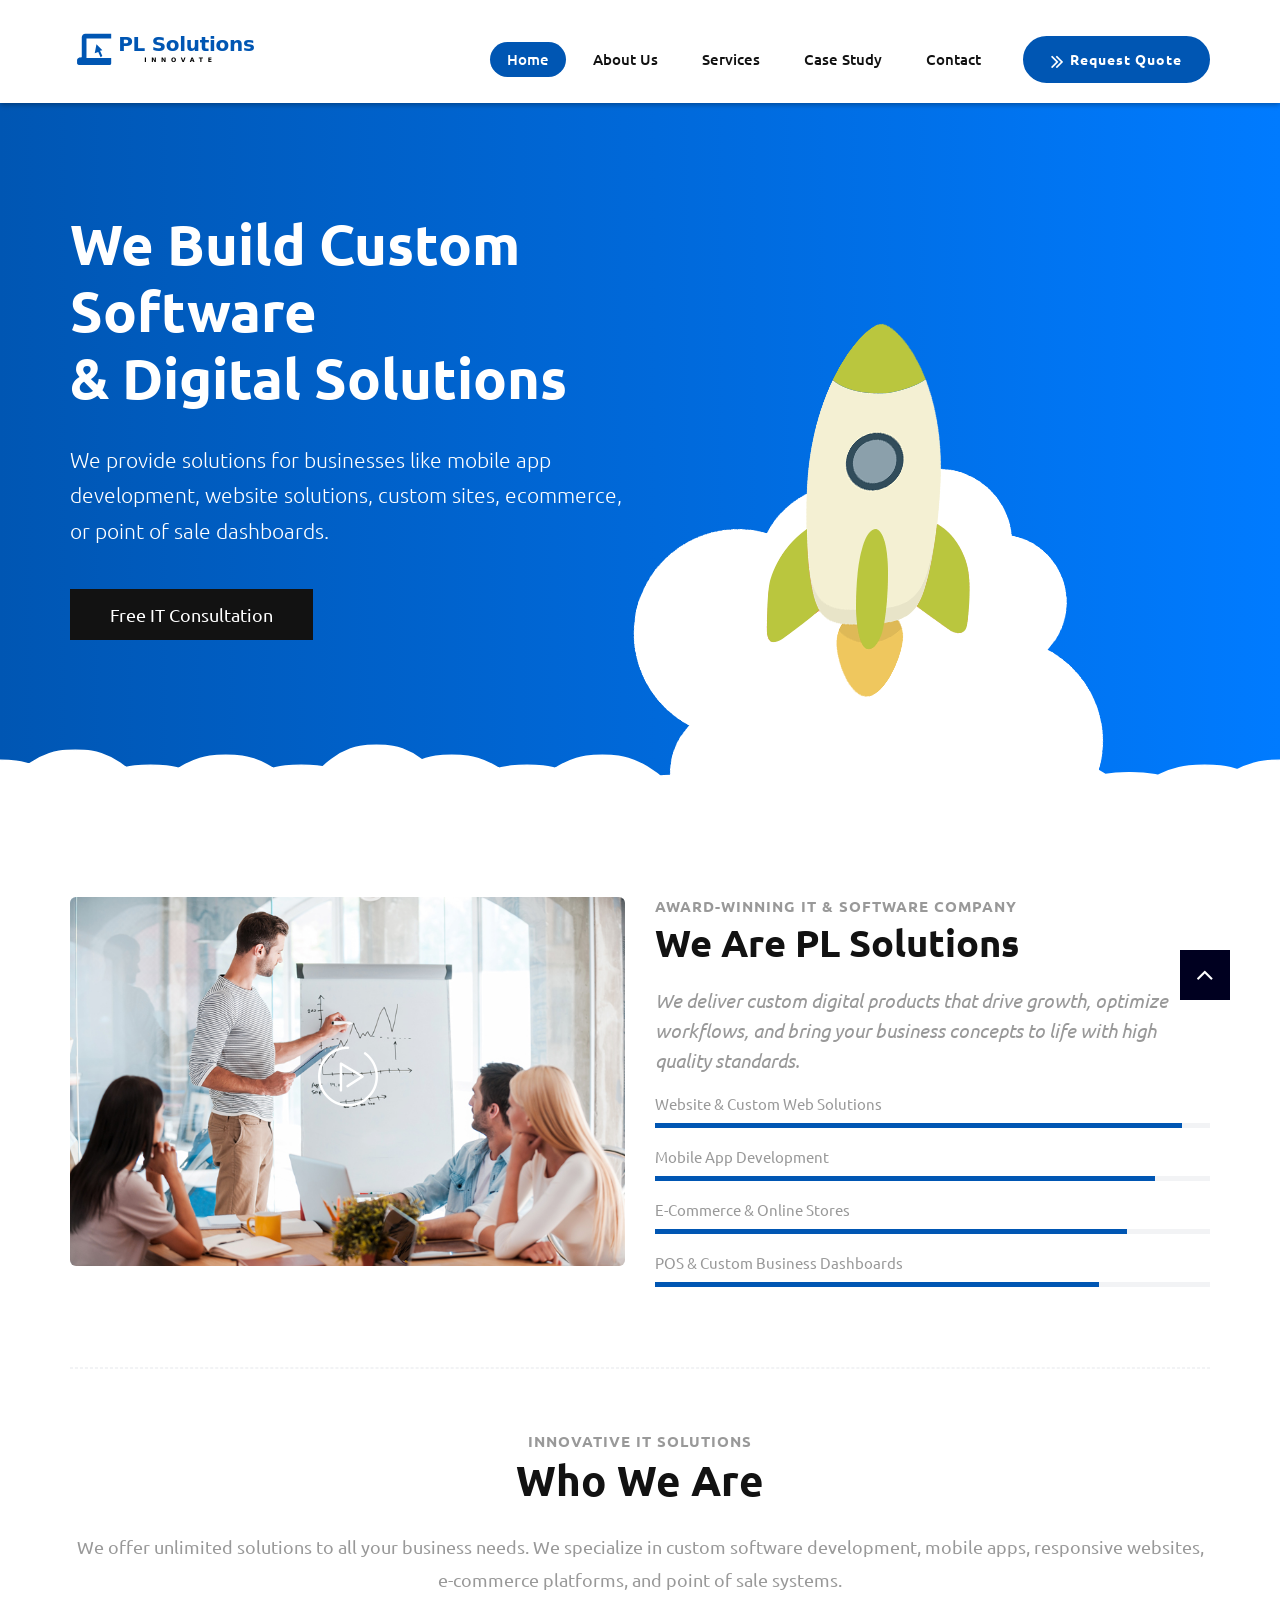
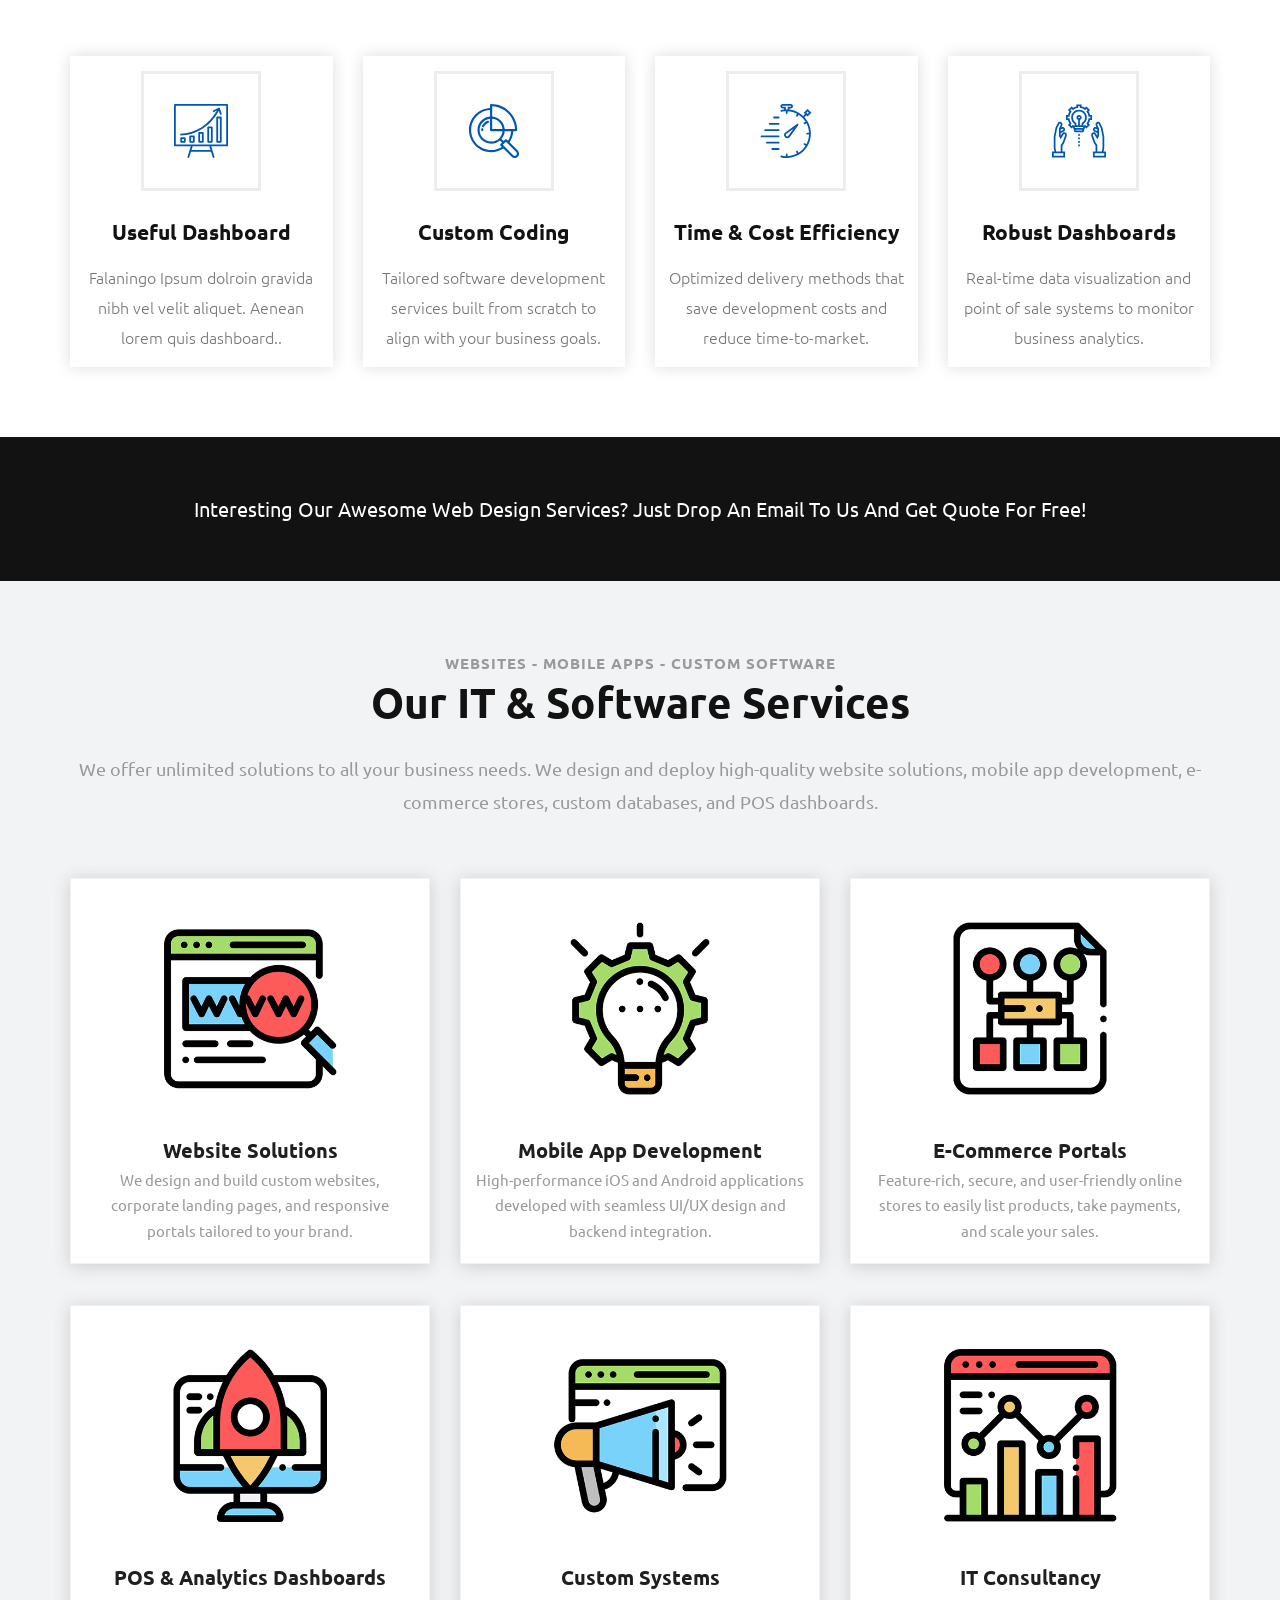
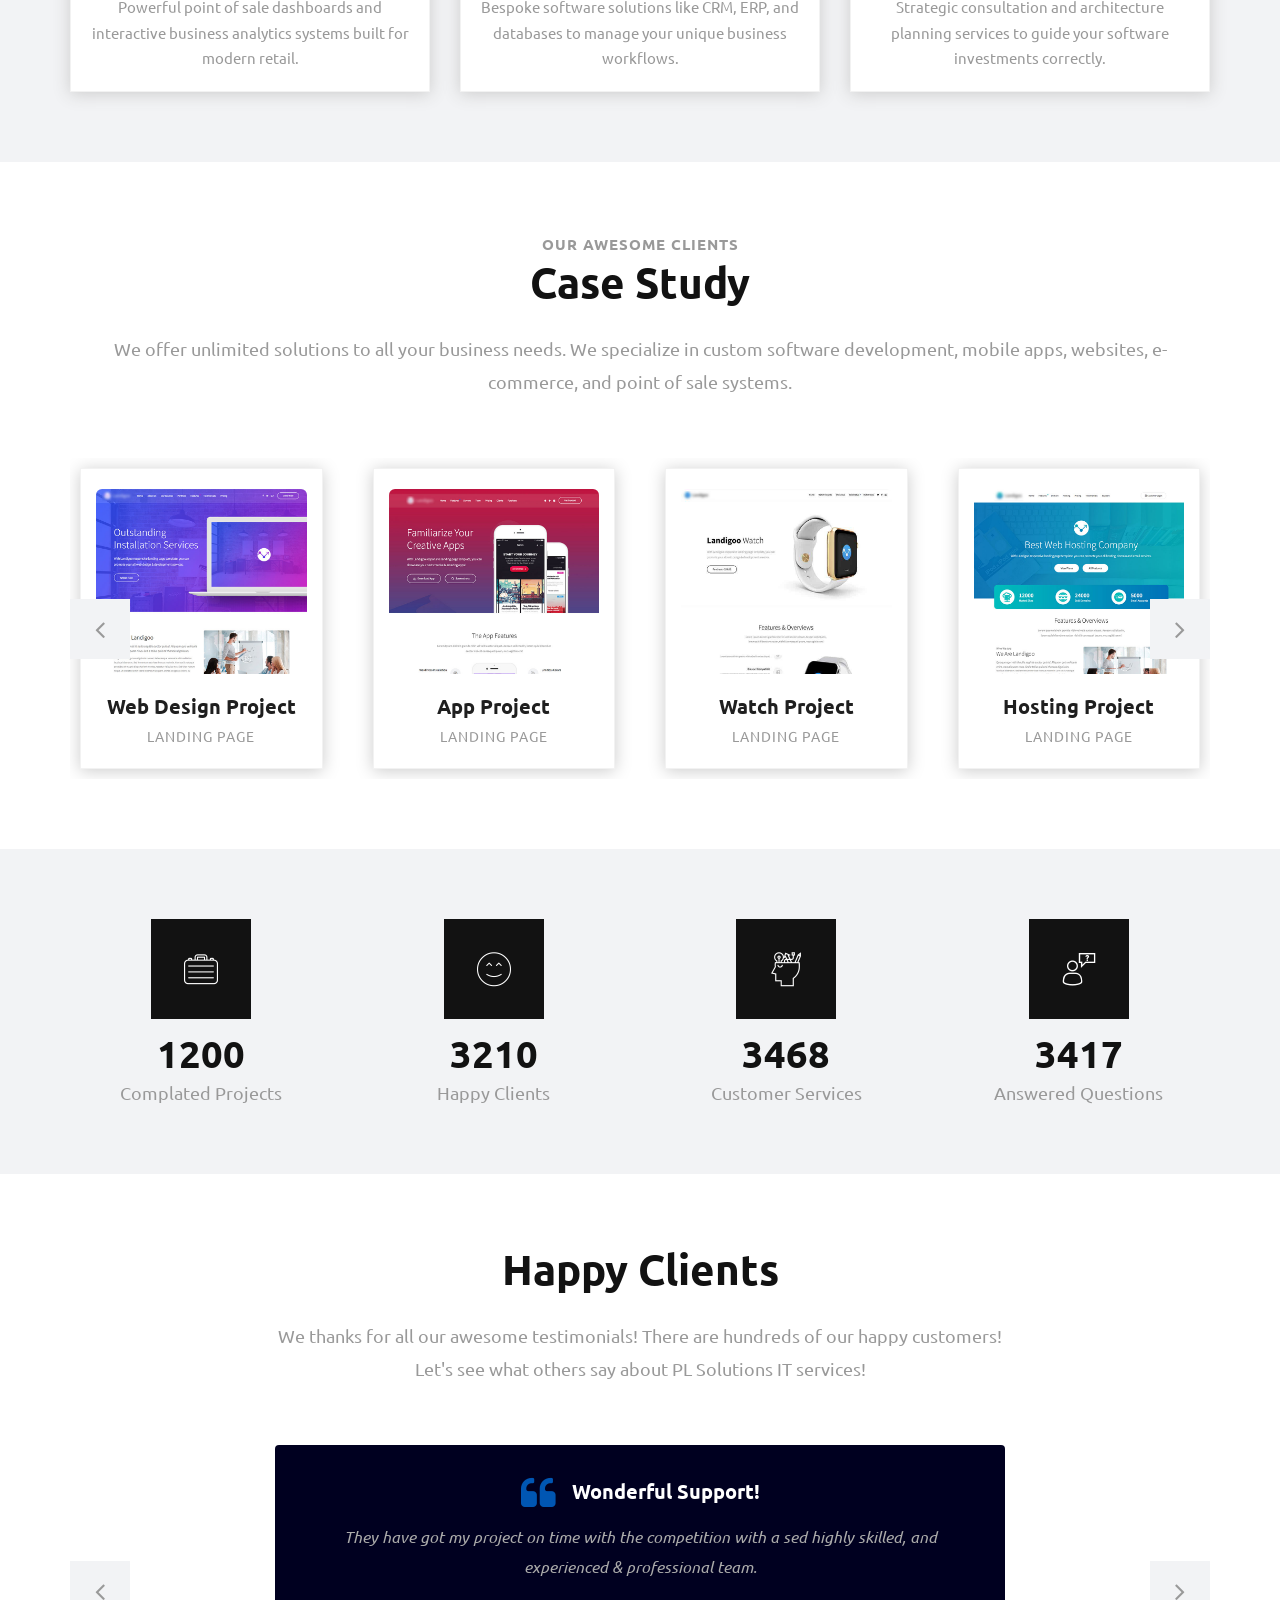
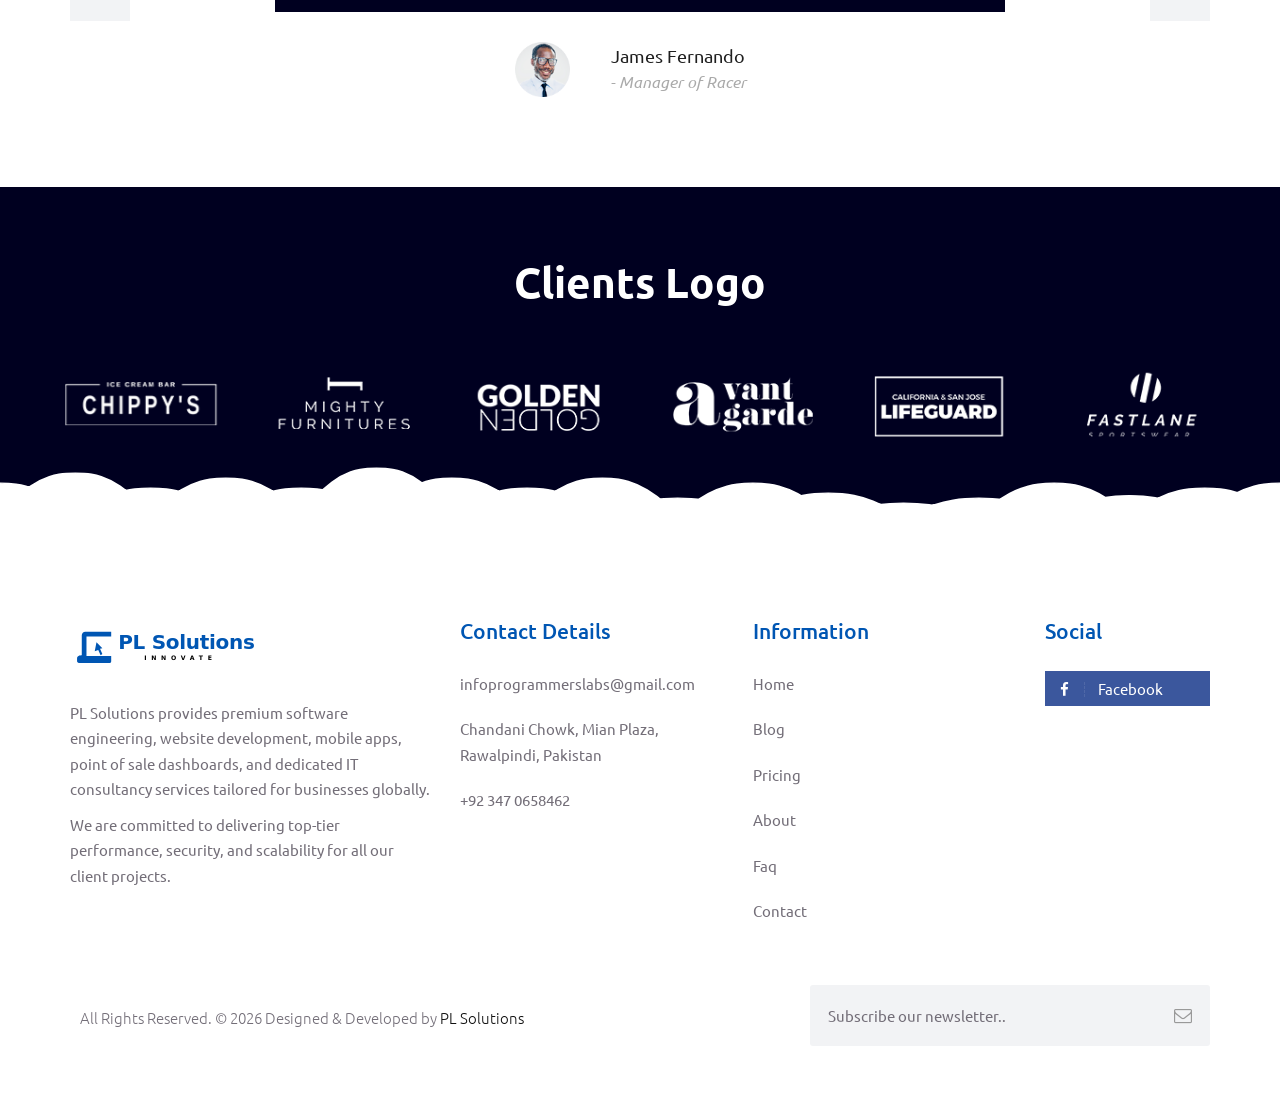
<file: index.html>
<!DOCTYPE html>
<html lang="en">

<!-- Basic -->
<meta charset="utf-8">
<meta http-equiv="X-UA-Compatible" content="IE=edge">

<!-- Mobile Metas -->
<meta name="viewport" content="width=device-width, minimum-scale=1.0, maximum-scale=1.0, user-scalable=no">

<!-- Site Metas -->
<title>PL Solutions</title>
<meta name="keywords" content="">
<meta name="description" content="">
<meta name="author" content="">

<!-- Site Icons -->
<link rel="icon" type="image/x-icon" href="favicon/favicon.ico" />
<link rel="icon" type="image/png" sizes="16x16" href="favicon/favicon-16x16.png" />
<link rel="icon" type="image/png" sizes="32x32" href="favicon/favicon-32x32.png" />
<link rel="icon" type="image/png" sizes="192x192" href="favicon/android-chrome-192x192.png" />
<link rel="icon" type="image/png" sizes="512x512" href="favicon/android-chrome-512x512.png" />
<link rel="shortcut icon" href="favicon/favicon.ico" />
<link rel="apple-touch-icon" sizes="180x180" href="favicon/apple-touch-icon.png" />
<link rel="manifest" href="favicon/site.webmanifest" />

<!-- Bootstrap CSS -->
<link rel="stylesheet" href="css/bootstrap.min.css">
<!-- Site CSS -->
<link rel="stylesheet" href="style.css">
<!-- Colors CSS -->
<link rel="stylesheet" href="css/colors.css">
<!-- ALL VERSION CSS -->
<link rel="stylesheet" href="css/versions.css">
<!-- Responsive CSS -->
<link rel="stylesheet" href="css/responsive.css">
<!-- Custom CSS -->
<link rel="stylesheet" href="css/custom.css">

<!--[if lt IE 9]>
      <script src="https://oss.maxcdn.com/libs/html5shiv/3.7.0/html5shiv.js"></script>
      <script src="https://oss.maxcdn.com/libs/respond.js/1.4.2/respond.min.js"></script>
    <![endif]-->

</head>

<body class="seo_version">

    <!-- LOADER -->
    <div id="preloader">
        <div id="cupcake" class="box">
            <span class="letter">P</span>
            <span class="letter box">L</span>
            <span class="letter box">&nbsp;</span>
            <span class="letter box">S</span>
            <div class="cupcakeCircle box">
                <div class="cupcakeInner box">
                    <div class="cupcakeCore box"></div>
                </div>
            </div>
            <span class="letter box">L</span>
            <span class="letter box">U</span>
            <span class="letter box">T</span>
            <span class="letter box">I</span>
            <span class="letter box">O</span>
            <span class="letter box">N</span>
            <span class="letter box">S</span>
        </div>
    </div>
    <!-- END LOADER -->

    <header class="header header_style_01">
        <nav class="megamenu navbar navbar-default">
            <div class="container">
                <div class="navbar-header">
                    <button type="button" class="navbar-toggle collapsed" data-toggle="collapse" data-target="#navbar"
                        aria-expanded="false" aria-controls="navbar">
                        <span class="sr-only">Toggle navigation</span>
                        <span class="icon-bar"></span>
                        <span class="icon-bar"></span>
                        <span class="icon-bar"></span>
                    </button>
                    <a class="navbar-brand" href="index.html"><img src="images/logos/logo-seo.svg" alt="PL Solutions"
                            style="height: 50px;"></a>
                </div>
                <div id="navbar" class="navbar-collapse collapse">
                    <ul class="nav navbar-nav navbar-right hidden-md hidden-sm hidden-xs">
                        <li><a class="btn-light btn-radius btn-brd top-btn" href="#"><i
                                    class="fa fa-angle-double-right"></i>Request Quote</a></li>
                    </ul>
                    <ul class="nav navbar-nav navbar-right menu-top">
                        <li><a class="active" href="index.html">Home</a></li>
                        <li><a href="about.html">About Us </a></li>
                        <li><a href="services.html">Services</a></li>
                        <li><a href="case-study.html">Case Study</a></li>
                        <li><a href="contact.html">Contact</a></li>
                    </ul>
                </div>
            </div>
        </nav>
    </header>

    <div id="home" class="parallax first-section" data-stellar-background-ratio="0.4"
        style="background: #0056b3; background: linear-gradient(to right, #0056b3 0%, #007bff 100%);">
        <div class="container">
            <div class="row">
                <div class="col-md-6 col-sm-12">
                    <div class="big-tagline">
                        <h2>We Build Custom Software<br>& Digital Solutions</h2>
                        <p class="lead">We provide solutions for businesses like mobile app development, website
                            solutions, custom sites, ecommerce, or point of sale dashboards.</p>
                        <a href="#support" class="btn btn-light btn-radius btn-brd ban-btn">Free IT Consultation</a>
                    </div>
                </div>

                <div class="app_iphone_02 wow slideInUp hidden-xs hidden-sm" data-wow-duration="1s"
                    data-wow-delay="0.5s">
                    <img src="uploads/rocket.png" alt="" class="img-responsive">
                </div>
            </div><!-- end row -->
        </div><!-- end container -->
    </div><!-- end section -->

    <svg id="clouds" class="hidden-xs" xmlns="http://www.w3.org/2000/svg" version="1.1" width="100%" height="100"
        viewBox="0 0 85 100" preserveAspectRatio="none">
        <path d="M-5 100 Q 0 20 5 100 Z
            M0 100 Q 5 0 10 100
            M5 100 Q 10 30 15 100
            M10 100 Q 15 10 20 100
            M15 100 Q 20 30 25 100
            M20 100 Q 25 -10 30 100
            M25 100 Q 30 10 35 100
            M30 100 Q 35 30 40 100
            M35 100 Q 40 10 45 100
            M40 100 Q 45 50 50 100
            M45 100 Q 50 20 55 100
            M50 100 Q 55 40 60 100
            M55 100 Q 60 60 65 100
            M60 100 Q 65 50 70 100
            M65 100 Q 70 20 75 100
            M70 100 Q 75 45 80 100
            M75 100 Q 80 30 85 100
            M80 100 Q 85 20 90 100
            M85 100 Q 90 50 95 100
            M90 100 Q 95 25 100 100
            M95 100 Q 100 15 105 100 Z">
        </path>
    </svg>

    <div id="about" class="section wb nopadtop">
        <div class="container">
            <div class="row">
                <div class="col-md-6">
                    <div class="post-media wow fadeIn">
                        <img src="uploads/about_01.jpg" alt="" class="img-responsive img-rounded">
                        <a href="http://www.youtube.com/watch?v=nrJtHemSPW4" data-rel="prettyPhoto[gal]"
                            class="playbutton"><i class="flaticon-play-button"></i></a>
                    </div><!-- end media -->
                </div><!-- end col -->

                <div class="col-md-6 m40">
                    <div class="message-box">
                        <h4>Award-Winning IT & Software Company</h4>
                        <h2>We Are PL Solutions</h2>
                        <p class="lead">We deliver custom digital products that drive growth, optimize workflows, and
                            bring your business concepts to life with high quality standards.</p>

                        <div class="skills">
                            <div class="skills-wrapper">
                                <h3>Website & Custom Web Solutions</h3>
                                <div class="progress">
                                    <div class="progress-bar progress-bar-success color6 wow slideInLeft"
                                        role="progressbar" aria-valuenow="95" aria-valuemin="0" aria-valuemax="100"
                                        style="width: 95%">
                                    </div>
                                </div>
                            </div><!-- end skills-wrapper -->

                            <div class="skills-wrapper">
                                <h3>Mobile App Development</h3>
                                <div class="progress">
                                    <div class="progress-bar progress-bar-success color2 wow slideInLeft"
                                        role="progressbar" aria-valuenow="90" aria-valuemin="0" aria-valuemax="100"
                                        style="width: 90%">
                                    </div>
                                </div>
                            </div><!-- end skills-wrapper -->

                            <div class="skills-wrapper">
                                <h3>E-Commerce & Online Stores</h3>
                                <div class="progress">
                                    <div class="progress-bar progress-bar-success color3 wow slideInLeft"
                                        role="progressbar" aria-valuenow="85" aria-valuemin="0" aria-valuemax="100"
                                        style="width: 85%">
                                    </div>
                                </div>
                            </div><!-- end skills-wrapper -->

                            <div class="skills-wrapper">
                                <h3>POS & Custom Business Dashboards</h3>
                                <div class="progress">
                                    <div class="progress-bar progress-bar-success color5 wow slideInLeft"
                                        role="progressbar" aria-valuenow="80" aria-valuemin="0" aria-valuemax="100"
                                        style="width: 80%">
                                    </div>
                                </div>
                            </div><!-- end skills-wrapper -->
                        </div><!-- end skills -->
                    </div><!-- end messagebox -->
                </div><!-- end col -->
            </div><!-- end row -->

            <hr class="hr1">

            <div class="section-title text-center">
                <small>Innovative IT Solutions</small>
                <h3>Who We Are</h3>
                <p class="lead">We offer unlimited solutions to all your business needs. We specialize in custom
                    software development, mobile apps, responsive websites, e-commerce platforms, and point of sale
                    systems.</p>
            </div><!-- end title -->

            <div class="seo-services row clearfix">
                <div class="col-md-3 col-sm-6 col-xs-12">
                    <div class="who">
                        <img src="images/seo-icons/growth.svg" alt="icon" class="wow fadeInUp">
                        <h4>Useful Dashboard</h4>
                        <p class="lead">Falaningo Ipsum dolroin gravida nibh vel velit aliquet. Aenean lorem quis
                            dashboard..</p>
                    </div>
                </div><!-- end col -->

                <div class="col-md-3 col-sm-6 col-xs-12">
                    <div class="who">
                        <img src="images/seo-icons/research.svg" alt="icon" class="wow fadeInUp">
                        <h4>Custom Coding</h4>
                        <p class="lead">Tailored software development services built from scratch to align with your
                            business goals.</p>
                    </div>
                </div><!-- end col -->

                <div class="col-md-3 col-sm-6 col-xs-12">
                    <div class="who">
                        <img src="images/seo-icons/stopwatch.svg" alt="icon" class="wow fadeInUp">
                        <h4>Time & Cost Efficiency</h4>
                        <p class="lead">Optimized delivery methods that save development costs and reduce
                            time-to-market.</p>
                    </div>
                </div><!-- end col -->

                <div class="col-md-3 col-sm-6 col-xs-12">
                    <div class="who">
                        <img src="images/seo-icons/development.svg" alt="icon" class="wow fadeInUp">
                        <h4>Robust Dashboards</h4>
                        <p class="lead">Real-time data visualization and point of sale systems to monitor business
                            analytics.</p>
                    </div>
                </div><!-- end col -->
            </div><!-- end how-its-work -->
        </div><!-- end container -->
    </div><!-- end section -->

    <section class="section nopad cac text-center">
        <a href="#">
            <h3>Interesting our awesome web design services? Just drop an email to us and get quote for free!</h3>
        </a>
    </section>

    <div id="services" class="section lb">
        <div class="container">
            <div class="section-title text-center">
                <small>Websites - Mobile Apps - Custom Software</small>
                <h3>Our IT & Software Services</h3>
                <p class="lead">We offer unlimited solutions to all your business needs. We design and deploy
                    high-quality website solutions, mobile app development, e-commerce stores, custom databases, and POS
                    dashboards.</p>
            </div><!-- end title -->
            <div class="row text-center">
                <div class="col-md-4 col-sm-4 col-xs-12">
                    <div class="service-widget">
                        <div class="post-media wow fadeIn">
                            <img src="uploads/seo_01.png" alt="" class="img-responsive img-rounded">
                        </div>
                        <h3>Website Solutions</h3>
                        <p>We design and build custom websites, corporate landing pages, and responsive portals tailored
                            to your brand.</p>
                    </div><!-- end service -->
                </div><!-- end col -->

                <div class="col-md-4 col-sm-4 col-xs-12">
                    <div class="service-widget">
                        <div class="post-media wow fadeIn">
                            <img src="uploads/seo_02.png" alt="" class="img-responsive img-rounded">
                        </div>
                        <h3>Mobile App Development</h3>
                        <p>High-performance iOS and Android applications developed with seamless UI/UX design and
                            backend integration.</p>
                    </div><!-- end service -->
                </div><!-- end col -->

                <div class="col-md-4 col-sm-4 col-xs-12">
                    <div class="service-widget">
                        <div class="post-media wow fadeIn">
                            <img src="uploads/seo_03.png" alt="" class="img-responsive img-rounded">
                        </div>
                        <h3>E-Commerce Portals</h3>
                        <p>Feature-rich, secure, and user-friendly online stores to easily list products, take payments,
                            and scale your sales.</p>
                    </div><!-- end service -->
                </div><!-- end col -->
            </div><!-- end row -->

            <hr class="invis">

            <div class="row text-center">
                <div class="col-md-4 col-sm-4 col-xs-12">
                    <div class="service-widget">
                        <div class="post-media wow fadeIn">
                            <img src="uploads/seo_04.png" alt="" class="img-responsive img-rounded">
                        </div>
                        <h3>POS & Analytics Dashboards</h3>
                        <p>Powerful point of sale dashboards and interactive business analytics systems built for modern
                            retail.</p>
                    </div><!-- end service -->
                </div><!-- end col -->

                <div class="col-md-4 col-sm-4 col-xs-12">
                    <div class="service-widget">
                        <div class="post-media wow fadeIn">
                            <img src="uploads/seo_05.png" alt="" class="img-responsive img-rounded">
                        </div>
                        <h3>Custom Systems</h3>
                        <p>Bespoke software solutions like CRM, ERP, and databases to manage your unique business
                            workflows.</p>
                    </div><!-- end service -->
                </div><!-- end col -->

                <div class="col-md-4 col-sm-4 col-xs-12">
                    <div class="service-widget">
                        <div class="post-media wow fadeIn">
                            <img src="uploads/seo_06.png" alt="" class="img-responsive img-rounded">
                        </div>
                        <h3>IT Consultancy</h3>
                        <p>Strategic consultation and architecture planning services to guide your software investments
                            correctly.</p>
                    </div><!-- end service -->
                </div><!-- end col -->
            </div><!-- end row -->
        </div><!-- end container -->
    </div><!-- end section -->

    <div id="case" class="section wb">
        <div class="container">
            <div class="section-title text-center">
                <small>Our Awesome Clients</small>
                <h3>Case Study</h3>
                <p class="lead">We offer unlimited solutions to all your business needs. We specialize in custom
                    software development, mobile apps, websites, e-commerce, and point of sale systems.</p>
            </div><!-- end title -->

            <div class="owl-screenshots owl-carousel owl-theme text-center">
                <div class="owl-screen">
                    <div class="service-widget">
                        <div class="post-media entry wow fadeIn">
                            <a href="uploads/version_01.jpg" data-rel="prettyPhoto[gal]"
                                class="hoverbutton global-radius"><i class="flaticon-unlink"></i></a>
                            <img src="uploads/version_01.jpg" alt="" class="img-responsive img-rounded">
                            <div class="magnifier"></div>
                        </div>

                        <h3>Web Design Project</h3>
                        <small>Landing Page</small>
                    </div><!-- end service -->
                </div><!-- end col -->

                <div class="owl-screen">
                    <div class="service-widget">
                        <div class="post-media entry wow fadeIn">
                            <a href="uploads/version_02.jpg" data-rel="prettyPhoto[gal]"
                                class="hoverbutton global-radius"><i class="flaticon-unlink"></i></a>
                            <img src="uploads/version_02.jpg" alt="" class="img-responsive img-rounded">
                            <div class="magnifier"></div>
                        </div>

                        <h3>App Project</h3>
                        <small>Landing Page</small>
                    </div><!-- end service -->
                </div><!-- end col -->

                <div class="owl-screen">
                    <div class="service-widget">
                        <div class="post-media entry wow fadeIn">
                            <a href="uploads/version_03.jpg" data-rel="prettyPhoto[gal]"
                                class="hoverbutton global-radius"><i class="flaticon-unlink"></i></a>
                            <img src="uploads/version_03.jpg" alt="" class="img-responsive img-rounded">
                            <div class="magnifier"></div>
                        </div>

                        <h3>Watch Project</h3>
                        <small>Landing Page</small>
                    </div><!-- end service -->
                </div><!-- end col -->

                <div class="owl-screen">
                    <div class="service-widget">
                        <div class="post-media entry wow fadeIn">
                            <a href="uploads/version_04.jpg" data-rel="prettyPhoto[gal]"
                                class="hoverbutton global-radius"><i class="flaticon-unlink"></i></a>
                            <img src="uploads/version_04.jpg" alt="" class="img-responsive img-rounded">
                            <div class="magnifier"></div>
                        </div>

                        <h3>Hosting Project</h3>
                        <small>Landing Page</small>
                    </div><!-- end service -->
                </div><!-- end col -->

                <div class="owl-screen">
                    <div class="service-widget">
                        <div class="post-media entry wow fadeIn">
                            <a href="uploads/version_05.jpg" data-rel="prettyPhoto[gal]"
                                class="hoverbutton global-radius"><i class="flaticon-unlink"></i></a>
                            <img src="uploads/version_05.jpg" alt="" class="img-responsive img-rounded">
                            <div class="magnifier"></div>
                        </div>

                        <h3>POS Software</h3>
                        <small>Dashboard & Billing</small>
                    </div><!-- end service -->
                </div><!-- end col -->
            </div><!-- end owl -->
        </div><!-- end container -->
    </div><!-- end section -->

    <div class="parallax section lb">
        <div class="container">
            <div class="row text-center stat-wrap">
                <div class="col-md-3 col-sm-6 col-xs-12">
                    <span data-scroll class="global-radius icon_wrap effect-1"><i class="flaticon-briefcase"></i></span>
                    <p class="stat_count">1200</p>
                    <h3>Complated Projects</h3>
                </div><!-- end col -->

                <div class="col-md-3 col-sm-6 col-xs-12">
                    <span data-scroll class="global-radius icon_wrap effect-1"><i class="flaticon-happy"></i></span>
                    <p class="stat_count">3210</p>
                    <h3>Happy Clients</h3>
                </div><!-- end col -->

                <div class="col-md-3 col-sm-6 col-xs-12">
                    <span data-scroll class="global-radius icon_wrap effect-1"><i class="flaticon-idea"></i></span>
                    <p class="stat_count">3781</p>
                    <h3>Customer Services</h3>
                </div><!-- end col -->

                <div class="col-md-3 col-sm-6 col-xs-12">
                    <span data-scroll class="global-radius icon_wrap effect-1"><i
                            class="flaticon-customer-service"></i></span>
                    <p class="stat_count">4300</p>
                    <h3>Answered Questions</h3>
                </div><!-- end col -->
            </div><!-- end row -->
        </div><!-- end container -->
    </div><!-- end section -->



    <div id="testimonials" class="section wb">
        <div class="container">
            <div class="section-title text-center">
                <h3>Happy Clients</h3>
                <p class="lead">We thanks for all our awesome testimonials! There are hundreds of our happy customers!
                    <br>Let's see what others say about PL Solutions IT services!
                </p>
            </div><!-- end title -->

            <div class="row">
                <div class="col-md-12 col-sm-12">
                    <div class="testi-carousel owl-carousel owl-theme">
                        <div class="testimonial clearfix">
                            <div class="desc">
                                <h3><i class="fa fa-quote-left"></i> Wonderful Support!</h3>
                                <p class="lead">They have got my project on time with the competition with a sed highly
                                    skilled, and experienced & professional team.</p>
                            </div>
                            <div class="testi-meta">
                                <img src="uploads/testi_01.png" alt="" class="img-responsive alignleft">
                                <h4>James Fernando <small>- Manager of Racer</small></h4>
                            </div>
                            <!-- end testi-meta -->
                        </div>
                        <!-- end testimonial -->

                        <div class="testimonial clearfix">
                            <div class="desc">
                                <h3><i class="fa fa-quote-left"></i> Awesome Services!</h3>
                                <p class="lead">Explain to you how all this mistaken idea of denouncing pleasure and
                                    praising pain was born and I will give you completed.</p>
                            </div>
                            <div class="testi-meta">
                                <img src="uploads/testi_02.png" alt="" class="img-responsive alignleft">
                                <h4>Jacques Philips <small>- Designer</small></h4>
                            </div>
                            <!-- end testi-meta -->
                        </div>
                        <!-- end testimonial -->

                        <div class="testimonial clearfix">
                            <div class="desc">
                                <h3><i class="fa fa-quote-left"></i> Great & Talented Team!</h3>
                                <p class="lead">The master-builder of human happines no one rejects, dislikes avoids
                                    pleasure itself, because it is very pursue pleasure. </p>
                            </div>
                            <div class="testi-meta">
                                <img src="uploads/testi_03.png" alt="" class="img-responsive alignleft">
                                <h4>Venanda Mercy <small>- Newyork City</small></h4>
                            </div>
                            <!-- end testi-meta -->
                        </div>
                        <!-- end testimonial -->
                        <div class="testimonial clearfix">
                            <div class="desc">
                                <h3><i class="fa fa-quote-left"></i> Wonderful Support!</h3>
                                <p class="lead">They have got my project on time with the competition with a sed highly
                                    skilled, and experienced & professional team.</p>
                            </div>
                            <div class="testi-meta">
                                <img src="uploads/testi_01.png" alt="" class="img-responsive alignleft">
                                <h4>James Fernando <small>- Manager of Racer</small></h4>
                            </div>
                            <!-- end testi-meta -->
                        </div>
                        <!-- end testimonial -->

                        <div class="testimonial clearfix">
                            <div class="desc">
                                <h3><i class="fa fa-quote-left"></i> Awesome Services!</h3>
                                <p class="lead">Explain to you how all this mistaken idea of denouncing pleasure and
                                    praising pain was born and I will give you completed.</p>
                            </div>
                            <div class="testi-meta">
                                <img src="uploads/testi_02.png" alt="" class="img-responsive alignleft">
                                <h4>Jacques Philips <small>- Designer</small></h4>
                            </div>
                            <!-- end testi-meta -->
                        </div>
                        <!-- end testimonial -->

                        <div class="testimonial clearfix">
                            <div class="desc">
                                <h3><i class="fa fa-quote-left"></i> Great & Talented Team!</h3>
                                <p class="lead">The master-builder of human happines no one rejects, dislikes avoids
                                    pleasure itself, because it is very pursue pleasure. </p>
                            </div>
                            <div class="testi-meta">
                                <img src="uploads/testi_03.png" alt="" class="img-responsive alignleft">
                                <h4>Venanda Mercy <small>- Newyork City</small></h4>
                            </div>
                            <!-- end testi-meta -->
                        </div><!-- end testimonial -->
                    </div><!-- end carousel -->
                </div><!-- end col -->
            </div><!-- end row -->
        </div><!-- end container -->
    </div><!-- end section -->

    <div id="support" class="section db">
        <div class="container">
            <div class="section-title text-center">
                <h3>Clients Logo</h3>
            </div><!-- end title -->

            <div class="row">
                <div id="logo-carousel" class="owl-carousel">
                    <div> <img src="uploads/logo_01.png" alt=""> </div>
                    <div> <img src="uploads/logo_02.png" alt=""> </div>
                    <div> <img src="uploads/logo_03.png" alt=""> </div>
                    <div> <img src="uploads/logo_04.png" alt=""> </div>
                    <div> <img src="uploads/logo_05.png" alt=""> </div>
                    <div> <img src="uploads/logo_06.png" alt=""> </div>
                    <div> <img src="uploads/logo_01.png" alt=""> </div>
                    <div> <img src="uploads/logo_02.png" alt=""> </div>
                </div>
            </div><!-- end row -->
        </div><!-- end container -->
    </div><!-- end section -->

    <svg id="clouds1" class="hidden-xs" xmlns="http://www.w3.org/2000/svg" version="1.1" width="100%" height="100"
        viewBox="0 0 85 100" preserveAspectRatio="none">
        <path d="M-5 100 Q 0 20 5 100 Z
            M0 100 Q 5 0 10 100
            M5 100 Q 10 30 15 100
            M10 100 Q 15 10 20 100
            M15 100 Q 20 30 25 100
            M20 100 Q 25 -10 30 100
            M25 100 Q 30 10 35 100
            M30 100 Q 35 30 40 100
            M35 100 Q 40 10 45 100
            M40 100 Q 45 50 50 100
            M45 100 Q 50 20 55 100
            M50 100 Q 55 40 60 100
            M55 100 Q 60 60 65 100
            M60 100 Q 65 50 70 100
            M65 100 Q 70 20 75 100
            M70 100 Q 75 45 80 100
            M75 100 Q 80 30 85 100
            M80 100 Q 85 20 90 100
            M85 100 Q 90 50 95 100
            M90 100 Q 95 25 100 100
            M95 100 Q 100 15 105 100 Z">
        </path>
    </svg>

    <footer class="footer">
        <div class="container">
            <div class="row">
                <div class="col-md-4 col-sm-4 col-xs-12">
                    <div class="widget clearfix">
                        <div class="widget-title">
                            <img src="images/logos/logo-light.svg" alt="PL Solutions" style="height: 50px;">
                        </div>
                        <p>PL Solutions provides premium software engineering, website development, mobile apps, point
                            of sale dashboards, and dedicated IT consultancy services tailored for businesses globally.
                        </p>
                        <p>We are committed to delivering top-tier performance, security, and scalability for all our
                            client projects.</p>
                    </div><!-- end clearfix -->
                </div><!-- end col -->

                <div class="col-md-3 col-sm-3 col-xs-12">
                    <div class="widget clearfix">
                        <div class="widget-title">
                            <h3>Contact Details</h3>
                        </div>

                        <ul class="footer-links">
                            <li><a href="mailto:[EMAIL_ADDRESS]">infoprogrammerslabs@gmail.com</a></li>
                            <li>Chandani Chowk, Mian Plaza, Rawalpindi, Pakistan </li>
                            <li>+92 347 0658462</li>
                        </ul><!-- end links -->
                    </div><!-- end clearfix -->
                </div><!-- end col -->

                <div class="col-md-3 col-sm-3 col-xs-12">
                    <div class="widget clearfix">
                        <div class="widget-title">
                            <h3>Information</h3>
                        </div>

                        <ul class="footer-links">
                            <li><a href="#">Home</a></li>
                            <li><a href="#">Blog</a></li>
                            <li><a href="#">Pricing</a></li>
                            <li><a href="#">About</a></li>
                            <li><a href="#">Faq</a></li>
                            <li><a href="#">Contact</a></li>
                        </ul><!-- end links -->
                    </div><!-- end clearfix -->
                </div><!-- end col -->

                <div class="col-md-2 col-sm-2 col-xs-12">
                    <div class="widget clearfix">
                        <div class="widget-title">
                            <h3>Social</h3>
                        </div>
                        <ul class="footer-links social-md">
                            <li><a class="fb" href="https://www.facebook.com/p/PL-Solutions-61573247031729/" target="_blank" rel="noopener noreferrer"><i class="fa fa-facebook"></i> Facebook</a></li>
                        </ul><!-- end links -->
                    </div><!-- end clearfix -->
                </div><!-- end col -->
            </div><!-- end row -->
        </div><!-- end container -->
    </footer><!-- end footer -->

    <div class="copyrights">
        <div class="container">
            <div class="footer-distributed">
                <div class="footer-left">
                    <p class="footer-company-name">All Rights Reserved. &copy; 2026 Designed & Developed by <a
                            href="#">PL Solutions</a></p>
                </div>

                <div class="footer-right">
                    <form method="get" action="#">
                        <input placeholder="Subscribe our newsletter.." name="search">
                        <i class="fa fa-envelope-o"></i>
                    </form>
                </div>
            </div>
        </div><!-- end container -->
    </div><!-- end copyrights -->

    <a href="#" id="scroll-to-top" class="dmtop global-radius"><i class="fa fa-angle-up"></i></a>

    <!-- ALL JS FILES -->
    <script src="js/all.js"></script>
    <!-- ALL PLUGINS -->
    <script src="js/custom.js"></script>

</body>

</html>
</file>
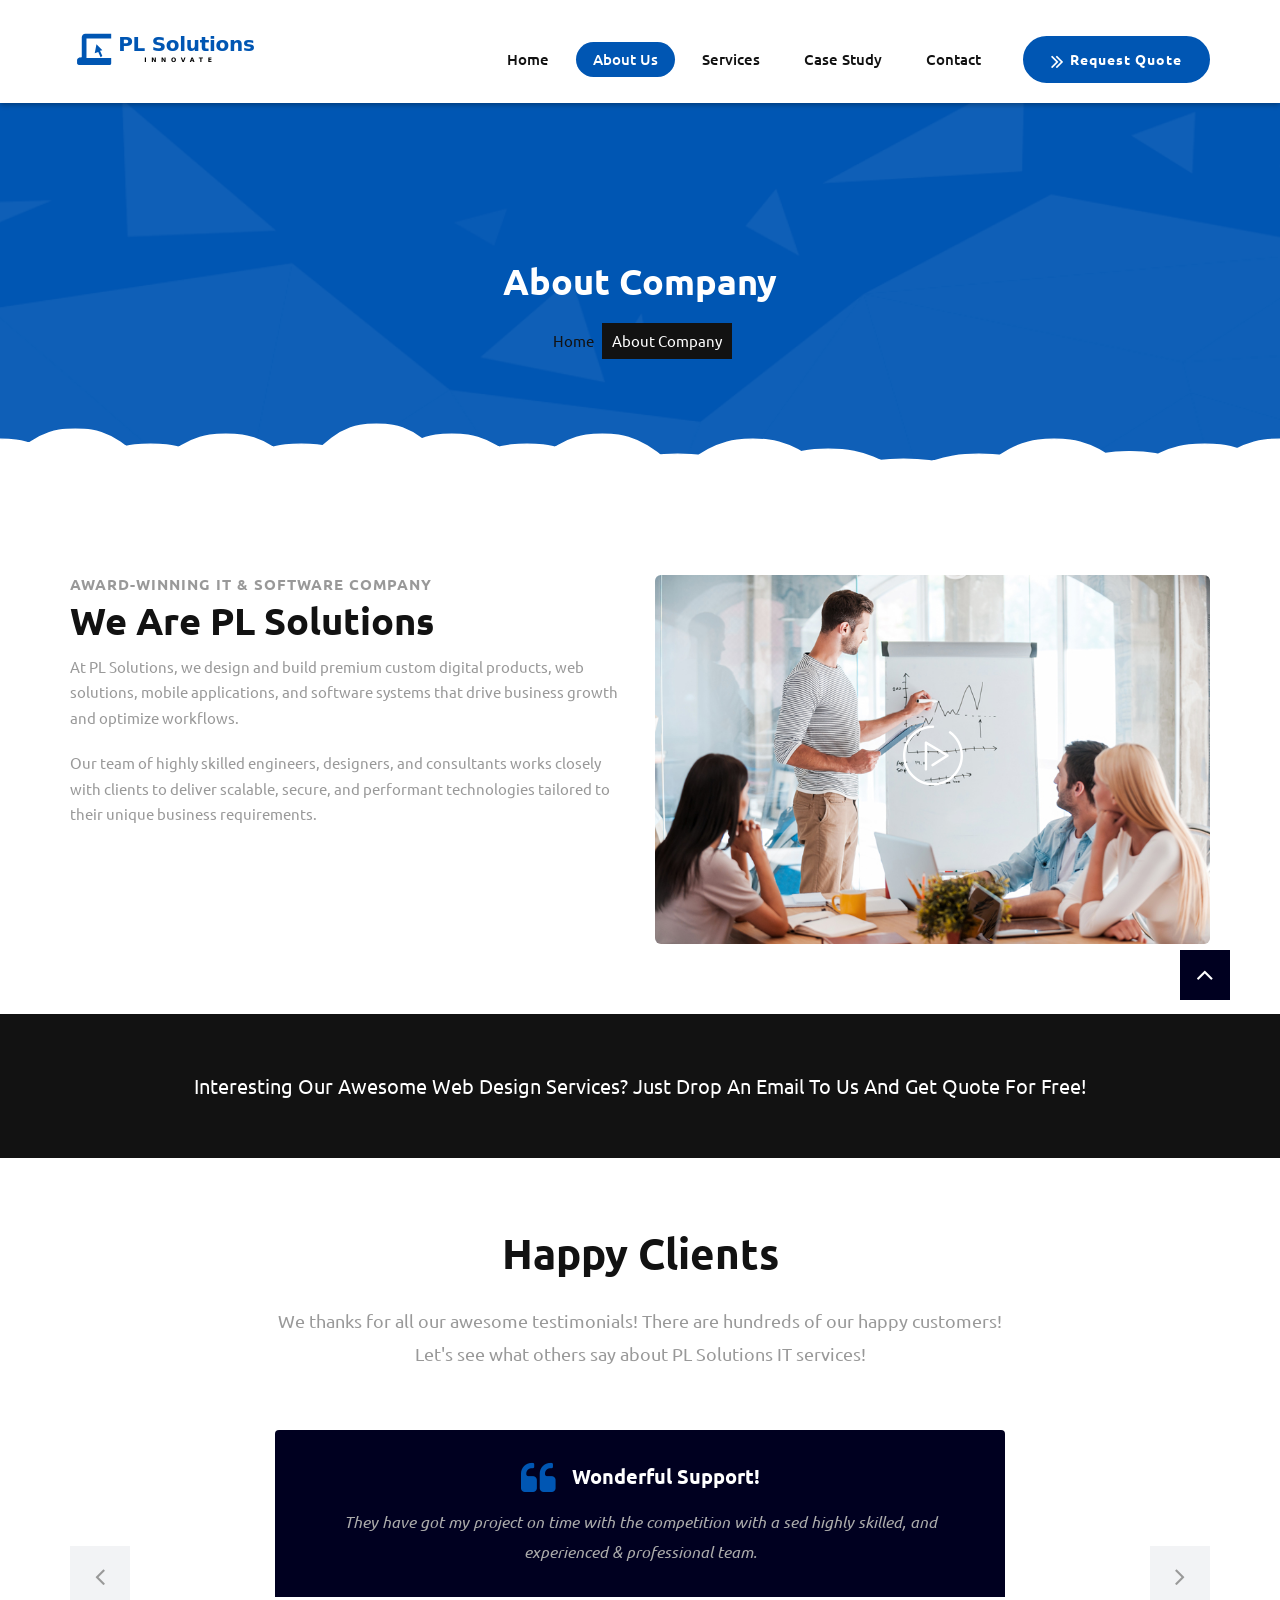
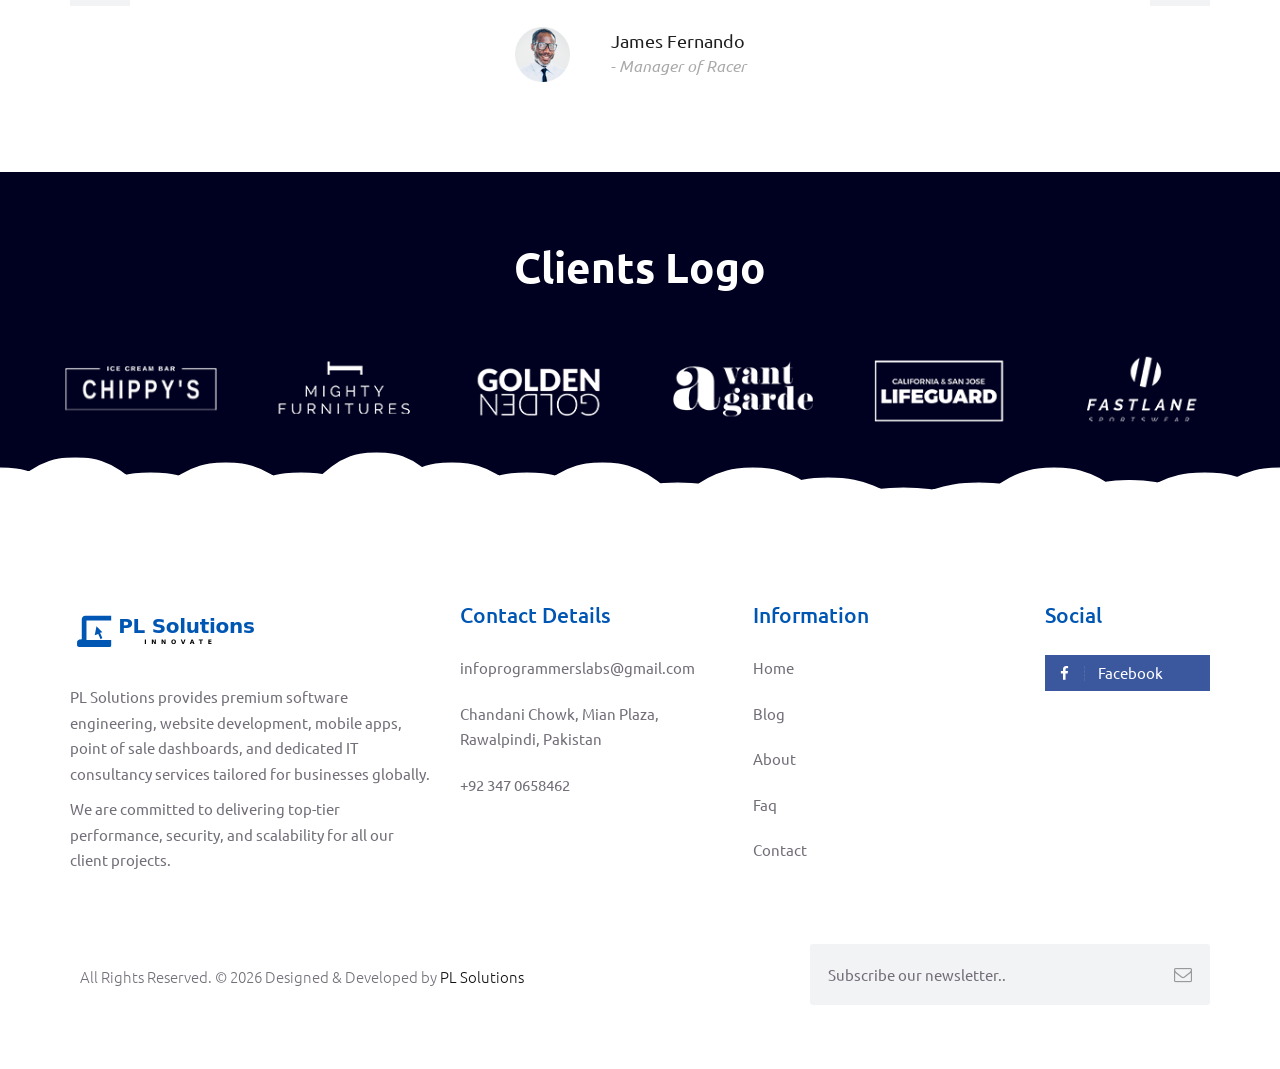
<file: about.html>
<!DOCTYPE html>
<html lang="en">

    <!-- Basic -->
    <meta charset="utf-8">
    <meta http-equiv="X-UA-Compatible" content="IE=edge">   
   
    <!-- Mobile Metas -->
    <meta name="viewport" content="width=device-width, minimum-scale=1.0, maximum-scale=1.0, user-scalable=no">
 
     <!-- Site Metas -->
    <title>PL Solutions</title>  
    <meta name="keywords" content="">
    <meta name="description" content="">
    <meta name="author" content="">

    <!-- Site Icons -->
    <link rel="icon" type="image/x-icon" href="favicon/favicon.ico" />
    <link rel="icon" type="image/png" sizes="16x16" href="favicon/favicon-16x16.png" />
    <link rel="icon" type="image/png" sizes="32x32" href="favicon/favicon-32x32.png" />
    <link rel="icon" type="image/png" sizes="192x192" href="favicon/android-chrome-192x192.png" />
    <link rel="icon" type="image/png" sizes="512x512" href="favicon/android-chrome-512x512.png" />
    <link rel="shortcut icon" href="favicon/favicon.ico" />
    <link rel="apple-touch-icon" sizes="180x180" href="favicon/apple-touch-icon.png" />
    <link rel="manifest" href="favicon/site.webmanifest" />

    <!-- Bootstrap CSS -->
    <link rel="stylesheet" href="css/bootstrap.min.css">
    <!-- Site CSS -->
    <link rel="stylesheet" href="style.css">
    <!-- Colors CSS -->
    <link rel="stylesheet" href="css/colors.css">
    <!-- ALL VERSION CSS -->
    <link rel="stylesheet" href="css/versions.css">
    <!-- Responsive CSS -->
    <link rel="stylesheet" href="css/responsive.css">
    <!-- Custom CSS -->
    <link rel="stylesheet" href="css/custom.css">

    <!--[if lt IE 9]>
      <script src="https://oss.maxcdn.com/libs/html5shiv/3.7.0/html5shiv.js"></script>
      <script src="https://oss.maxcdn.com/libs/respond.js/1.4.2/respond.min.js"></script>
    <![endif]-->

</head>
<body class="seo_version">

    <!-- LOADER -->
    <div id="preloader">
        <div id="cupcake" class="box">
            <span class="letter">P</span>
            <span class="letter box">L</span>
            <span class="letter box">&nbsp;</span>
            <span class="letter box">S</span>
            <div class="cupcakeCircle box">
                <div class="cupcakeInner box">
                    <div class="cupcakeCore box"></div>
                </div>
            </div>
            <span class="letter box">L</span>
            <span class="letter box">U</span>
            <span class="letter box">T</span>
            <span class="letter box">I</span>
            <span class="letter box">O</span>
            <span class="letter box">N</span>
            <span class="letter box">S</span>
        </div>
    </div>
    <!-- END LOADER -->

    <header class="header header_style_01">
        <nav class="megamenu navbar navbar-default">
            <div class="container">
                <div class="navbar-header">
                    <button type="button" class="navbar-toggle collapsed" data-toggle="collapse" data-target="#navbar" aria-expanded="false" aria-controls="navbar">
                        <span class="sr-only">Toggle navigation</span>
                        <span class="icon-bar"></span>
                        <span class="icon-bar"></span>
                        <span class="icon-bar"></span>
                    </button>
                    <a class="navbar-brand" href="index.html"><img src="images/logos/logo-seo.svg" alt="PL Solutions" style="height: 50px;"></a>
                </div>
                <div id="navbar" class="navbar-collapse collapse">
					<ul class="nav navbar-nav navbar-right hidden-md hidden-sm hidden-xs">
                        <li><a class="btn-light btn-radius btn-brd top-btn" href="#"><i class="fa fa-angle-double-right"></i>Request Quote</a></li>
                    </ul>
                    <ul class="nav navbar-nav navbar-right menu-top">
                        <li><a href="index.html">Home</a></li>
                        <li><a class="active" href="about.html">About Us </a></li>
                        <li><a href="services.html">Services</a></li>
                        <li><a href="case-study.html">Case Study</a></li>
                        <li><a href="contact.html">Contact</a></li>
                    </ul>
                </div>
            </div>
        </nav>
    </header>

    <div class="all-page-title" style="background-image:url(images/pattern-4.png);">
        <div class="container text-center">
            <h1>About Company</h1>
        </div>
		<!--Page -->
        <div class="page-info">
            <div class="container">
            	<div class="inner-container">
                    <ul class="bread-crumb">
                        <li><a href="index.html">Home</a></li>
                        <li><span>About Company</span></li>
                    </ul>
                </div>
            </div>
        </div>
        <!--End Page-->
    </div><!-- end section -->

    <svg id="clouds" class="hidden-xs" xmlns="http://www.w3.org/2000/svg" version="1.1" width="100%" height="100" viewBox="0 0 85 100" preserveAspectRatio="none">
        <path d="M-5 100 Q 0 20 5 100 Z
            M0 100 Q 5 0 10 100
            M5 100 Q 10 30 15 100
            M10 100 Q 15 10 20 100
            M15 100 Q 20 30 25 100
            M20 100 Q 25 -10 30 100
            M25 100 Q 30 10 35 100
            M30 100 Q 35 30 40 100
            M35 100 Q 40 10 45 100
            M40 100 Q 45 50 50 100
            M45 100 Q 50 20 55 100
            M50 100 Q 55 40 60 100
            M55 100 Q 60 60 65 100
            M60 100 Q 65 50 70 100
            M65 100 Q 70 20 75 100
            M70 100 Q 75 45 80 100
            M75 100 Q 80 30 85 100
            M80 100 Q 85 20 90 100
            M85 100 Q 90 50 95 100
            M90 100 Q 95 25 100 100
            M95 100 Q 100 15 105 100 Z">
        </path>
    </svg>

    <div id="about" class="section wb nopadtop">
        <div class="container">
            <div class="row">
				<div class="col-md-6 m40">
                    <div class="message-box">
                        <h4>Award-Winning IT & Software Company</h4>
                        <h2>We Are PL Solutions</h2>
                        <p>At PL Solutions, we design and build premium custom digital products, web solutions, mobile applications, and software systems that drive business growth and optimize workflows.</p>
						<p>Our team of highly skilled engineers, designers, and consultants works closely with clients to deliver scalable, secure, and performant technologies tailored to their unique business requirements.</p>
                    </div><!-- end messagebox -->
                </div><!-- end col -->
				
                <div class="col-md-6">
                    <div class="post-media wow fadeIn">
                        <img src="uploads/about_01.jpg" alt="" class="img-responsive img-rounded">
                        <a href="http://www.youtube.com/watch?v=nrJtHemSPW4" data-rel="prettyPhoto[gal]" class="playbutton"><i class="flaticon-play-button"></i></a>
                    </div><!-- end media -->
                </div><!-- end col -->
            </div><!-- end row -->
        </div><!-- end container -->
    </div><!-- end section -->

    <section class="section nopad cac text-center">
        <a href="#"><h3>Interesting our awesome web design services? Just drop an email to us and get quote for free!</h3></a>
    </section>

    <div id="testimonials" class="section wb">
        <div class="container">
            <div class="section-title text-center">
                <h3>Happy Clients</h3>
                <p class="lead">We thanks for all our awesome testimonials! There are hundreds of our happy customers! <br>Let's see what others say about PL Solutions IT services!</p>
            </div><!-- end title -->

            <div class="row">
                <div class="col-md-12 col-sm-12">
                    <div class="testi-carousel owl-carousel owl-theme">
                        <div class="testimonial clearfix">
                            <div class="desc">
                                <h3><i class="fa fa-quote-left"></i> Wonderful Support!</h3>
                                <p class="lead">They have got my project on time with the competition with a sed highly skilled, and experienced & professional team.</p>
                            </div>
                            <div class="testi-meta">
                                <img src="uploads/testi_01.png" alt="" class="img-responsive alignleft">
                                <h4>James Fernando <small>- Manager of Racer</small></h4>
                            </div>
                            <!-- end testi-meta -->
                        </div>
                        <!-- end testimonial -->

                        <div class="testimonial clearfix">
                            <div class="desc">
                                <h3><i class="fa fa-quote-left"></i> Awesome Services!</h3>
                                <p class="lead">Explain to you how all this mistaken idea of denouncing pleasure and praising pain was born and I will give you completed.</p>
                            </div>
                            <div class="testi-meta">
                                <img src="uploads/testi_02.png" alt="" class="img-responsive alignleft">
                                <h4>Jacques Philips <small>- Designer</small></h4>
                            </div>
                            <!-- end testi-meta -->
                        </div>
                        <!-- end testimonial -->

                        <div class="testimonial clearfix">
                            <div class="desc">
                                <h3><i class="fa fa-quote-left"></i> Great & Talented Team!</h3>
                                <p class="lead">The master-builder of human happines no one rejects, dislikes avoids pleasure itself, because it is very pursue pleasure. </p>
                            </div>
                            <div class="testi-meta">
                                <img src="uploads/testi_03.png" alt="" class="img-responsive alignleft">
                                <h4>Venanda Mercy <small>- Newyork City</small></h4>
                            </div>
                            <!-- end testi-meta -->
                        </div>
                        <!-- end testimonial -->
                        <div class="testimonial clearfix">
                            <div class="desc">
                                <h3><i class="fa fa-quote-left"></i> Wonderful Support!</h3>
                                <p class="lead">They have got my project on time with the competition with a sed highly skilled, and experienced & professional team.</p>
                            </div>
                            <div class="testi-meta">
                                <img src="uploads/testi_01.png" alt="" class="img-responsive alignleft">
                                <h4>James Fernando <small>- Manager of Racer</small></h4>
                            </div>
                            <!-- end testi-meta -->
                        </div>
                        <!-- end testimonial -->

                        <div class="testimonial clearfix">
                            <div class="desc">
                                <h3><i class="fa fa-quote-left"></i> Awesome Services!</h3>
                                <p class="lead">Explain to you how all this mistaken idea of denouncing pleasure and praising pain was born and I will give you completed.</p>
                            </div>
                            <div class="testi-meta">
                                <img src="uploads/testi_02.png" alt="" class="img-responsive alignleft">
                                <h4>Jacques Philips <small>- Designer</small></h4>
                            </div>
                            <!-- end testi-meta -->
                        </div>
                        <!-- end testimonial -->

                        <div class="testimonial clearfix">
                            <div class="desc">
                                <h3><i class="fa fa-quote-left"></i> Great & Talented Team!</h3>
                                <p class="lead">The master-builder of human happines no one rejects, dislikes avoids pleasure itself, because it is very pursue pleasure. </p>
                            </div>
                            <div class="testi-meta">
                                <img src="uploads/testi_03.png" alt="" class="img-responsive alignleft">
                                <h4>Venanda Mercy <small>- Newyork City</small></h4>
                            </div>
                            <!-- end testi-meta -->
                        </div><!-- end testimonial -->
                    </div><!-- end carousel -->
                </div><!-- end col -->
            </div><!-- end row -->
        </div><!-- end container -->
    </div><!-- end section -->

    <div id="support" class="section db">
        <div class="container">
            <div class="section-title text-center">
                <h3>Clients Logo</h3>
            </div><!-- end title -->

            <div class="row">
                <div id="logo-carousel" class="owl-carousel">
					<div> <img src="uploads/logo_01.png" alt=""> </div>
					<div> <img src="uploads/logo_02.png" alt=""> </div>
					<div> <img src="uploads/logo_03.png" alt=""> </div>
					<div> <img src="uploads/logo_04.png" alt=""> </div>
					<div> <img src="uploads/logo_05.png" alt=""> </div>
					<div> <img src="uploads/logo_06.png" alt=""> </div>
					<div> <img src="uploads/logo_01.png" alt=""> </div>
					<div> <img src="uploads/logo_02.png" alt=""> </div>
				</div>
            </div><!-- end row -->
        </div><!-- end container -->
    </div><!-- end section -->

    <svg id="clouds1" class="hidden-xs" xmlns="http://www.w3.org/2000/svg" version="1.1" width="100%" height="100" viewBox="0 0 85 100" preserveAspectRatio="none">
        <path d="M-5 100 Q 0 20 5 100 Z
            M0 100 Q 5 0 10 100
            M5 100 Q 10 30 15 100
            M10 100 Q 15 10 20 100
            M15 100 Q 20 30 25 100
            M20 100 Q 25 -10 30 100
            M25 100 Q 30 10 35 100
            M30 100 Q 35 30 40 100
            M35 100 Q 40 10 45 100
            M40 100 Q 45 50 50 100
            M45 100 Q 50 20 55 100
            M50 100 Q 55 40 60 100
            M55 100 Q 60 60 65 100
            M60 100 Q 65 50 70 100
            M65 100 Q 70 20 75 100
            M70 100 Q 75 45 80 100
            M75 100 Q 80 30 85 100
            M80 100 Q 85 20 90 100
            M85 100 Q 90 50 95 100
            M90 100 Q 95 25 100 100
            M95 100 Q 100 15 105 100 Z">
        </path>
    </svg>

	<footer class="footer">
        <div class="container">
            <div class="row">
                <div class="col-md-4 col-sm-4 col-xs-12">
                    <div class="widget clearfix">
                        <div class="widget-title">
                            <img src="images/logos/logo-light.svg" alt="PL Solutions" style="height: 50px;">
                        </div>
                        <p>PL Solutions provides premium software engineering, website development, mobile apps, point
                            of sale dashboards, and dedicated IT consultancy services tailored for businesses globally.
                        </p>
                        <p>We are committed to delivering top-tier performance, security, and scalability for all our
                            client projects.</p>
                    </div><!-- end clearfix -->
                </div><!-- end col -->

                <div class="col-md-3 col-sm-3 col-xs-12">
                    <div class="widget clearfix">
                        <div class="widget-title">
                            <h3>Contact Details</h3>
                        </div>

                        <ul class="footer-links">
                            <li><a href="mailto:[EMAIL_ADDRESS]">infoprogrammerslabs@gmail.com</a></li>
                            <li>Chandani Chowk, Mian Plaza, Rawalpindi, Pakistan </li>
                            <li>+92 347 0658462</li>
                        </ul><!-- end links -->
                    </div><!-- end clearfix -->
                </div><!-- end col -->

                <div class="col-md-3 col-sm-3 col-xs-12">
                    <div class="widget clearfix">
                        <div class="widget-title">
                            <h3>Information</h3>
                        </div>

                        <ul class="footer-links">
                            <li><a href="#">Home</a></li>
                            <li><a href="#">Blog</a></li>
                            <li><a href="#">About</a></li>
                            <li><a href="#">Faq</a></li>
                            <li><a href="#">Contact</a></li>
                        </ul><!-- end links -->
                    </div><!-- end clearfix -->
                </div><!-- end col -->

                <div class="col-md-2 col-sm-2 col-xs-12">
                    <div class="widget clearfix">
                        <div class="widget-title">
                            <h3>Social</h3>
                        </div>
                        <ul class="footer-links social-md">
                            <li><a class="fb" href="https://www.facebook.com/p/PL-Solutions-61573247031729/" target="_blank" rel="noopener noreferrer"><i class="fa fa-facebook"></i> Facebook</a></li>
                        </ul><!-- end links -->
                    </div><!-- end clearfix -->
                </div><!-- end col -->
            </div><!-- end row -->
        </div><!-- end container -->
    </footer><!-- end footer -->

    <div class="copyrights">
        <div class="container">
            <div class="footer-distributed">
                <div class="footer-left">
                    <p class="footer-company-name">All Rights Reserved. &copy; 2026 Designed & Developed by <a href="#">PL Solutions</a></p>
                </div>

                <div class="footer-right">
                    <form method="get" action="#">
                        <input placeholder="Subscribe our newsletter.." name="search">
                        <i class="fa fa-envelope-o"></i>
                    </form>
                </div>
            </div>
        </div><!-- end container -->
    </div><!-- end copyrights -->

    <a href="#" id="scroll-to-top" class="dmtop global-radius"><i class="fa fa-angle-up"></i></a>

    <!-- ALL JS FILES -->
    <script src="js/all.js"></script>
    <!-- ALL PLUGINS -->
    <script src="js/custom.js"></script>

</body>
</html>
</file>
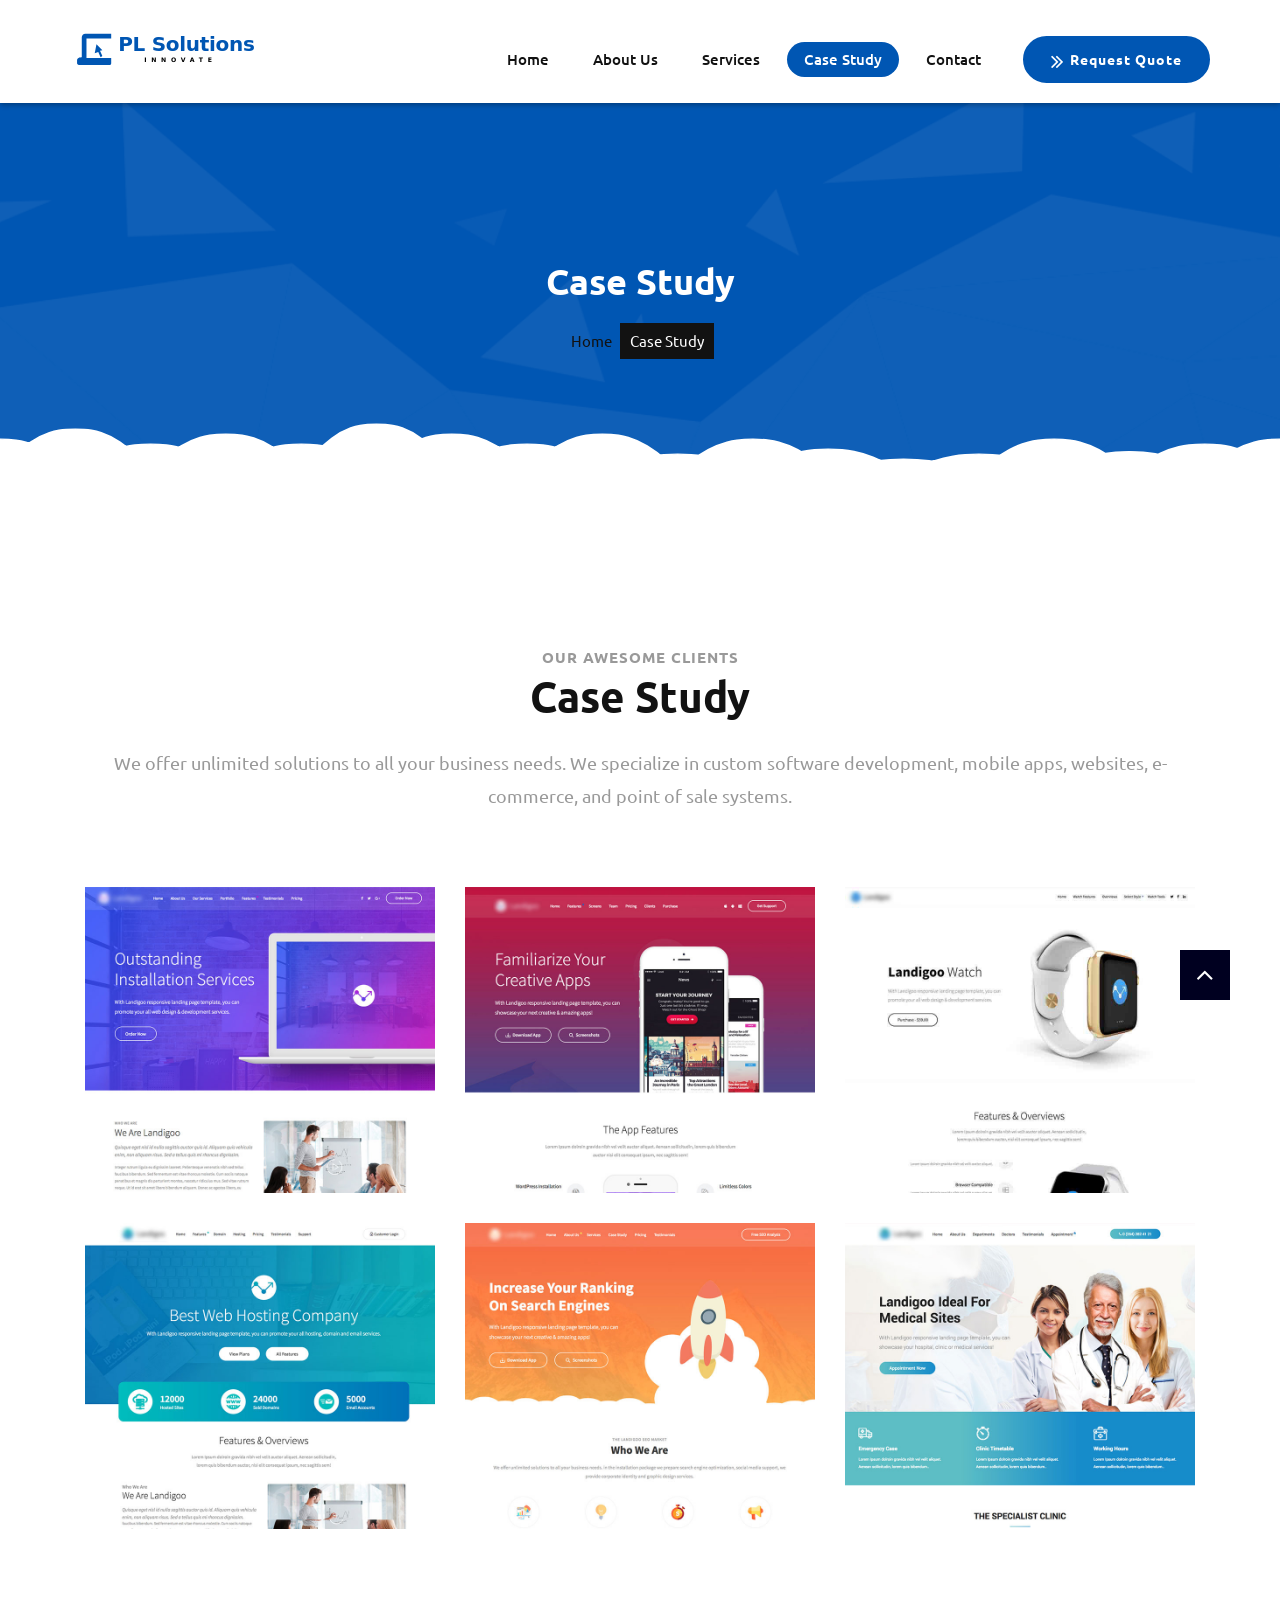
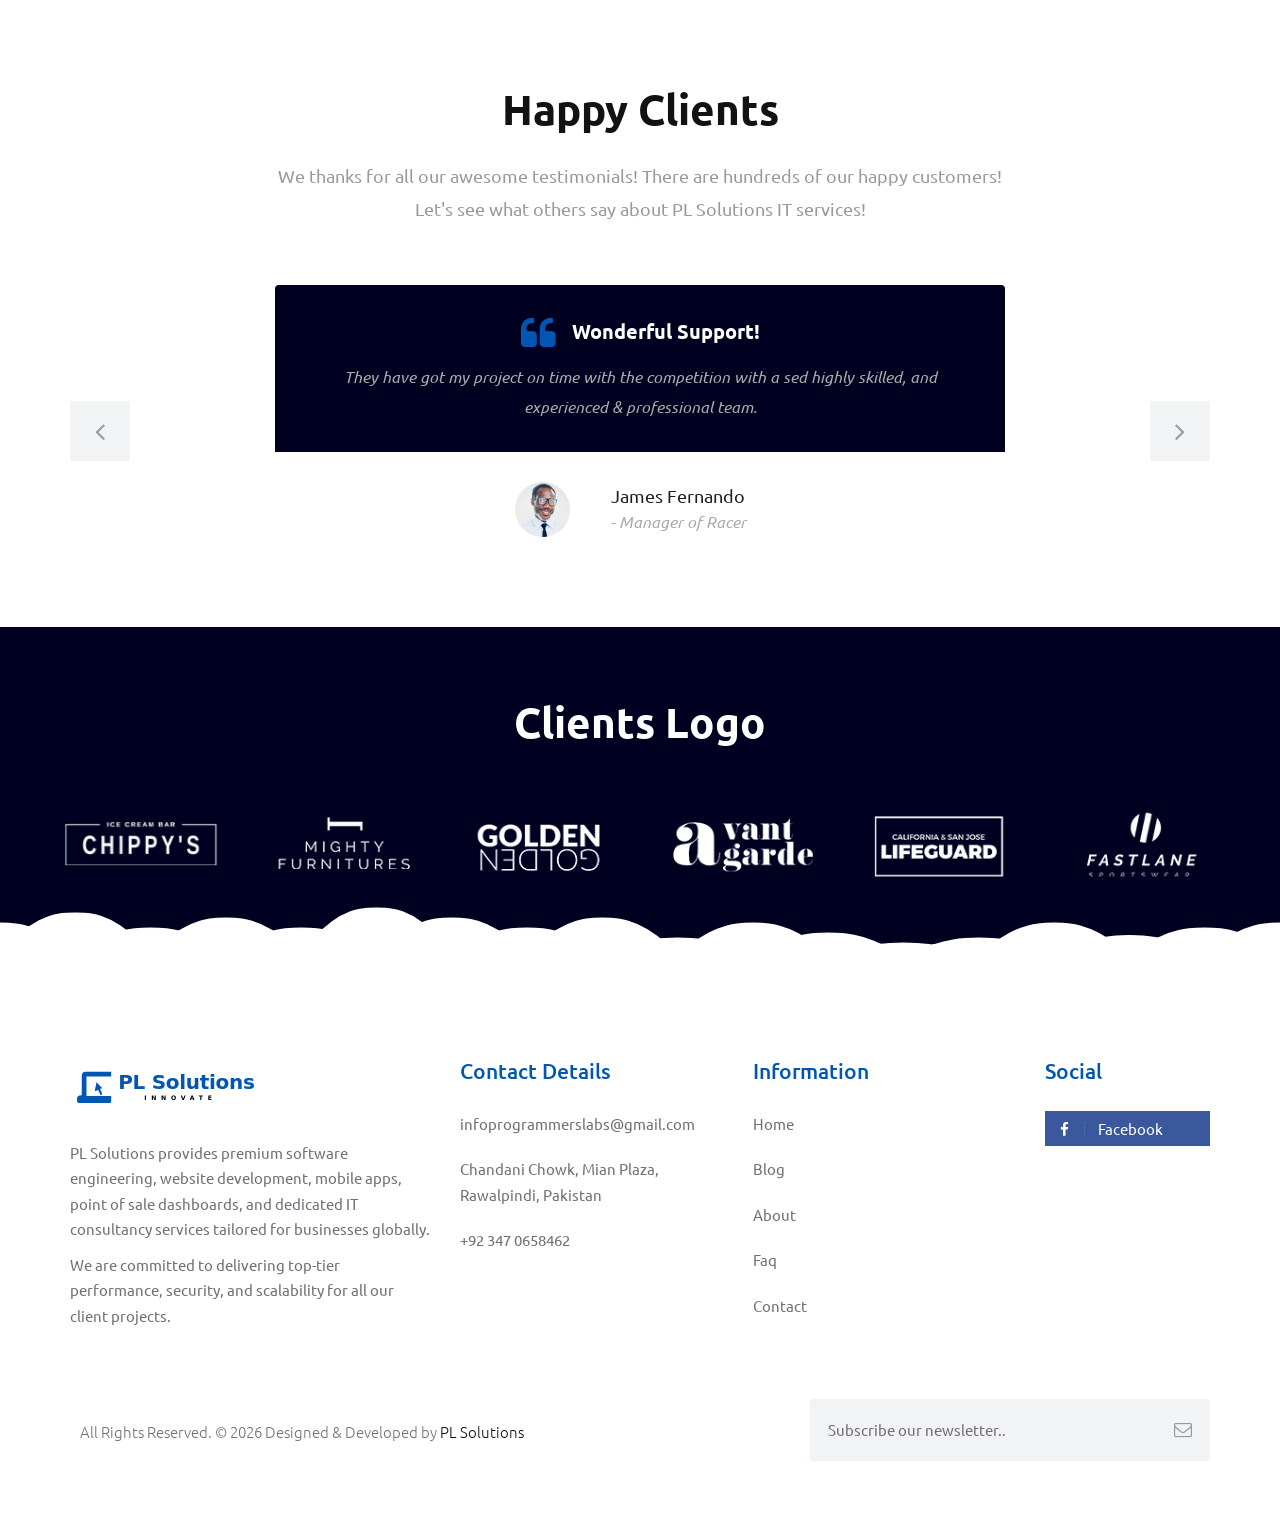
<file: case-study.html>
<!DOCTYPE html>
<html lang="en">

    <!-- Basic -->
    <meta charset="utf-8">
    <meta http-equiv="X-UA-Compatible" content="IE=edge">   
   
    <!-- Mobile Metas -->
    <meta name="viewport" content="width=device-width, minimum-scale=1.0, maximum-scale=1.0, user-scalable=no">
 
     <!-- Site Metas -->
    <title>PL Solutions</title>  
    <meta name="keywords" content="">
    <meta name="description" content="">
    <meta name="author" content="">

    <!-- Site Icons -->
    <link rel="icon" type="image/x-icon" href="favicon/favicon.ico" />
    <link rel="icon" type="image/png" sizes="16x16" href="favicon/favicon-16x16.png" />
    <link rel="icon" type="image/png" sizes="32x32" href="favicon/favicon-32x32.png" />
    <link rel="icon" type="image/png" sizes="192x192" href="favicon/android-chrome-192x192.png" />
    <link rel="icon" type="image/png" sizes="512x512" href="favicon/android-chrome-512x512.png" />
    <link rel="shortcut icon" href="favicon/favicon.ico" />
    <link rel="apple-touch-icon" sizes="180x180" href="favicon/apple-touch-icon.png" />
    <link rel="manifest" href="favicon/site.webmanifest" />

    <!-- Bootstrap CSS -->
    <link rel="stylesheet" href="css/bootstrap.min.css">
    <!-- Site CSS -->
    <link rel="stylesheet" href="style.css">
    <!-- Colors CSS -->
    <link rel="stylesheet" href="css/colors.css">
    <!-- ALL VERSION CSS -->
    <link rel="stylesheet" href="css/versions.css">
    <!-- Responsive CSS -->
    <link rel="stylesheet" href="css/responsive.css">
    <!-- Custom CSS -->
    <link rel="stylesheet" href="css/custom.css">

    <!--[if lt IE 9]>
      <script src="https://oss.maxcdn.com/libs/html5shiv/3.7.0/html5shiv.js"></script>
      <script src="https://oss.maxcdn.com/libs/respond.js/1.4.2/respond.min.js"></script>
    <![endif]-->

</head>
<body class="seo_version">

    <!-- LOADER -->
    <div id="preloader">
        <div id="cupcake" class="box">
            <span class="letter">P</span>
            <span class="letter box">L</span>
            <span class="letter box">&nbsp;</span>
            <span class="letter box">S</span>
            <div class="cupcakeCircle box">
                <div class="cupcakeInner box">
                    <div class="cupcakeCore box"></div>
                </div>
            </div>
            <span class="letter box">L</span>
            <span class="letter box">U</span>
            <span class="letter box">T</span>
            <span class="letter box">I</span>
            <span class="letter box">O</span>
            <span class="letter box">N</span>
            <span class="letter box">S</span>
        </div>
    </div>
    <!-- END LOADER -->

    <header class="header header_style_01">
        <nav class="megamenu navbar navbar-default">
            <div class="container">
                <div class="navbar-header">
                    <button type="button" class="navbar-toggle collapsed" data-toggle="collapse" data-target="#navbar" aria-expanded="false" aria-controls="navbar">
                        <span class="sr-only">Toggle navigation</span>
                        <span class="icon-bar"></span>
                        <span class="icon-bar"></span>
                        <span class="icon-bar"></span>
                    </button>
                    <a class="navbar-brand" href="index.html"><img src="images/logos/logo-seo.svg" alt="PL Solutions" style="height: 50px;"></a>
                </div>
                <div id="navbar" class="navbar-collapse collapse">
					<ul class="nav navbar-nav navbar-right hidden-md hidden-sm hidden-xs">
                        <li><a class="btn-light btn-radius btn-brd top-btn" href="#"><i class="fa fa-angle-double-right"></i>Request Quote</a></li>
                    </ul>
                    <ul class="nav navbar-nav navbar-right menu-top">
                        <li><a href="index.html">Home</a></li>
                        <li><a href="about.html">About Us </a></li>
                        <li><a href="services.html">Services</a></li>
                        <li><a class="active" href="case-study.html">Case Study</a></li>
                        <li><a href="contact.html">Contact</a></li>
                    </ul>
                </div>
            </div>
        </nav>
    </header>

    <div class="all-page-title" style="background-image:url(images/pattern-4.png);">
        <div class="container text-center">
            <h1>Case Study</h1>
        </div>
		<!--Page -->
        <div class="page-info">
            <div class="container">
            	<div class="inner-container">
                    <ul class="bread-crumb">
                        <li><a href="index.html">Home</a></li>
                        <li><span>Case Study</span></li>
                    </ul>
                </div>
            </div>
        </div>
        <!--End Page-->
    </div><!-- end section -->

    <svg id="clouds" class="hidden-xs" xmlns="http://www.w3.org/2000/svg" version="1.1" width="100%" height="100" viewBox="0 0 85 100" preserveAspectRatio="none">
        <path d="M-5 100 Q 0 20 5 100 Z
            M0 100 Q 5 0 10 100
            M5 100 Q 10 30 15 100
            M10 100 Q 15 10 20 100
            M15 100 Q 20 30 25 100
            M20 100 Q 25 -10 30 100
            M25 100 Q 30 10 35 100
            M30 100 Q 35 30 40 100
            M35 100 Q 40 10 45 100
            M40 100 Q 45 50 50 100
            M45 100 Q 50 20 55 100
            M50 100 Q 55 40 60 100
            M55 100 Q 60 60 65 100
            M60 100 Q 65 50 70 100
            M65 100 Q 70 20 75 100
            M70 100 Q 75 45 80 100
            M75 100 Q 80 30 85 100
            M80 100 Q 85 20 90 100
            M85 100 Q 90 50 95 100
            M90 100 Q 95 25 100 100
            M95 100 Q 100 15 105 100 Z">
        </path>
    </svg>
	
	<div id="case-study-box" class="section wb">
        <div class="container">
            <div class="section-title text-center">
                <small>Our Awesome Clients</small>
                <h3>Case Study</h3>
                <p class="lead">We offer unlimited solutions to all your business needs. We specialize in custom software development, mobile apps, websites, e-commerce, and point of sale systems.</p>
            </div><!-- end title -->

            <div id="da-thumbs" class="da-thumbs portfolio">
                <div class="post-media pitem item-w1 item-h1 cat1">
                    <a href="uploads/version_01.jpg" data-rel="prettyPhoto[gal]">
                        <img src="uploads/version_01.jpg" alt="" class="img-responsive">
                        <div>
							<h3>Web Design Project</h3>
							<p>Landing Page</p>
                            <i class="flaticon-unlink"></i>
                        </div>
                    </a>
                </div>
                <div class="post-media pitem item-w1 item-h1 cat2">
                    <a href="uploads/version_02.jpg" data-rel="prettyPhoto[gal]">
                        <img src="uploads/version_02.jpg" alt="" class="img-responsive">
                        <div>
							<h3>App Project</h3>
							<p>Mobile Application</p>
                            <i class="flaticon-unlink"></i>
                        </div>
                    </a>
                </div>
                <div class="post-media pitem item-w1 item-h1 cat1">
                    <a href="uploads/version_03.jpg" data-rel="prettyPhoto[gal]">
                        <img src="uploads/version_03.jpg" alt="" class="img-responsive">
                        <div>
							<h3>Watch Project</h3>
							<p>Landing Page</p>
                            <i class="flaticon-unlink"></i>
                        </div>
                    </a>
                </div>

                <div class="post-media pitem item-w1 item-h1 cat3">
                    <a href="uploads/version_04.jpg" data-rel="prettyPhoto[gal]">
                        <img src="uploads/version_04.jpg" alt="" class="img-responsive">
                        <div>
							<h3>Hosting Project</h3>
							<p>Cloud Platform</p>
                            <i class="flaticon-unlink"></i>
                        </div>
                    </a>
                </div>
                <div class="post-media pitem item-w1 item-h1 cat2">
                    <a href="uploads/version_05.jpg" data-rel="prettyPhoto[gal]">
                        <img src="uploads/version_05.jpg" alt="" class="img-responsive">
                        <div>
							<h3>POS Software</h3>
							<p>Dashboard & Billing</p>
                            <i class="flaticon-unlink"></i>
                        </div>
                    </a>
                </div>
                <div class="post-media pitem item-w1 item-h1 cat1">
                    <a href="uploads/version_06.jpg" data-rel="prettyPhoto[gal]">
                        <img src="uploads/version_06.jpg" alt="" class="img-responsive">
                        <div>
							<h3>Custom E-Commerce</h3>
							<p>Online Store</p>
                            <i class="flaticon-unlink"></i>
                        </div>
                    </a>
                </div>
            </div><!-- end portfolio -->
        </div><!-- end container -->
    </div><!-- end section -->
	
    <div id="testimonials" class="section wb">
        <div class="container">
            <div class="section-title text-center">
                <h3>Happy Clients</h3>
                <p class="lead">We thanks for all our awesome testimonials! There are hundreds of our happy customers! <br>Let's see what others say about PL Solutions IT services!</p>
            </div><!-- end title -->

            <div class="row">
                <div class="col-md-12 col-sm-12">
                    <div class="testi-carousel owl-carousel owl-theme">
                        <div class="testimonial clearfix">
                            <div class="desc">
                                <h3><i class="fa fa-quote-left"></i> Wonderful Support!</h3>
                                <p class="lead">They have got my project on time with the competition with a sed highly skilled, and experienced & professional team.</p>
                            </div>
                            <div class="testi-meta">
                                <img src="uploads/testi_01.png" alt="" class="img-responsive alignleft">
                                <h4>James Fernando <small>- Manager of Racer</small></h4>
                            </div>
                            <!-- end testi-meta -->
                        </div>
                        <!-- end testimonial -->

                        <div class="testimonial clearfix">
                            <div class="desc">
                                <h3><i class="fa fa-quote-left"></i> Awesome Services!</h3>
                                <p class="lead">Explain to you how all this mistaken idea of denouncing pleasure and praising pain was born and I will give you completed.</p>
                            </div>
                            <div class="testi-meta">
                                <img src="uploads/testi_02.png" alt="" class="img-responsive alignleft">
                                <h4>Jacques Philips <small>- Designer</small></h4>
                            </div>
                            <!-- end testi-meta -->
                        </div>
                        <!-- end testimonial -->

                        <div class="testimonial clearfix">
                            <div class="desc">
                                <h3><i class="fa fa-quote-left"></i> Great & Talented Team!</h3>
                                <p class="lead">The master-builder of human happines no one rejects, dislikes avoids pleasure itself, because it is very pursue pleasure. </p>
                            </div>
                            <div class="testi-meta">
                                <img src="uploads/testi_03.png" alt="" class="img-responsive alignleft">
                                <h4>Venanda Mercy <small>- Newyork City</small></h4>
                            </div>
                            <!-- end testi-meta -->
                        </div>
                        <!-- end testimonial -->
                        <div class="testimonial clearfix">
                            <div class="desc">
                                <h3><i class="fa fa-quote-left"></i> Wonderful Support!</h3>
                                <p class="lead">They have got my project on time with the competition with a sed highly skilled, and experienced & professional team.</p>
                            </div>
                            <div class="testi-meta">
                                <img src="uploads/testi_01.png" alt="" class="img-responsive alignleft">
                                <h4>James Fernando <small>- Manager of Racer</small></h4>
                            </div>
                            <!-- end testi-meta -->
                        </div>
                        <!-- end testimonial -->

                        <div class="testimonial clearfix">
                            <div class="desc">
                                <h3><i class="fa fa-quote-left"></i> Awesome Services!</h3>
                                <p class="lead">Explain to you how all this mistaken idea of denouncing pleasure and praising pain was born and I will give you completed.</p>
                            </div>
                            <div class="testi-meta">
                                <img src="uploads/testi_02.png" alt="" class="img-responsive alignleft">
                                <h4>Jacques Philips <small>- Designer</small></h4>
                            </div>
                            <!-- end testi-meta -->
                        </div>
                        <!-- end testimonial -->

                        <div class="testimonial clearfix">
                            <div class="desc">
                                <h3><i class="fa fa-quote-left"></i> Great & Talented Team!</h3>
                                <p class="lead">The master-builder of human happines no one rejects, dislikes avoids pleasure itself, because it is very pursue pleasure. </p>
                            </div>
                            <div class="testi-meta">
                                <img src="uploads/testi_03.png" alt="" class="img-responsive alignleft">
                                <h4>Venanda Mercy <small>- Newyork City</small></h4>
                            </div>
                            <!-- end testi-meta -->
                        </div><!-- end testimonial -->
                    </div><!-- end carousel -->
                </div><!-- end col -->
            </div><!-- end row -->
        </div><!-- end container -->
    </div><!-- end section -->

    <div id="support" class="section db">
        <div class="container">
            <div class="section-title text-center">
                <h3>Clients Logo</h3>
            </div><!-- end title -->

            <div class="row">
                <div id="logo-carousel" class="owl-carousel">
					<div> <img src="uploads/logo_01.png" alt=""> </div>
					<div> <img src="uploads/logo_02.png" alt=""> </div>
					<div> <img src="uploads/logo_03.png" alt=""> </div>
					<div> <img src="uploads/logo_04.png" alt=""> </div>
					<div> <img src="uploads/logo_05.png" alt=""> </div>
					<div> <img src="uploads/logo_06.png" alt=""> </div>
					<div> <img src="uploads/logo_01.png" alt=""> </div>
					<div> <img src="uploads/logo_02.png" alt=""> </div>
				</div>
            </div><!-- end row -->
        </div><!-- end container -->
    </div><!-- end section -->

    <svg id="clouds1" class="hidden-xs" xmlns="http://www.w3.org/2000/svg" version="1.1" width="100%" height="100" viewBox="0 0 85 100" preserveAspectRatio="none">
        <path d="M-5 100 Q 0 20 5 100 Z
            M0 100 Q 5 0 10 100
            M5 100 Q 10 30 15 100
            M10 100 Q 15 10 20 100
            M15 100 Q 20 30 25 100
            M20 100 Q 25 -10 30 100
            M25 100 Q 30 10 35 100
            M30 100 Q 35 30 40 100
            M35 100 Q 40 10 45 100
            M40 100 Q 45 50 50 100
            M45 100 Q 50 20 55 100
            M50 100 Q 55 40 60 100
            M55 100 Q 60 60 65 100
            M60 100 Q 65 50 70 100
            M65 100 Q 70 20 75 100
            M70 100 Q 75 45 80 100
            M75 100 Q 80 30 85 100
            M80 100 Q 85 20 90 100
            M85 100 Q 90 50 95 100
            M90 100 Q 95 25 100 100
            M95 100 Q 100 15 105 100 Z">
        </path>
    </svg>

	<footer class="footer">
        <div class="container">
            <div class="row">
                <div class="col-md-4 col-sm-4 col-xs-12">
                    <div class="widget clearfix">
                        <div class="widget-title">
                            <img src="images/logos/logo-light.svg" alt="PL Solutions" style="height: 50px;">
                        </div>
                        <p>PL Solutions provides premium software engineering, website development, mobile apps, point
                            of sale dashboards, and dedicated IT consultancy services tailored for businesses globally.
                        </p>
                        <p>We are committed to delivering top-tier performance, security, and scalability for all our
                            client projects.</p>
                    </div><!-- end clearfix -->
                </div><!-- end col -->

                <div class="col-md-3 col-sm-3 col-xs-12">
                    <div class="widget clearfix">
                        <div class="widget-title">
                            <h3>Contact Details</h3>
                        </div>

                        <ul class="footer-links">
                            <li><a href="mailto:[EMAIL_ADDRESS]">infoprogrammerslabs@gmail.com</a></li>
                            <li>Chandani Chowk, Mian Plaza, Rawalpindi, Pakistan </li>
                            <li>+92 347 0658462</li>
                        </ul><!-- end links -->
                    </div><!-- end clearfix -->
                </div><!-- end col -->

                <div class="col-md-3 col-sm-3 col-xs-12">
                    <div class="widget clearfix">
                        <div class="widget-title">
                            <h3>Information</h3>
                        </div>

                        <ul class="footer-links">
                            <li><a href="#">Home</a></li>
                            <li><a href="#">Blog</a></li>
                            <li><a href="#">About</a></li>
                            <li><a href="#">Faq</a></li>
                            <li><a href="#">Contact</a></li>
                        </ul><!-- end links -->
                    </div><!-- end clearfix -->
                </div><!-- end col -->

                <div class="col-md-2 col-sm-2 col-xs-12">
                    <div class="widget clearfix">
                        <div class="widget-title">
                            <h3>Social</h3>
                        </div>
                        <ul class="footer-links social-md">
                            <li><a class="fb" href="https://www.facebook.com/p/PL-Solutions-61573247031729/" target="_blank" rel="noopener noreferrer"><i class="fa fa-facebook"></i> Facebook</a></li>
                        </ul><!-- end links -->
                    </div><!-- end clearfix -->
                </div><!-- end col -->
            </div><!-- end row -->
        </div><!-- end container -->
    </footer><!-- end footer -->

    <div class="copyrights">
        <div class="container">
            <div class="footer-distributed">
                <div class="footer-left">
                    <p class="footer-company-name">All Rights Reserved. &copy; 2026 Designed & Developed by <a href="#">PL Solutions</a></p>
                </div>

                <div class="footer-right">
                    <form method="get" action="#">
                        <input placeholder="Subscribe our newsletter.." name="search">
                        <i class="fa fa-envelope-o"></i>
                    </form>
                </div>
            </div>
        </div><!-- end container -->
    </div><!-- end copyrights -->

    <a href="#" id="scroll-to-top" class="dmtop global-radius"><i class="fa fa-angle-up"></i></a>

    <!-- ALL JS FILES -->
    <script src="js/all.js"></script>
    <!-- ALL PLUGINS -->
    <script src="js/custom.js"></script>
	<script src="js/portfolio.js"></script>
	<script src="js/hoverdir.js"></script>   

</body>
</html>
</file>
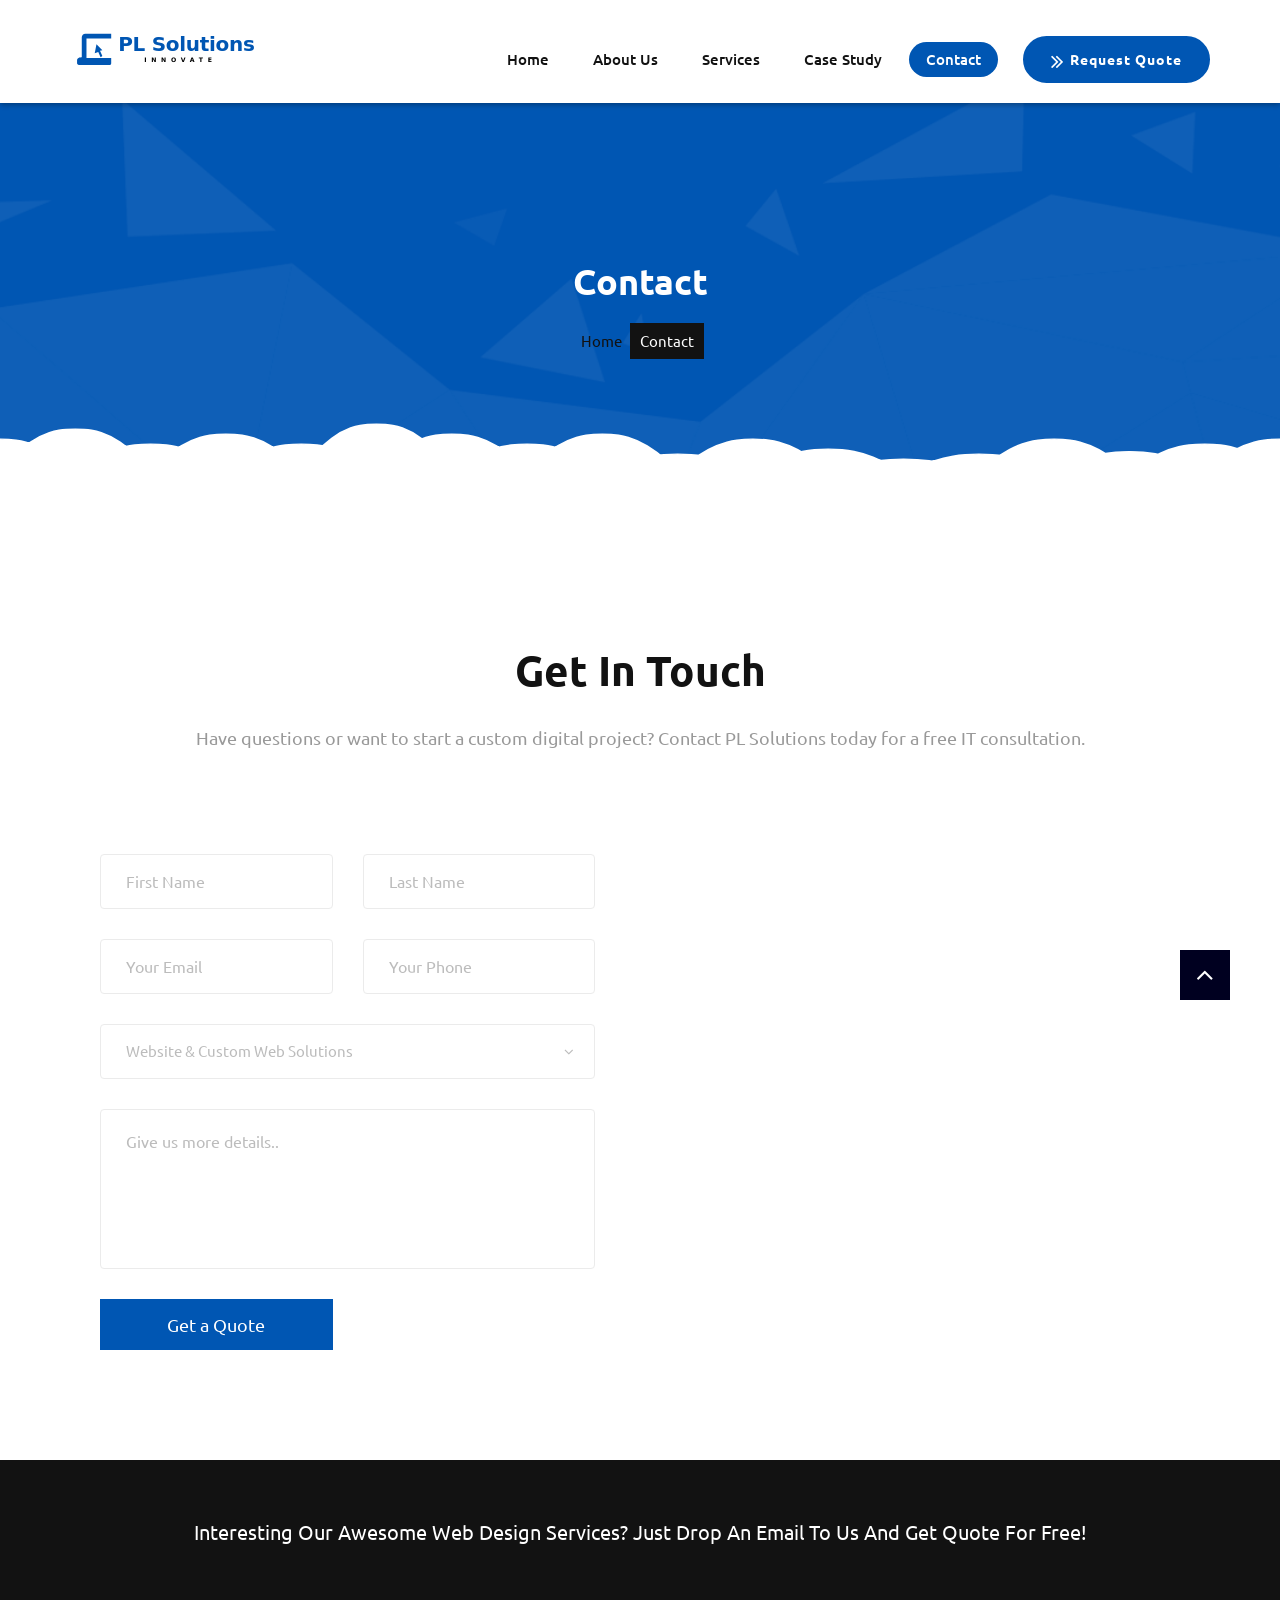
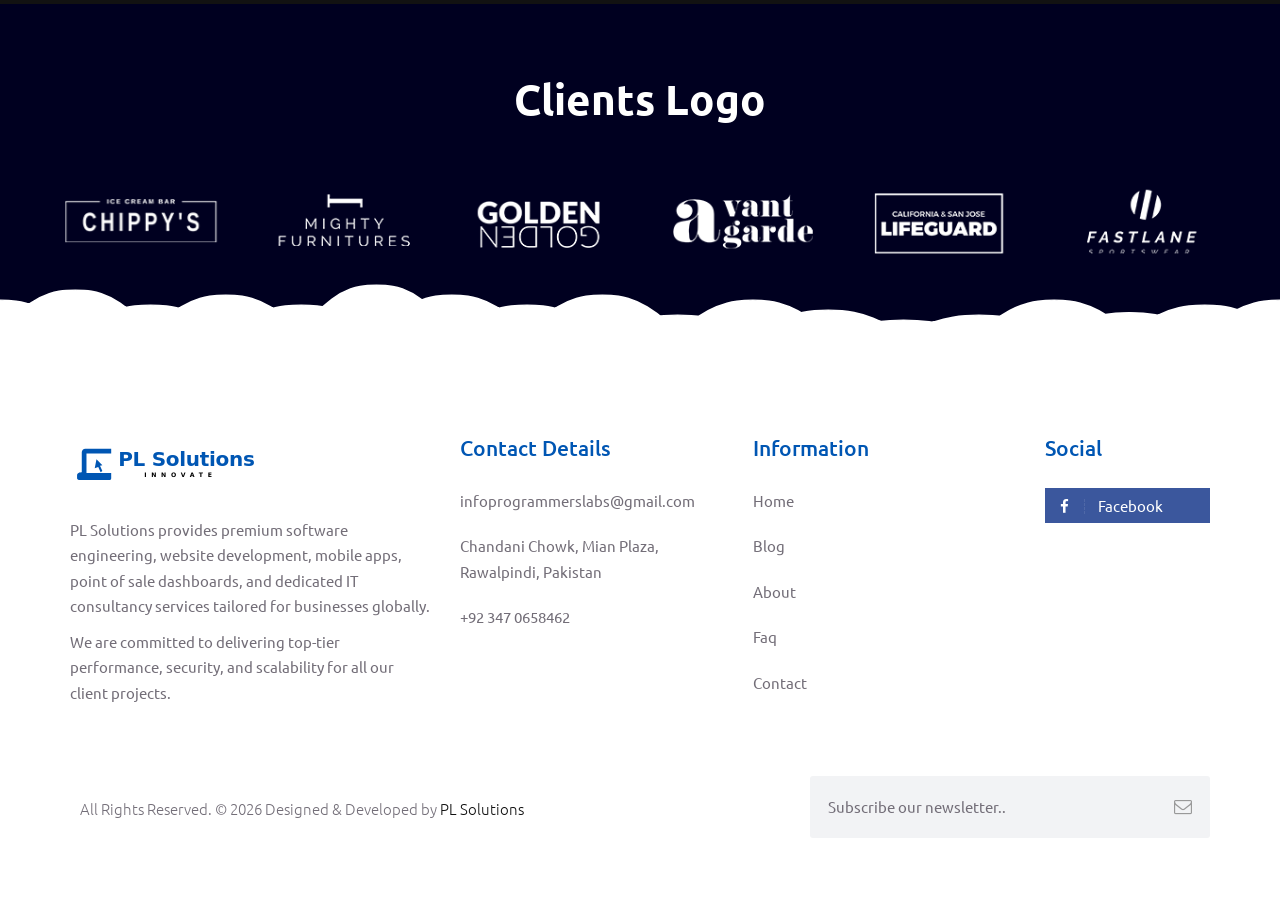
<file: contact.html>
<!DOCTYPE html>
<html lang="en">
<head></head>
    <!-- Basic -->
    <meta charset="utf-8">
    <meta http-equiv="X-UA-Compatible" content="IE=edge">   
   
    <!-- Mobile Metas -->
    <meta name="viewport" content="width=device-width, minimum-scale=1.0, maximum-scale=1.0, user-scalable=no">
 
     <!-- Site Metas -->
    <title>PL Solutions</title>  
    <meta name="keywords" content="">
    <meta name="description" content="">
    <meta name="author" content="">

    <!-- Site Icons -->
    <link rel="icon" type="image/x-icon" href="favicon/favicon.ico" />
    <link rel="icon" type="image/png" sizes="16x16" href="favicon/favicon-16x16.png" />
    <link rel="icon" type="image/png" sizes="32x32" href="favicon/favicon-32x32.png" />
    <link rel="icon" type="image/png" sizes="192x192" href="favicon/android-chrome-192x192.png" />
    <link rel="icon" type="image/png" sizes="512x512" href="favicon/android-chrome-512x512.png" />
    <link rel="shortcut icon" href="favicon/favicon.ico" />
    <link rel="apple-touch-icon" sizes="180x180" href="favicon/apple-touch-icon.png" />
    <link rel="manifest" href="favicon/site.webmanifest" />

    <!-- Bootstrap CSS -->
    <link rel="stylesheet" href="css/bootstrap.min.css">
    <!-- Site CSS -->
    <link rel="stylesheet" href="style.css">
    <!-- Colors CSS -->
    <link rel="stylesheet" href="css/colors.css">
    <!-- ALL VERSION CSS -->
    <link rel="stylesheet" href="css/versions.css">
    <!-- Responsive CSS -->
    <link rel="stylesheet" href="css/responsive.css">
    <!-- Custom CSS -->
    <link rel="stylesheet" href="css/custom.css">

    <!--[if lt IE 9]>
      <script src="https://oss.maxcdn.com/libs/html5shiv/3.7.0/html5shiv.js"></script>
      <script src="https://oss.maxcdn.com/libs/respond.js/1.4.2/respond.min.js"></script>
    <![endif]-->

</head>
<body class="seo_version">

    <!-- LOADER -->
    <div id="preloader">
        <div id="cupcake" class="box">
            <span class="letter">P</span>
            <span class="letter box">L</span>
            <span class="letter box">&nbsp;</span>
            <span class="letter box">S</span>
            <div class="cupcakeCircle box">
                <div class="cupcakeInner box">
                    <div class="cupcakeCore box"></div>
                </div>
            </div>
            <span class="letter box">L</span>
            <span class="letter box">U</span>
            <span class="letter box">T</span>
            <span class="letter box">I</span>
            <span class="letter box">O</span>
            <span class="letter box">N</span>
            <span class="letter box">S</span>
        </div>
    </div>
    <!-- END LOADER -->

    <header class="header header_style_01">
        <nav class="megamenu navbar navbar-default">
            <div class="container">
                <div class="navbar-header">
                    <button type="button" class="navbar-toggle collapsed" data-toggle="collapse" data-target="#navbar" aria-expanded="false" aria-controls="navbar">
                        <span class="sr-only">Toggle navigation</span>
                        <span class="icon-bar"></span>
                        <span class="icon-bar"></span>
                        <span class="icon-bar"></span>
                    </button>
                    <a class="navbar-brand" href="index.html"><img src="images/logos/logo-seo.svg" alt="PL Solutions" style="height: 50px;"></a>
                </div>
                <div id="navbar" class="navbar-collapse collapse">
					<ul class="nav navbar-nav navbar-right hidden-md hidden-sm hidden-xs">
                        <li><a class="btn-light btn-radius btn-brd top-btn" href="#"><i class="fa fa-angle-double-right"></i>Request Quote</a></li>
                    </ul>
                    <ul class="nav navbar-nav navbar-right menu-top">
                        <li><a href="index.html">Home</a></li>
                        <li><a href="about.html">About Us </a></li>
                        <li><a href="services.html">Services</a></li>
                        <li><a href="case-study.html">Case Study</a></li>
                        <li><a class="active" href="contact.html">Contact</a></li>
                    </ul>
                </div>
            </div>
        </nav>
    </header>

    <div class="all-page-title" style="background-image:url(images/pattern-4.png);">
        <div class="container text-center">
            <h1>Contact</h1>
        </div>
		<!--Page -->
        <div class="page-info">
            <div class="container">
            	<div class="inner-container">
                    <ul class="bread-crumb">
                        <li><a href="index.html">Home</a></li>
                        <li><span>Contact</span></li>
                    </ul>
                </div>
            </div>
        </div>
        <!--End Page-->
    </div><!-- end section -->

    <svg id="clouds" class="hidden-xs" xmlns="http://www.w3.org/2000/svg" version="1.1" width="100%" height="100" viewBox="0 0 85 100" preserveAspectRatio="none">
        <path d="M-5 100 Q 0 20 5 100 Z
            M0 100 Q 5 0 10 100
            M5 100 Q 10 30 15 100
            M10 100 Q 15 10 20 100
            M15 100 Q 20 30 25 100
            M20 100 Q 25 -10 30 100
            M25 100 Q 30 10 35 100
            M30 100 Q 35 30 40 100
            M35 100 Q 40 10 45 100
            M40 100 Q 45 50 50 100
            M45 100 Q 50 20 55 100
            M50 100 Q 55 40 60 100
            M55 100 Q 60 60 65 100
            M60 100 Q 65 50 70 100
            M65 100 Q 70 20 75 100
            M70 100 Q 75 45 80 100
            M75 100 Q 80 30 85 100
            M80 100 Q 85 20 90 100
            M85 100 Q 90 50 95 100
            M90 100 Q 95 25 100 100
            M95 100 Q 100 15 105 100 Z">
        </path>
    </svg>

    <div id="support" class="section wb">
        <div class="container">
            <div class="section-title text-center">
                <h3>Get In Touch</h3>
                <p class="lead">Have questions or want to start a custom digital project? Contact PL Solutions today for a free IT consultation.</p>
            </div><!-- end title -->

            <div class="row">
                <div class="col-md-6">
                    <div class="contact_form">
                        <div id="message"></div>
                        <form id="contactform" class="row" action="contact.php" name="contactform" method="post">
                            <fieldset class="row-fluid">
                                <div class="col-lg-6 col-md-6 col-sm-6 col-xs-12">
                                    <input type="text" name="first_name" id="first_name" class="form-control" placeholder="First Name">
                                </div>
                                <div class="col-lg-6 col-md-6 col-sm-6 col-xs-12">
                                    <input type="text" name="last_name" id="last_name" class="form-control" placeholder="Last Name">
                                </div>
                                <div class="col-lg-6 col-md-6 col-sm-6 col-xs-12">
                                    <input type="email" name="email" id="email" class="form-control" placeholder="Your Email">
                                </div>
                                <div class="col-lg-6 col-md-6 col-sm-6 col-xs-12">
                                    <input type="text" name="phone" id="phone" class="form-control" placeholder="Your Phone">
                                </div>
                                <div class="col-lg-12 col-md-12 col-sm-12 col-xs-12">
                                    <label class="sr-only">Select Service</label>
                                    <select name="select_service" id="select_service" class="selectpicker form-control" data-style="btn-white">
                                        <option value="Web Solutions">Website & Custom Web Solutions</option>
                                        <option value="Mobile App Development">Mobile App Development</option>
                                        <option value="E-Commerce Portals">E-Commerce Portals & Online Stores</option>
                                        <option value="POS & Analytics Dashboards">POS & Analytics Dashboards</option>
                                        <option value="Custom Systems">Custom Software (CRM, ERP, DB)</option>
                                        <option value="IT Consultancy">IT Consultancy</option>
                                    </select>
                                </div>
                                <div class="col-lg-12 col-md-12 col-sm-12 col-xs-12">
                                    <textarea class="form-control" name="comments" id="comments" rows="6" placeholder="Give us more details.."></textarea>
                                </div>
                                <div class="col-lg-6 col-md-6 col-sm-6 col-xs-12 text-center">
                                    <button type="submit" value="SEND" id="submit" class="btn btn-light btn-radius btn-brd grd1 btn-block">Get a Quote</button>
                                </div>
                            </fieldset>
                        </form>
                    </div>
                </div><!-- end col -->
				<div class="col-md-6">
					<div class="map-box">
						<iframe
							src="https://www.google.com/maps/embed?pb=!1m18!1m12!1m3!1d3321.3!2d73.0736!3d33.6308!2m3!1f0!2f0!3f0!3m2!1i1024!2i768!4f13.1!3m3!1m2!1s0x38df95b3d3b8a575%3A0x4b3cd13de9a2b0b0!2sChandni+Chowk%2C+Rawalpindi%2C+Pakistan!5e0!3m2!1sen!2s!4v1700000000000!5m2!1sen!2s"
							width="100%"
							height="400"
							style="border:0; border-radius:8px;"
							allowfullscreen=""
							loading="lazy"
							referrerpolicy="no-referrer-when-downgrade"
							title="PL Solutions Location - Chandni Chowk, Rawalpindi">
						</iframe>
					</div>
				</div><!-- end col -->
            </div><!-- end row -->
        </div><!-- end container -->
    </div><!-- end section -->

    <section class="section nopad cac text-center">
        <a href="#"><h3>Interesting our awesome web design services? Just drop an email to us and get quote for free!</h3></a>
    </section>

    <div id="support" class="section db">
        <div class="container">
            <div class="section-title text-center">
                <h3>Clients Logo</h3>
            </div><!-- end title -->

            <div class="row">
                <div id="logo-carousel" class="owl-carousel">
					<div> <img src="uploads/logo_01.png" alt=""> </div>
					<div> <img src="uploads/logo_02.png" alt=""> </div>
					<div> <img src="uploads/logo_03.png" alt=""> </div>
					<div> <img src="uploads/logo_04.png" alt=""> </div>
					<div> <img src="uploads/logo_05.png" alt=""> </div>
					<div> <img src="uploads/logo_06.png" alt=""> </div>
					<div> <img src="uploads/logo_01.png" alt=""> </div>
					<div> <img src="uploads/logo_02.png" alt=""> </div>
				</div>
            </div><!-- end row -->
        </div><!-- end container -->
    </div><!-- end section -->

    <svg id="clouds1" class="hidden-xs" xmlns="http://www.w3.org/2000/svg" version="1.1" width="100%" height="100" viewBox="0 0 85 100" preserveAspectRatio="none">
        <path d="M-5 100 Q 0 20 5 100 Z
            M0 100 Q 5 0 10 100
            M5 100 Q 10 30 15 100
            M10 100 Q 15 10 20 100
            M15 100 Q 20 30 25 100
            M20 100 Q 25 -10 30 100
            M25 100 Q 30 10 35 100
            M30 100 Q 35 30 40 100
            M35 100 Q 40 10 45 100
            M40 100 Q 45 50 50 100
            M45 100 Q 50 20 55 100
            M50 100 Q 55 40 60 100
            M55 100 Q 60 60 65 100
            M60 100 Q 65 50 70 100
            M65 100 Q 70 20 75 100
            M70 100 Q 75 45 80 100
            M75 100 Q 80 30 85 100
            M80 100 Q 85 20 90 100
            M85 100 Q 90 50 95 100
            M90 100 Q 95 25 100 100
            M95 100 Q 100 15 105 100 Z">
        </path>
    </svg>

	<footer class="footer">
        <div class="container">
            <div class="row">
                <div class="col-md-4 col-sm-4 col-xs-12">
                    <div class="widget clearfix">
                        <div class="widget-title">
                            <img src="images/logos/logo-light.svg" alt="PL Solutions" style="height: 50px;">
                        </div>
                        <p>PL Solutions provides premium software engineering, website development, mobile apps, point
                            of sale dashboards, and dedicated IT consultancy services tailored for businesses globally.
                        </p>
                        <p>We are committed to delivering top-tier performance, security, and scalability for all our
                            client projects.</p>
                    </div><!-- end clearfix -->
                </div><!-- end col -->

                <div class="col-md-3 col-sm-3 col-xs-12">
                    <div class="widget clearfix">
                        <div class="widget-title">
                            <h3>Contact Details</h3>
                        </div>

                        <ul class="footer-links">
                            <li><a href="mailto:[EMAIL_ADDRESS]">infoprogrammerslabs@gmail.com</a></li>
                            <li>Chandani Chowk, Mian Plaza, Rawalpindi, Pakistan </li>
                            <li>+92 347 0658462</li>
                        </ul><!-- end links -->
                    </div><!-- end clearfix -->
                </div><!-- end col -->

                <div class="col-md-3 col-sm-3 col-xs-12">
                    <div class="widget clearfix">
                        <div class="widget-title">
                            <h3>Information</h3>
                        </div>

                        <ul class="footer-links">
                            <li><a href="#">Home</a></li>
                            <li><a href="#">Blog</a></li>
                            <li><a href="#">About</a></li>
                            <li><a href="#">Faq</a></li>
                            <li><a href="#">Contact</a></li>
                        </ul><!-- end links -->
                    </div><!-- end clearfix -->
                </div><!-- end col -->

                <div class="col-md-2 col-sm-2 col-xs-12">
                    <div class="widget clearfix">
                        <div class="widget-title">
                            <h3>Social</h3>
                        </div>
                        <ul class="footer-links social-md">
                            <li><a class="fb" href="https://www.facebook.com/p/PL-Solutions-61573247031729/" target="_blank" rel="noopener noreferrer"><i class="fa fa-facebook"></i> Facebook</a></li>
                        </ul><!-- end links -->
                    </div><!-- end clearfix -->
                </div><!-- end col -->
            </div><!-- end row -->
        </div><!-- end container -->
    </footer><!-- end footer -->

    <div class="copyrights">
        <div class="container">
            <div class="footer-distributed">
                <div class="footer-left">
                    <p class="footer-company-name">All Rights Reserved. &copy; 2026 Designed & Developed by <a href="#">PL Solutions</a></p>
                </div>

                <div class="footer-right">
                    <form method="get" action="#">
                        <input placeholder="Subscribe our newsletter.." name="search">
                        <i class="fa fa-envelope-o"></i>
                    </form>
                </div>
            </div>
        </div><!-- end container -->
    </div><!-- end copyrights -->

    <a href="#" id="scroll-to-top" class="dmtop global-radius"><i class="fa fa-angle-up"></i></a>

    <!-- ALL JS FILES -->
    <script src="js/all.js"></script>
    <!-- ALL PLUGINS -->
    <script src="js/custom.js"></script>

</body>
</html>
</file>
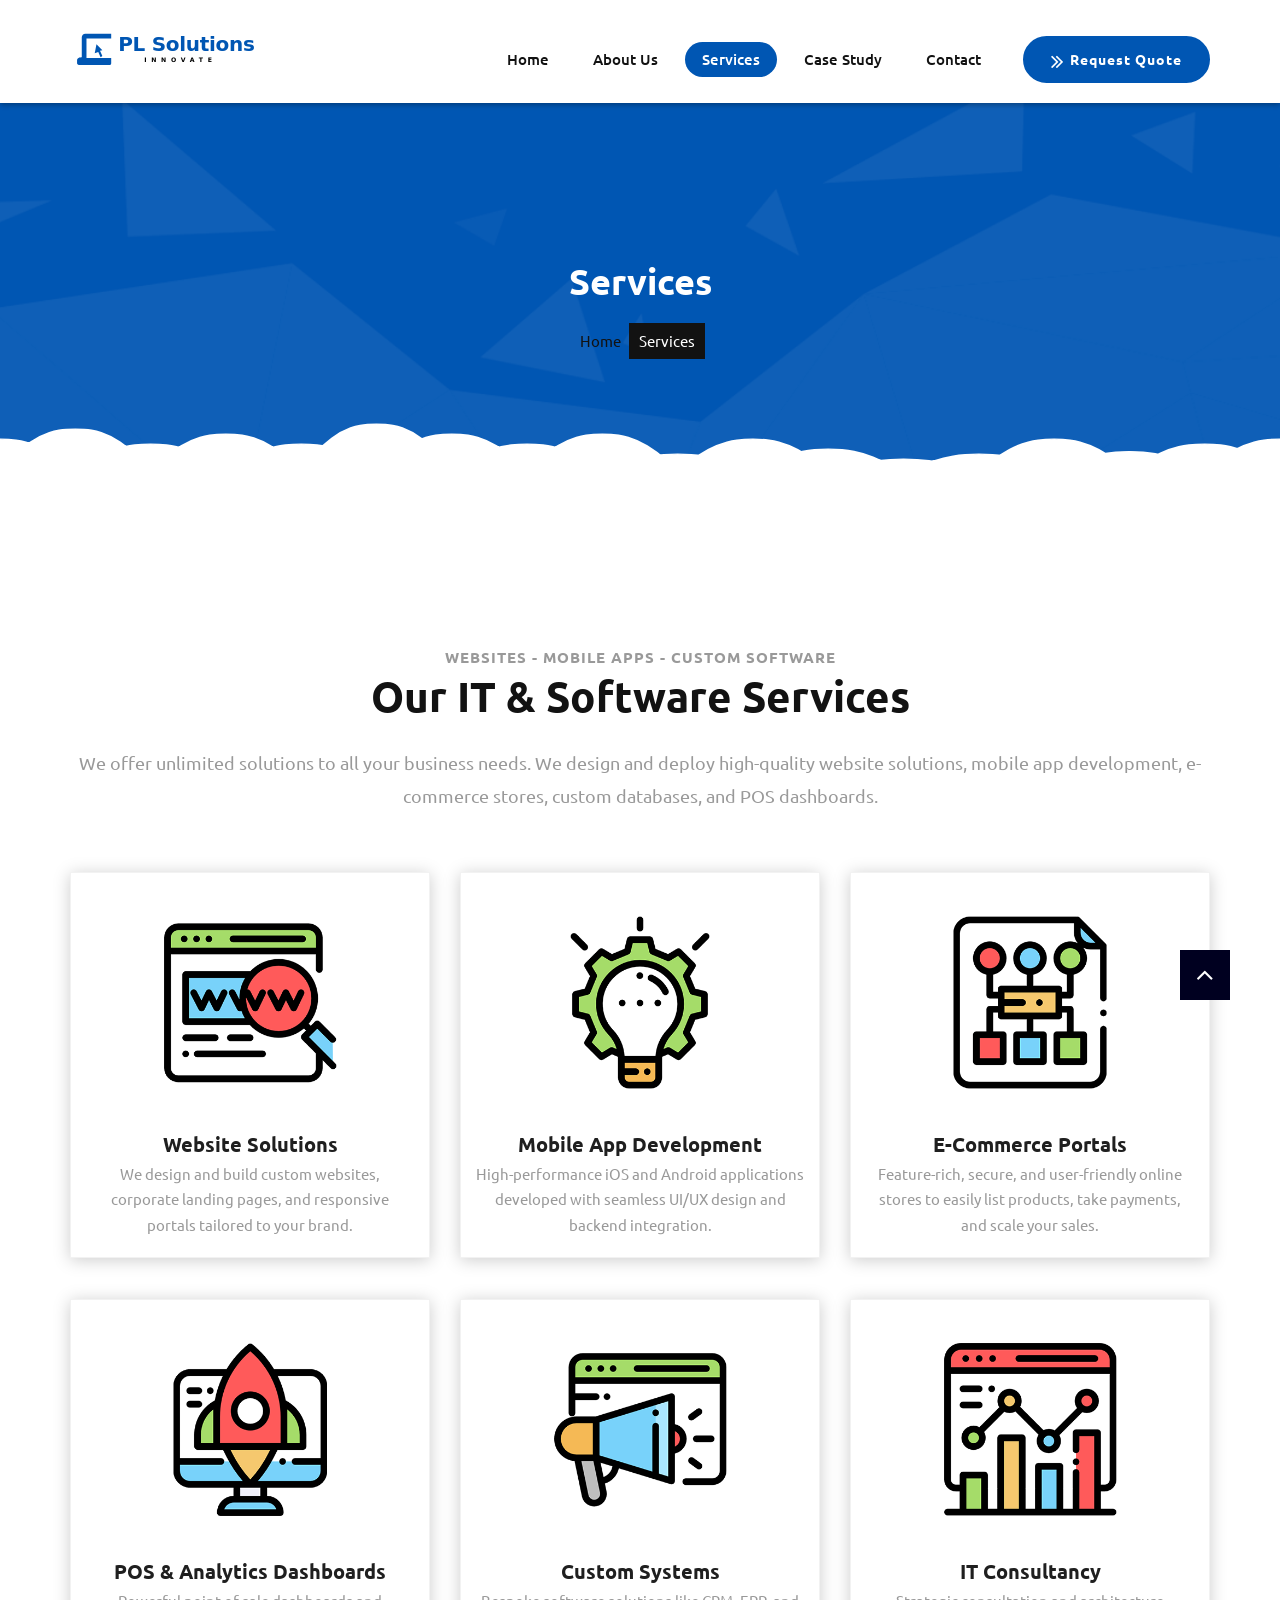
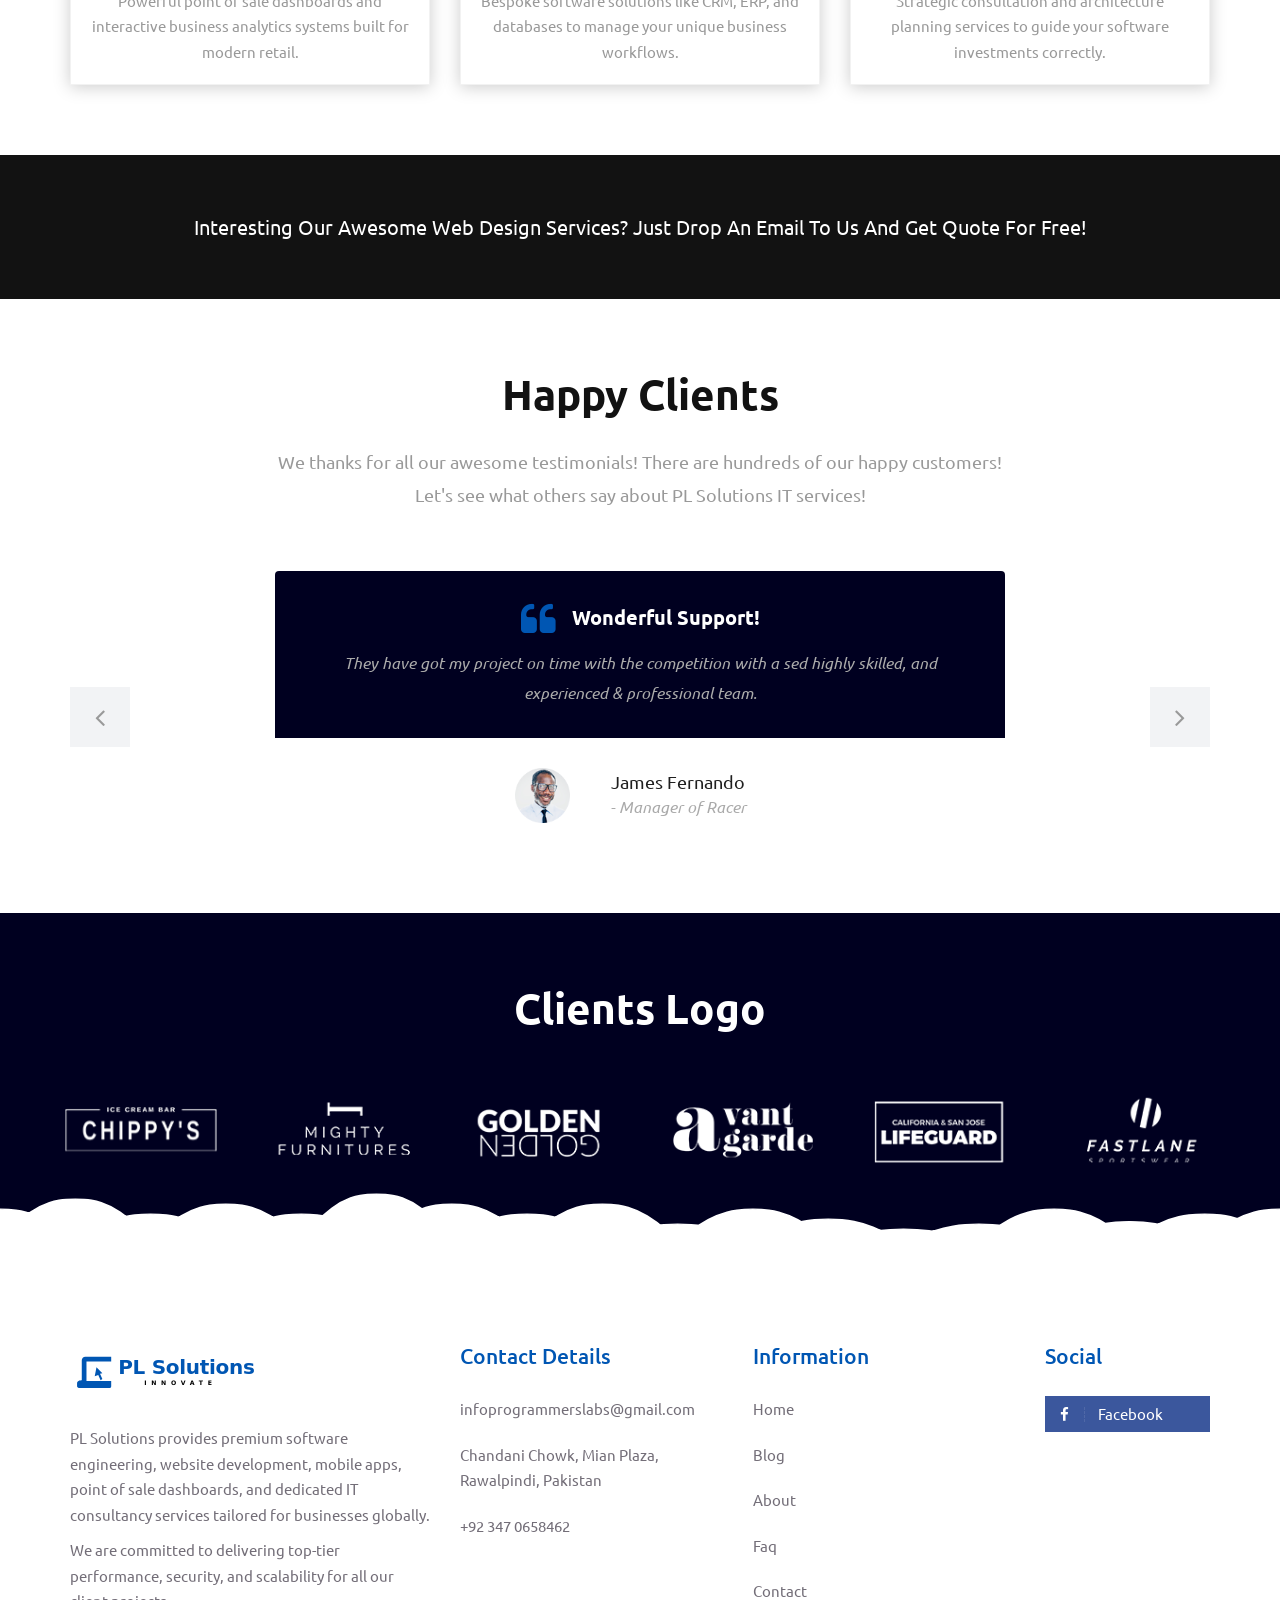
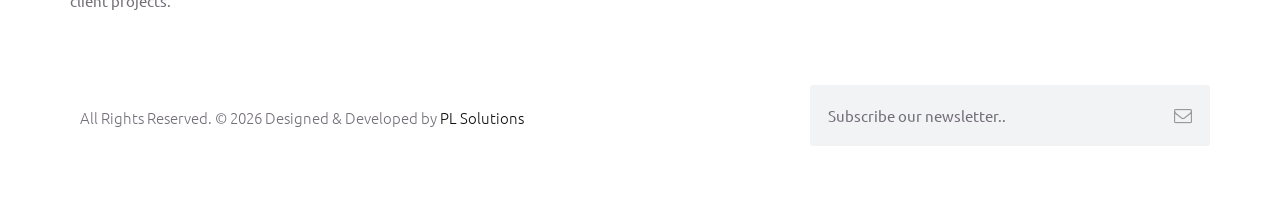
<file: services.html>
<!DOCTYPE html>
<html lang="en">

    <!-- Basic -->
    <meta charset="utf-8">
    <meta http-equiv="X-UA-Compatible" content="IE=edge">   
   
    <!-- Mobile Metas -->
    <meta name="viewport" content="width=device-width, minimum-scale=1.0, maximum-scale=1.0, user-scalable=no">
 
     <!-- Site Metas -->
    <title>PL Solutions</title>  
    <meta name="keywords" content="">
    <meta name="description" content="">
    <meta name="author" content="">

    <!-- Site Icons -->
    <link rel="icon" type="image/x-icon" href="images/favicon.ico" />
    <link rel="icon" type="image/svg+xml" href="images/favicon.svg" />
    <link rel="shortcut icon" href="images/favicon.ico" />
    <link rel="apple-touch-icon" href="images/favicon.ico">

    <!-- Bootstrap CSS -->
    <link rel="stylesheet" href="css/bootstrap.min.css">
    <!-- Site CSS -->
    <link rel="stylesheet" href="style.css">
    <!-- Colors CSS -->
    <link rel="stylesheet" href="css/colors.css">
    <!-- ALL VERSION CSS -->
    <link rel="stylesheet" href="css/versions.css">
    <!-- Responsive CSS -->
    <link rel="stylesheet" href="css/responsive.css">
    <!-- Custom CSS -->
    <link rel="stylesheet" href="css/custom.css">

    <!--[if lt IE 9]>
      <script src="https://oss.maxcdn.com/libs/html5shiv/3.7.0/html5shiv.js"></script>
      <script src="https://oss.maxcdn.com/libs/respond.js/1.4.2/respond.min.js"></script>
    <![endif]-->

</head>
<body class="seo_version">

    <!-- LOADER -->
    <div id="preloader">
        <div id="cupcake" class="box">
            <span class="letter">P</span>
            <span class="letter box">L</span>
            <span class="letter box">&nbsp;</span>
            <span class="letter box">S</span>
            <div class="cupcakeCircle box">
                <div class="cupcakeInner box">
                    <div class="cupcakeCore box"></div>
                </div>
            </div>
            <span class="letter box">L</span>
            <span class="letter box">U</span>
            <span class="letter box">T</span>
            <span class="letter box">I</span>
            <span class="letter box">O</span>
            <span class="letter box">N</span>
            <span class="letter box">S</span>
        </div>
    </div>
    <!-- END LOADER -->

    <header class="header header_style_01">
        <nav class="megamenu navbar navbar-default">
            <div class="container">
                <div class="navbar-header">
                    <button type="button" class="navbar-toggle collapsed" data-toggle="collapse" data-target="#navbar" aria-expanded="false" aria-controls="navbar">
                        <span class="sr-only">Toggle navigation</span>
                        <span class="icon-bar"></span>
                        <span class="icon-bar"></span>
                        <span class="icon-bar"></span>
                    </button>
                    <a class="navbar-brand" href="index.html"><img src="images/logos/logo-seo.svg" alt="PL Solutions" style="height: 50px;"></a>
                </div>
                <div id="navbar" class="navbar-collapse collapse">
					<ul class="nav navbar-nav navbar-right hidden-md hidden-sm hidden-xs">
                        <li><a class="btn-light btn-radius btn-brd top-btn" href="#"><i class="fa fa-angle-double-right"></i>Request Quote</a></li>
                    </ul>
                    <ul class="nav navbar-nav navbar-right menu-top">
                        <li><a href="index.html">Home</a></li>
                        <li><a href="about.html">About Us </a></li>
                        <li><a class="active" href="services.html">Services</a></li>
                        <li><a href="case-study.html">Case Study</a></li>
                        <li><a href="contact.html">Contact</a></li>
                    </ul>
                </div>
            </div>
        </nav>
    </header>

    <div class="all-page-title" style="background-image:url(images/pattern-4.png);">
        <div class="container text-center">
            <h1>Services</h1>
        </div>
		<!--Page -->
        <div class="page-info">
            <div class="container">
            	<div class="inner-container">
                    <ul class="bread-crumb">
                        <li><a href="index.html">Home</a></li>
                        <li><span>Services</span></li>
                    </ul>
                </div>
            </div>
        </div>
        <!--End Page-->
    </div><!-- end section -->

    <svg id="clouds" class="hidden-xs" xmlns="http://www.w3.org/2000/svg" version="1.1" width="100%" height="100" viewBox="0 0 85 100" preserveAspectRatio="none">
        <path d="M-5 100 Q 0 20 5 100 Z
            M0 100 Q 5 0 10 100
            M5 100 Q 10 30 15 100
            M10 100 Q 15 10 20 100
            M15 100 Q 20 30 25 100
            M20 100 Q 25 -10 30 100
            M25 100 Q 30 10 35 100
            M30 100 Q 35 30 40 100
            M35 100 Q 40 10 45 100
            M40 100 Q 45 50 50 100
            M45 100 Q 50 20 55 100
            M50 100 Q 55 40 60 100
            M55 100 Q 60 60 65 100
            M60 100 Q 65 50 70 100
            M65 100 Q 70 20 75 100
            M70 100 Q 75 45 80 100
            M75 100 Q 80 30 85 100
            M80 100 Q 85 20 90 100
            M85 100 Q 90 50 95 100
            M90 100 Q 95 25 100 100
            M95 100 Q 100 15 105 100 Z">
        </path>
    </svg>

    <div id="services" class="section wb">
        <div class="container">
            <div class="section-title text-center">
                <small>Websites - Mobile Apps - Custom Software</small>
                <h3>Our IT & Software Services</h3>
                <p class="lead">We offer unlimited solutions to all your business needs. We design and deploy high-quality website solutions, mobile app development, e-commerce stores, custom databases, and POS dashboards.</p>
            </div><!-- end title -->
            <div class="row text-center">
                <div class="col-md-4 col-sm-4 col-xs-12">
                    <div class="service-widget">
                        <div class="post-media wow fadeIn">
                            <img src="uploads/seo_01.png" alt="" class="img-responsive img-rounded">
                        </div>
                        <h3>Website Solutions</h3>
                        <p>We design and build custom websites, corporate landing pages, and responsive portals tailored to your brand.</p>
                    </div><!-- end service -->
                </div><!-- end col -->

                <div class="col-md-4 col-sm-4 col-xs-12">
                    <div class="service-widget">
                        <div class="post-media wow fadeIn">
                            <img src="uploads/seo_02.png" alt="" class="img-responsive img-rounded">
                        </div>
                        <h3>Mobile App Development</h3>
                        <p>High-performance iOS and Android applications developed with seamless UI/UX design and backend integration.</p>
                    </div><!-- end service -->
                </div><!-- end col -->

                <div class="col-md-4 col-sm-4 col-xs-12">
                    <div class="service-widget">
                        <div class="post-media wow fadeIn">
                            <img src="uploads/seo_03.png" alt="" class="img-responsive img-rounded">
                        </div>
                        <h3>E-Commerce Portals</h3>
                        <p>Feature-rich, secure, and user-friendly online stores to easily list products, take payments, and scale your sales.</p>
                    </div><!-- end service -->
                </div><!-- end col -->
            </div><!-- end row -->

            <hr class="invis">

            <div class="row text-center">
                <div class="col-md-4 col-sm-4 col-xs-12">
                    <div class="service-widget">
                        <div class="post-media wow fadeIn">
                            <img src="uploads/seo_04.png" alt="" class="img-responsive img-rounded">
                        </div>
                        <h3>POS & Analytics Dashboards</h3>
                        <p>Powerful point of sale dashboards and interactive business analytics systems built for modern retail.</p>
                    </div><!-- end service -->
                </div><!-- end col -->

                <div class="col-md-4 col-sm-4 col-xs-12">
                    <div class="service-widget">
                        <div class="post-media wow fadeIn">
                            <img src="uploads/seo_05.png" alt="" class="img-responsive img-rounded">
                        </div>
                        <h3>Custom Systems</h3>
                        <p>Bespoke software solutions like CRM, ERP, and databases to manage your unique business workflows.</p>
                    </div><!-- end service -->
                </div><!-- end col -->

                <div class="col-md-4 col-sm-4 col-xs-12">
                    <div class="service-widget">
                        <div class="post-media wow fadeIn">
                            <img src="uploads/seo_06.png" alt="" class="img-responsive img-rounded">
                        </div>
                        <h3>IT Consultancy</h3>
                        <p>Strategic consultation and architecture planning services to guide your software investments correctly.</p>
                    </div><!-- end service -->
                </div><!-- end col -->
            </div><!-- end row -->
        </div><!-- end container -->
    </div><!-- end section -->

    <section class="section nopad cac text-center">
        <a href="#"><h3>Interesting our awesome web design services? Just drop an email to us and get quote for free!</h3></a>
    </section>

    <div id="testimonials" class="section wb">
        <div class="container">
            <div class="section-title text-center">
                <h3>Happy Clients</h3>
                <p class="lead">We thanks for all our awesome testimonials! There are hundreds of our happy customers! <br>Let's see what others say about PL Solutions IT services!</p>
            </div><!-- end title -->

            <div class="row">
                <div class="col-md-12 col-sm-12">
                    <div class="testi-carousel owl-carousel owl-theme">
                        <div class="testimonial clearfix">
                            <div class="desc">
                                <h3><i class="fa fa-quote-left"></i> Wonderful Support!</h3>
                                <p class="lead">They have got my project on time with the competition with a sed highly skilled, and experienced & professional team.</p>
                            </div>
                            <div class="testi-meta">
                                <img src="uploads/testi_01.png" alt="" class="img-responsive alignleft">
                                <h4>James Fernando <small>- Manager of Racer</small></h4>
                            </div>
                            <!-- end testi-meta -->
                        </div>
                        <!-- end testimonial -->

                        <div class="testimonial clearfix">
                            <div class="desc">
                                <h3><i class="fa fa-quote-left"></i> Awesome Services!</h3>
                                <p class="lead">Explain to you how all this mistaken idea of denouncing pleasure and praising pain was born and I will give you completed.</p>
                            </div>
                            <div class="testi-meta">
                                <img src="uploads/testi_02.png" alt="" class="img-responsive alignleft">
                                <h4>Jacques Philips <small>- Designer</small></h4>
                            </div>
                            <!-- end testi-meta -->
                        </div>
                        <!-- end testimonial -->

                        <div class="testimonial clearfix">
                            <div class="desc">
                                <h3><i class="fa fa-quote-left"></i> Great & Talented Team!</h3>
                                <p class="lead">The master-builder of human happines no one rejects, dislikes avoids pleasure itself, because it is very pursue pleasure. </p>
                            </div>
                            <div class="testi-meta">
                                <img src="uploads/testi_03.png" alt="" class="img-responsive alignleft">
                                <h4>Venanda Mercy <small>- Newyork City</small></h4>
                            </div>
                            <!-- end testi-meta -->
                        </div>
                        <!-- end testimonial -->
                        <div class="testimonial clearfix">
                            <div class="desc">
                                <h3><i class="fa fa-quote-left"></i> Wonderful Support!</h3>
                                <p class="lead">They have got my project on time with the competition with a sed highly skilled, and experienced & professional team.</p>
                            </div>
                            <div class="testi-meta">
                                <img src="uploads/testi_01.png" alt="" class="img-responsive alignleft">
                                <h4>James Fernando <small>- Manager of Racer</small></h4>
                            </div>
                            <!-- end testi-meta -->
                        </div>
                        <!-- end testimonial -->

                        <div class="testimonial clearfix">
                            <div class="desc">
                                <h3><i class="fa fa-quote-left"></i> Awesome Services!</h3>
                                <p class="lead">Explain to you how all this mistaken idea of denouncing pleasure and praising pain was born and I will give you completed.</p>
                            </div>
                            <div class="testi-meta">
                                <img src="uploads/testi_02.png" alt="" class="img-responsive alignleft">
                                <h4>Jacques Philips <small>- Designer</small></h4>
                            </div>
                            <!-- end testi-meta -->
                        </div>
                        <!-- end testimonial -->

                        <div class="testimonial clearfix">
                            <div class="desc">
                                <h3><i class="fa fa-quote-left"></i> Great & Talented Team!</h3>
                                <p class="lead">The master-builder of human happines no one rejects, dislikes avoids pleasure itself, because it is very pursue pleasure. </p>
                            </div>
                            <div class="testi-meta">
                                <img src="uploads/testi_03.png" alt="" class="img-responsive alignleft">
                                <h4>Venanda Mercy <small>- Newyork City</small></h4>
                            </div>
                            <!-- end testi-meta -->
                        </div><!-- end testimonial -->
                    </div><!-- end carousel -->
                </div><!-- end col -->
            </div><!-- end row -->
        </div><!-- end container -->
    </div><!-- end section -->

    <div id="support" class="section db">
        <div class="container">
            <div class="section-title text-center">
                <h3>Clients Logo</h3>
            </div><!-- end title -->

            <div class="row">
                <div id="logo-carousel" class="owl-carousel">
					<div> <img src="uploads/logo_01.png" alt=""> </div>
					<div> <img src="uploads/logo_02.png" alt=""> </div>
					<div> <img src="uploads/logo_03.png" alt=""> </div>
					<div> <img src="uploads/logo_04.png" alt=""> </div>
					<div> <img src="uploads/logo_05.png" alt=""> </div>
					<div> <img src="uploads/logo_06.png" alt=""> </div>
					<div> <img src="uploads/logo_01.png" alt=""> </div>
					<div> <img src="uploads/logo_02.png" alt=""> </div>
				</div>
            </div><!-- end row -->
        </div><!-- end container -->
    </div><!-- end section -->

    <svg id="clouds1" class="hidden-xs" xmlns="http://www.w3.org/2000/svg" version="1.1" width="100%" height="100" viewBox="0 0 85 100" preserveAspectRatio="none">
        <path d="M-5 100 Q 0 20 5 100 Z
            M0 100 Q 5 0 10 100
            M5 100 Q 10 30 15 100
            M10 100 Q 15 10 20 100
            M15 100 Q 20 30 25 100
            M20 100 Q 25 -10 30 100
            M25 100 Q 30 10 35 100
            M30 100 Q 35 30 40 100
            M35 100 Q 40 10 45 100
            M40 100 Q 45 50 50 100
            M45 100 Q 50 20 55 100
            M50 100 Q 55 40 60 100
            M55 100 Q 60 60 65 100
            M60 100 Q 65 50 70 100
            M65 100 Q 70 20 75 100
            M70 100 Q 75 45 80 100
            M75 100 Q 80 30 85 100
            M80 100 Q 85 20 90 100
            M85 100 Q 90 50 95 100
            M90 100 Q 95 25 100 100
            M95 100 Q 100 15 105 100 Z">
        </path>
    </svg>

	<footer class="footer">
        <div class="container">
            <div class="row">
                <div class="col-md-4 col-sm-4 col-xs-12">
                    <div class="widget clearfix">
                        <div class="widget-title">
                            <img src="images/logos/logo-light.svg" alt="PL Solutions" style="height: 50px;">
                        </div>
                        <p>PL Solutions provides premium software engineering, website development, mobile apps, point
                            of sale dashboards, and dedicated IT consultancy services tailored for businesses globally.
                        </p>
                        <p>We are committed to delivering top-tier performance, security, and scalability for all our
                            client projects.</p>
                    </div><!-- end clearfix -->
                </div><!-- end col -->

                <div class="col-md-3 col-sm-3 col-xs-12">
                    <div class="widget clearfix">
                        <div class="widget-title">
                            <h3>Contact Details</h3>
                        </div>

                        <ul class="footer-links">
                            <li><a href="mailto:[EMAIL_ADDRESS]">infoprogrammerslabs@gmail.com</a></li>
                            <li>Chandani Chowk, Mian Plaza, Rawalpindi, Pakistan </li>
                            <li>+92 347 0658462</li>
                        </ul><!-- end links -->
                    </div><!-- end clearfix -->
                </div><!-- end col -->

                <div class="col-md-3 col-sm-3 col-xs-12">
                    <div class="widget clearfix">
                        <div class="widget-title">
                            <h3>Information</h3>
                        </div>

                        <ul class="footer-links">
                            <li><a href="#">Home</a></li>
                            <li><a href="#">Blog</a></li>
                            <li><a href="#">About</a></li>
                            <li><a href="#">Faq</a></li>
                            <li><a href="#">Contact</a></li>
                        </ul><!-- end links -->
                    </div><!-- end clearfix -->
                </div><!-- end col -->

                <div class="col-md-2 col-sm-2 col-xs-12">
                    <div class="widget clearfix">
                        <div class="widget-title">
                            <h3>Social</h3>
                        </div>
                        <ul class="footer-links social-md">
                            <li><a class="fb" href="https://www.facebook.com/p/PL-Solutions-61573247031729/" target="_blank" rel="noopener noreferrer"><i class="fa fa-facebook"></i> Facebook</a></li>
                        </ul><!-- end links -->
                    </div><!-- end clearfix -->
                </div><!-- end col -->
            </div><!-- end row -->
        </div><!-- end container -->
    </footer><!-- end footer -->

    <div class="copyrights">
        <div class="container">
            <div class="footer-distributed">
                <div class="footer-left">
                    <p class="footer-company-name">All Rights Reserved. &copy; 2026 Designed & Developed by <a href="#">PL Solutions</a></p>
                </div>

                <div class="footer-right">
                    <form method="get" action="#">
                        <input placeholder="Subscribe our newsletter.." name="search">
                        <i class="fa fa-envelope-o"></i>
                    </form>
                </div>
            </div>
        </div><!-- end container -->
    </div><!-- end copyrights -->

    <a href="#" id="scroll-to-top" class="dmtop global-radius"><i class="fa fa-angle-up"></i></a>

    <!-- ALL JS FILES -->
    <script src="js/all.js"></script>
    <!-- ALL PLUGINS -->
    <script src="js/custom.js"></script>

</body>
</html>
</file>
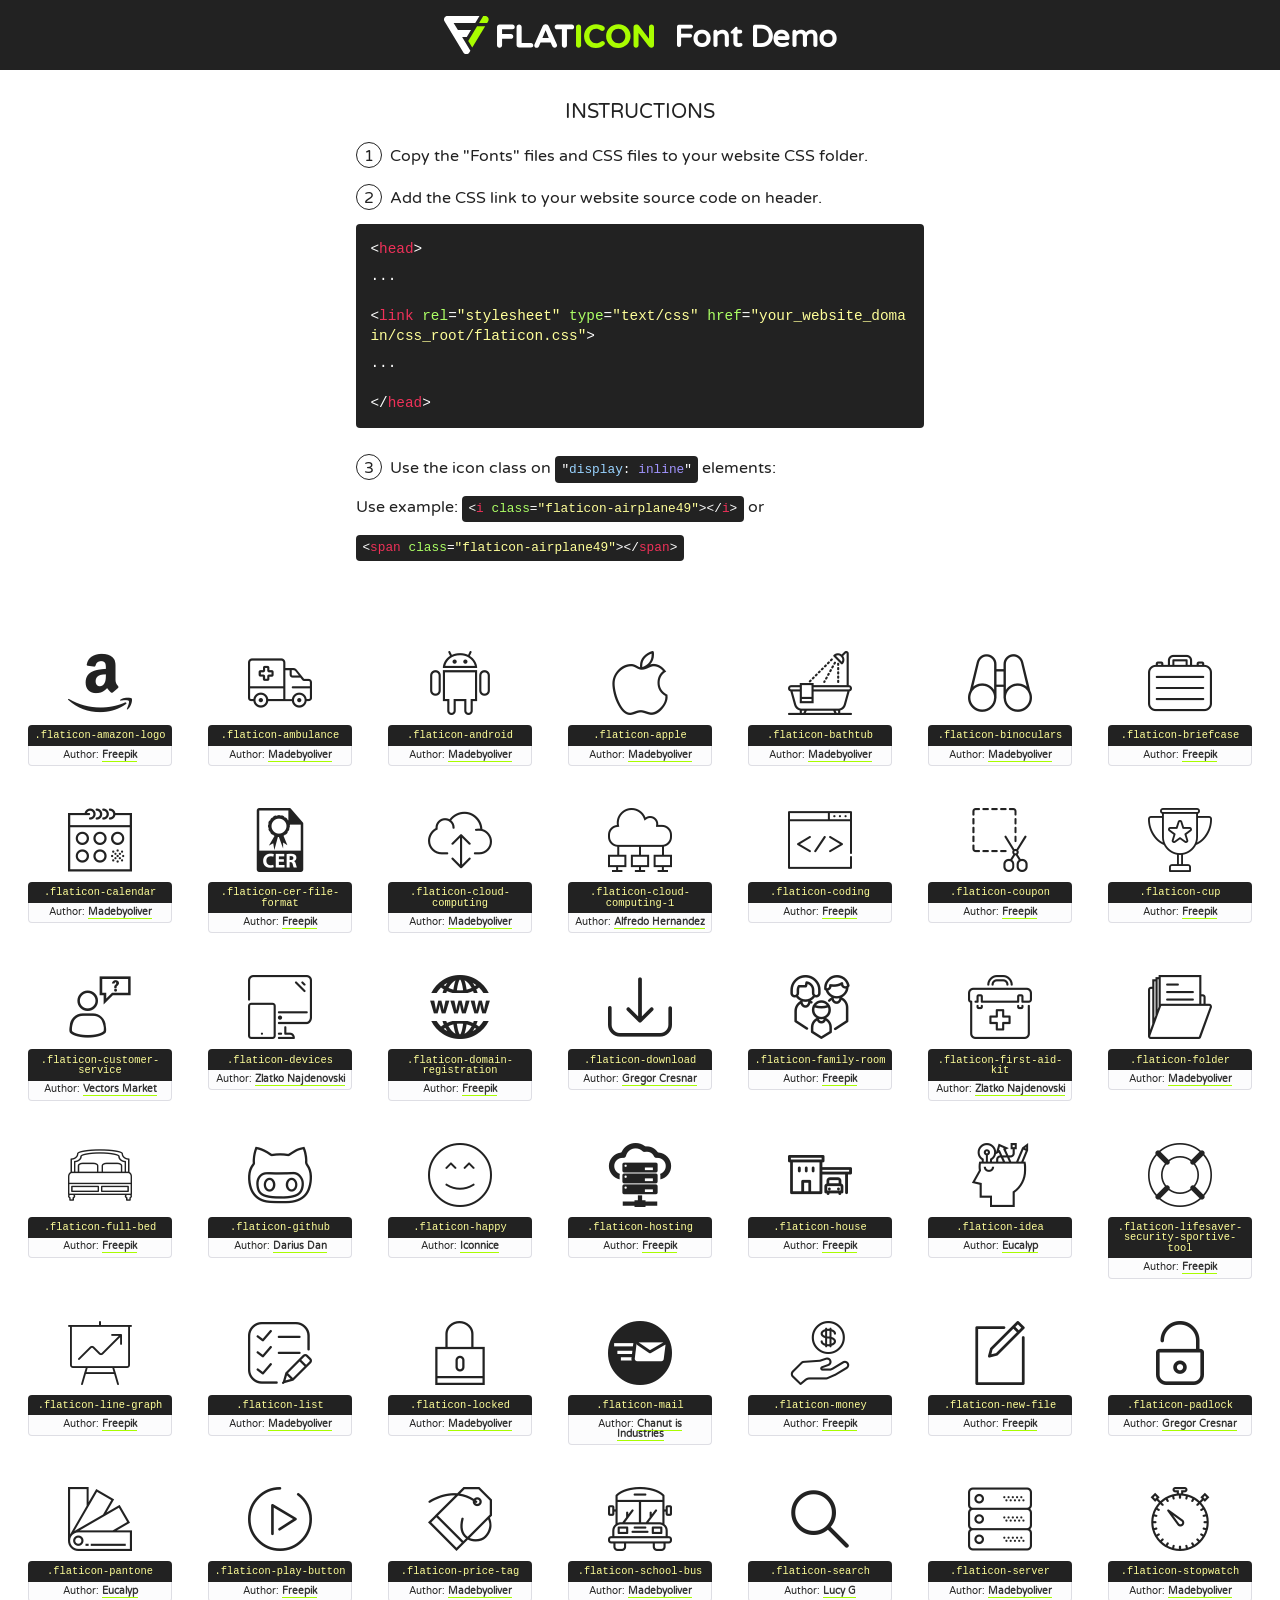
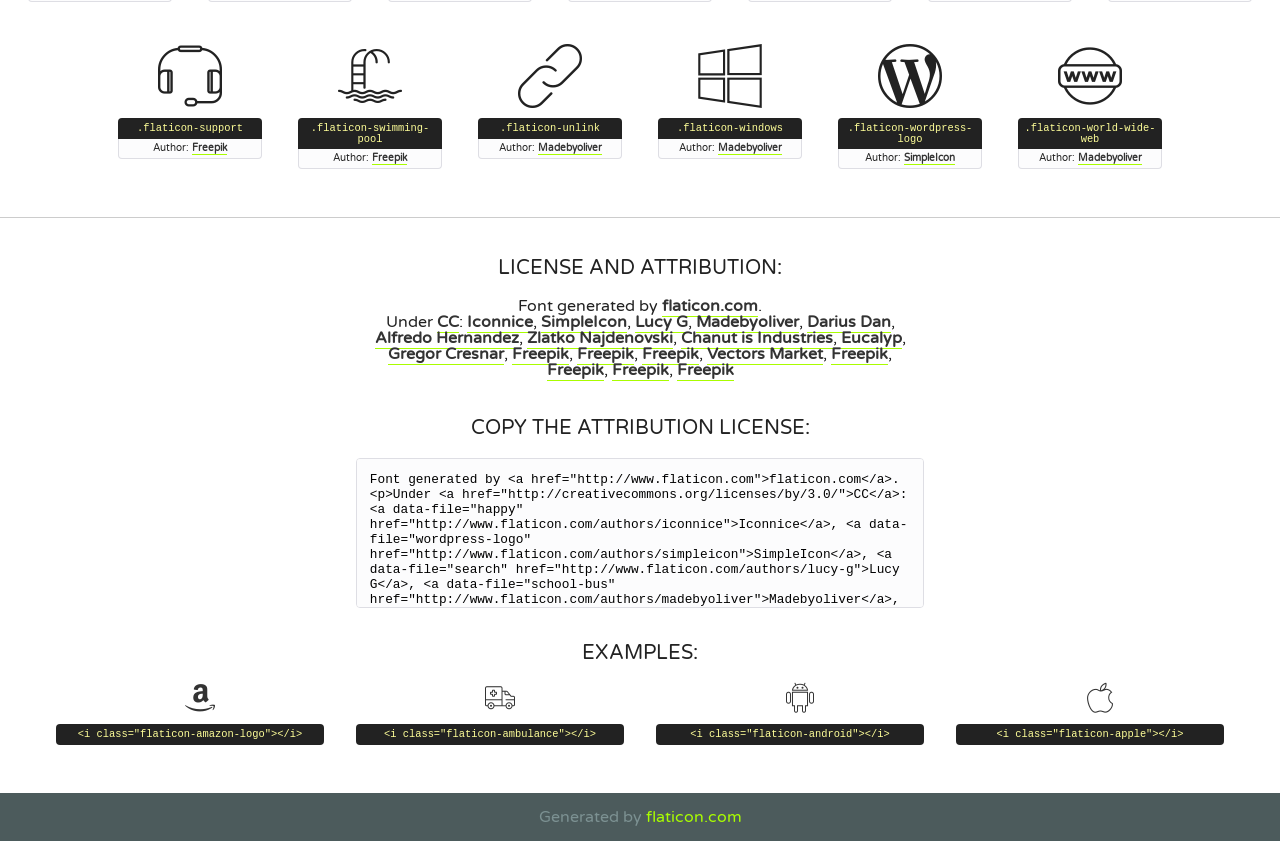
<file: fonts/flaticon.html>
<!DOCTYPE html>
<!--
  Flaticon icon font: Flaticon
  Creation date: 26/09/2016 00:56
-->
<html>
<!DOCTYPE html>
<html>

<head>
    <title>Flaticon WebFont</title>
    <link href="http://fonts.googleapis.com/css?family=Varela+Round" rel="stylesheet" type="text/css" />
    <link rel="stylesheet" type="text/css" href="flaticon.css">
    <meta charset="UTF-8">
    <style>
    html, body, div, span, applet, object, iframe,
    h1, h2, h3, h4, h5, h6, p, blockquote, pre,
    a, abbr, acronym, address, big, cite, code,
    del, dfn, em, img, ins, kbd, q, s, samp,
    small, strike, strong, sub, sup, tt, var,
    b, u, i, center,
    dl, dt, dd, ol, ul, li,
    fieldset, form, label, legend,
    table, caption, tbody, tfoot, thead, tr, th, td,
    article, aside, canvas, details, embed, 
    figure, figcaption, footer, header, hgroup, 
    menu, nav, output, ruby, section, summary,
    time, mark, audio, video {
        margin: 0;
        padding: 0;
        border: 0;
        font-size: 100%;
        font: inherit;
        vertical-align: baseline;
    }
    /* HTML5 display-role reset for older browsers */
    article, aside, details, figcaption, figure, 
    footer, header, hgroup, menu, nav, section {
        display: block;
    }
    body {
        line-height: 1;
    }
    ol, ul {
        list-style: none;
    }
    blockquote, q {
        quotes: none;
    }
    blockquote:before, blockquote:after,
    q:before, q:after {
        content: '';
        content: none;
    }
    table {
        border-collapse: collapse;
        border-spacing: 0;
    }
    body {
        font-family: 'Varela Round', Helvetica, Arial, sans-serif;
        font-size: 16px;
        color: #222;
    }
    a {
        color: #333;
        border-bottom: 1px solid #a9fd00;
        font-weight: bold;
        text-decoration: none;
    }
    * {
        -moz-box-sizing: border-box;
        -webkit-box-sizing: border-box;
        box-sizing: border-box;
        margin: 0;
        padding: 0;
    }
    [class^="flaticon-"]:before, [class*=" flaticon-"]:before, [class^="flaticon-"]:after, [class*=" flaticon-"]:after {
        font-family: Flaticon;
        font-size: 30px;
        font-style: normal;
        margin-left: 20px;
        color: #333;
    }
    .wrapper {
        max-width: 600px;
        margin: auto;
        padding: 0 1em;
    }
    .title {
        font-size: 1.25em;
        text-align: center;
        margin-bottom: 1em;
        text-transform: uppercase;
    }
    header {
        text-align: center;
        background-color: #222;
        color: #fff;
        padding: 1em;
    }
    header .logo {
        width: 210px;
        height: 38px;
        display: inline-block;
        vertical-align: middle;
        margin-right: 1em;
        border: none;
    }
    header strong {
        font-size: 1.95em;
        font-weight: bold;
        vertical-align: middle;
        margin-top: 5px;
        display: inline-block;
    }
    .demo {
        margin: 2em auto;
        line-height: 1.25em;
    }
    .demo ul li {
        margin-bottom: 1em;
    }
    .demo ul li .num {
        color: #222;
        border-radius: 20px;
        display: inline-block;
        width: 26px;
        padding: 3px;
        height: 26px;
        text-align: center;
        margin-right: 0.5em;
        border: 1px solid #222;
    }
    .demo ul li code {
        background-color: #222;
        border-radius: 4px;
        padding: 0.25em 0.5em;
        display: inline-block;
        color: #fff;
        font-family: Consolas,Monaco,Lucida Console,Liberation Mono,DejaVu Sans Mono,Bitstream Vera Sans Mono,Courier New, monospace;
        font-weight: lighter;
        margin-top: 1em;
        font-size: 0.8em;
        word-break: break-all;
    }
    .demo ul li code.big {
        padding: 1em;
        font-size: 0.9em;
    }
    .demo ul li code .red {
        color: #EF3159;
    }
    .demo ul li code .green {
        color: #ACFF65;
    }
    .demo ul li code .yellow {
        color: #FFFF99;
    }
    .demo ul li code .blue {
        color: #99D3FF;
    }
    .demo ul li code .purple {
        color: #A295FF;
    }
    .demo ul li code .dots {
        margin-top: 0.5em;
        display: block;
    }
    #glyphs {
        border-bottom: 1px solid #ccc;
        padding: 2em 0;
        text-align: center;
    }
    .glyph {
        display: inline-block;
        width: 9em;
        margin: 1em;
        text-align: center;
        vertical-align: top;
        background: #FFF;
    }
    .glyph .glyph-icon {
        padding: 10px;
        display: block;
        font-family:"Flaticon";
        font-size: 64px;
        line-height: 1;
    }
    .glyph .glyph-icon:before {
        font-size: 64px;
        color: #222;
        margin-left: 0;
    }
    .class-name {
        font-size: 0.65em;
        background-color: #222;
        color: #fff;
        border-radius: 4px 4px 0 0;
        padding: 0.5em;
        color: #FFFF99;
        font-family: Consolas,Monaco,Lucida Console,Liberation Mono,DejaVu Sans Mono,Bitstream Vera Sans Mono,Courier New, monospace;
    }
    .author-name {
        font-size: 0.6em;
        background-color: #fcfcfd;
        border: 1px solid #DEDEE4;
        border-top: 0;
        border-radius: 0 0 4px 4px;
        padding: 0.5em;
    }
    .class-name:last-child {
        font-size: 10px;
        color:#888;
    }
    .class-name:last-child a {
        font-size: 10px;
        color:#555;
    }
    .class-name:last-child a:hover {
        color:#a9fd00;
    }
    .glyph > input {
        display: block;
        width: 100px;
        margin: 5px auto;
        text-align: center;
        font-size: 12px;
        cursor: text;
    }
    .glyph > input.icon-input {
        font-family:"Flaticon";
        font-size: 16px;
        margin-bottom: 10px;
    }
    .attribution .title {
        margin-top: 2em;
    }
    .attribution textarea {
        background-color: #fcfcfd;
        padding: 1em;
        border: none;
        box-shadow: none;
        border: 1px solid #DEDEE4;
        border-radius: 4px;
        resize: none;
        width: 100%;
        height: 150px;
        font-size: 0.8em;
        font-family: Consolas,Monaco,Lucida Console,Liberation Mono,DejaVu Sans Mono,Bitstream Vera Sans Mono,Courier New, monospace;
        -webkit-appearance: none;
    }
    .iconsuse {
        margin: 2em auto;
        text-align: center;
        max-width: 1200px;
    }
    .iconsuse:after {
        content: '';
        display: table;
        clear: both;
    }
    .iconsuse .image {
        float: left;
        width: 25%;
        padding: 0 1em;
    }
    .iconsuse .image p {
        margin-bottom: 1em;
    }
    .iconsuse .image span {
        display: block;
        font-size: 0.65em;
        background-color: #222;
        color: #fff;
        border-radius: 4px;
        padding: 0.5em;
        color: #FFFF99;
        margin-top: 1em;
        font-family: Consolas,Monaco,Lucida Console,Liberation Mono,DejaVu Sans Mono,Bitstream Vera Sans Mono,Courier New, monospace;
    }
    #footer {
        text-align: center;
        background-color: #4C5B5C;
        color: #7c9192;
        padding: 1em;
    }
    #footer a {
        border: none;
        color: #a9fd00;
        font-weight: normal;
    }
    @media (max-width: 960px) {
        .iconsuse .image {
            width: 50%;
        }
    }
    @media (max-width: 560px) {
        .iconsuse .image {
            width: 100%;
        }
    }
    </style>
</head>

<body class="characters-off">

    <header>
        <a href="http://www.flaticon.com" target="_blank" class="logo">
            <svg version="1.1" xmlns="http://www.w3.org/2000/svg" xmlns:xlink="http://www.w3.org/1999/xlink" xmlns:a="http://ns.adobe.com/AdobeSVGViewerExtensions/3.0/" viewBox="0 0 560.875 102.036" enable-background="new 0 0 560.875 102.036" xml:space="preserve">
                <defs>
                </defs>
                <g>
                    <g class="letters">
                        <path fill="#ffffff" d="M141.596,29.675c0-3.777,2.985-6.767,6.764-6.767h34.438c3.426,0,6.15,2.728,6.15,6.15
                        c0,3.43-2.724,6.149-6.15,6.149h-27.674v13.091h23.719c3.429,0,6.151,2.724,6.151,6.15c0,3.43-2.723,6.149-6.151,6.149h-23.719
                        v17.574c0,3.773-2.986,6.761-6.764,6.761c-3.779,0-6.764-2.989-6.764-6.761V29.675z"></path>
                        <path fill="#ffffff" d="M193.844,29.149c0-3.781,2.985-6.767,6.764-6.767c3.776,0,6.763,2.985,6.763,6.767v42.957h25.039
                        c3.426,0,6.149,2.726,6.149,6.153c0,3.425-2.723,6.15-6.149,6.15h-31.802c-3.779,0-6.764-2.986-6.764-6.768V29.149z"></path>
                        <path fill="#ffffff" d="M241.891,75.71l21.438-48.407c1.492-3.341,4.215-5.357,7.906-5.357h0.792
                        c3.686,0,6.323,2.017,7.815,5.357l21.439,48.407c0.436,0.967,0.701,1.845,0.701,2.723c0,3.602-2.809,6.501-6.414,6.501
                        c-3.161,0-5.269-1.845-6.499-4.655l-4.132-9.661h-27.059l-4.301,10.102c-1.144,2.631-3.426,4.214-6.237,4.214
                        c-3.517,0-6.24-2.81-6.24-6.325C241.1,77.64,241.451,76.677,241.891,75.71z M279.932,58.666l-8.521-20.297l-8.526,20.297H279.932
                        z"></path>
                        <path fill="#ffffff" d="M314.864,35.387H301.86c-3.429,0-6.239-2.813-6.239-6.238c0-3.429,2.811-6.24,6.239-6.24h39.533
                        c3.426,0,6.237,2.811,6.237,6.24c0,3.425-2.811,6.238-6.237,6.238h-13.001v42.785c0,3.773-2.99,6.761-6.764,6.761
                        c-3.779,0-6.764-2.989-6.764-6.761V35.387z"></path>
                        <path fill="#A9FD00" d="M352.615,29.149c0-3.781,2.985-6.767,6.767-6.767c3.774,0,6.761,2.985,6.761,6.767v49.024
                        c0,3.773-2.987,6.761-6.761,6.761c-3.781,0-6.767-2.989-6.767-6.761V29.149z"></path>
                        <path fill="#A9FD00" d="M374.132,53.836v-0.179c0-17.481,13.178-31.801,32.065-31.801c9.22,0,15.459,2.458,20.557,6.238
                        c1.402,1.054,2.637,2.985,2.637,5.357c0,3.692-2.985,6.59-6.681,6.59c-1.845,0-3.071-0.702-4.044-1.319
                        c-3.776-2.813-7.729-4.393-12.562-4.393c-10.364,0-17.831,8.611-17.831,19.154v0.173c0,10.542,7.291,19.329,17.831,19.329
                        c5.715,0,9.492-1.756,13.359-4.834c1.049-0.874,2.458-1.491,4.039-1.491c3.429,0,6.325,2.813,6.325,6.236
                        c0,2.106-1.056,3.78-2.282,4.834c-5.539,4.834-12.036,7.733-21.878,7.733C387.572,85.464,374.132,71.493,374.132,53.836z"></path>
                        <path fill="#A9FD00" d="M433.009,53.836v-0.179c0-17.481,13.79-31.801,32.766-31.801c18.981,0,32.592,14.143,32.592,31.628v0.173
                        c0,17.483-13.785,31.807-32.769,31.807C446.625,85.464,433.009,71.32,433.009,53.836z M484.224,53.836v-0.179
                        c0-10.539-7.725-19.326-18.626-19.326c-10.893,0-18.449,8.611-18.449,19.154v0.173c0,10.542,7.73,19.329,18.626,19.329
                        C476.676,72.986,484.224,64.378,484.224,53.836z"></path>
                        <path fill="#A9FD00" d="M506.233,29.321c0-3.774,2.99-6.763,6.767-6.763h1.401c3.252,0,5.183,1.583,7.029,3.953l26.093,34.265
                        V29.059c0-3.692,2.99-6.677,6.681-6.677c3.683,0,6.671,2.985,6.671,6.677v48.934c0,3.78-2.987,6.765-6.764,6.765h-0.436
                        c-3.257,0-5.188-1.581-7.034-3.953l-27.056-35.492v32.944c0,3.687-2.985,6.676-6.678,6.676c-3.683,0-6.673-2.989-6.673-6.676
                        V29.321z"></path>
                    </g>
                    <g class="insignia">
                        <path fill="#ffffff" d="M48.372,56.137h12.517l11.156-18.537H37.186L25.688,18.539h57.825L94.668,0H9.271
                        C5.925,0,2.842,1.801,1.198,4.716c-1.644,2.907-1.593,6.482,0.134,9.343l50.38,83.501c1.678,2.781,4.689,4.476,7.938,4.476
                        c3.246,0,6.257-1.695,7.935-4.476l2.898-4.804L48.372,56.137z"></path>
                        <g class="i">
                            <path fill="#A9FD00" d="M93.575,18.539h0.031v0.004l21.652,0.004l2.705-4.488c1.727-2.861,1.778-6.436,0.133-9.343
                            C116.454,1.801,113.371,0,110.026,0h-5.294L93.575,18.539z"></path>
                            <polygon fill="#A9FD00" points="88.291,27.356 64.725,66.486 75.519,84.404 109.942,27.356"></polygon>
                        </g>
                    </g>
                </g>
            </svg>
        </a>
        <strong>Font Demo</strong>
    </header>


    <section class="demo wrapper">

        <p class="title">Instructions</p>

        <ul>
            <li>
                <span class="num">1</span>Copy the "Fonts" files and CSS files to your website CSS folder.
            </li>
            <li>
                <span class="num">2</span>Add the CSS link to your website source code on header.
                <code class="big">
                    &lt;<span class="red">head</span>&gt;
                    <br/><span class="dots">...</span>
                    <br/>&lt;<span class="red">link</span> <span class="green">rel</span>=<span class="yellow">"stylesheet"</span> <span class="green">type</span>=<span class="yellow">"text/css"</span> <span class="green">href</span>=<span class="yellow">"your_website_domain/css_root/flaticon.css"</span>&gt;
                    <br/><span class="dots">...</span>
                    <br/>&lt;/<span class="red">head</span>&gt;
                </code>
            </li>

            <li>
                <p>
                    <span class="num">3</span>Use the icon class on <code>"<span class="blue">display</span>:<span class="purple"> inline</span>"</code> elements:
                    <br />
                    Use example: <code>&lt;<span class="red">i</span> <span class="green">class</span>=<span class="yellow">&quot;flaticon-airplane49&quot;</span>&gt;&lt;/<span class="red">i</span>&gt;</code> or <code>&lt;<span class="red">span</span> <span class="green">class</span>=<span class="yellow">&quot;flaticon-airplane49&quot;</span>&gt;&lt;/<span class="red">span</span>&gt;</code>
            </li>
        </ul>

    </section>




   <section id="glyphs">          
    
      
        <div class="glyph"><div class="glyph-icon flaticon-amazon-logo"></div>
            <div class="class-name">.flaticon-amazon-logo</div>
            <div class="author-name">Author: <a data-file="amazon-logo" href="http://www.freepik.com">Freepik</a> </div> 
        </div>        
        
        <div class="glyph"><div class="glyph-icon flaticon-ambulance"></div>
            <div class="class-name">.flaticon-ambulance</div>
            <div class="author-name">Author: <a data-file="ambulance" href="http://www.flaticon.com/authors/madebyoliver">Madebyoliver</a> </div> 
        </div>        
        
        <div class="glyph"><div class="glyph-icon flaticon-android"></div>
            <div class="class-name">.flaticon-android</div>
            <div class="author-name">Author: <a data-file="android" href="http://www.flaticon.com/authors/madebyoliver">Madebyoliver</a> </div> 
        </div>        
        
        <div class="glyph"><div class="glyph-icon flaticon-apple"></div>
            <div class="class-name">.flaticon-apple</div>
            <div class="author-name">Author: <a data-file="apple" href="http://www.flaticon.com/authors/madebyoliver">Madebyoliver</a> </div> 
        </div>        
        
        <div class="glyph"><div class="glyph-icon flaticon-bathtub"></div>
            <div class="class-name">.flaticon-bathtub</div>
            <div class="author-name">Author: <a data-file="bathtub" href="http://www.flaticon.com/authors/madebyoliver">Madebyoliver</a> </div> 
        </div>        
        
        <div class="glyph"><div class="glyph-icon flaticon-binoculars"></div>
            <div class="class-name">.flaticon-binoculars</div>
            <div class="author-name">Author: <a data-file="binoculars" href="http://www.flaticon.com/authors/madebyoliver">Madebyoliver</a> </div> 
        </div>        
        
        <div class="glyph"><div class="glyph-icon flaticon-briefcase"></div>
            <div class="class-name">.flaticon-briefcase</div>
            <div class="author-name">Author: <a data-file="briefcase" href="http://www.flaticon.com/authors/freepik">Freepik</a> </div> 
        </div>        
        
        <div class="glyph"><div class="glyph-icon flaticon-calendar"></div>
            <div class="class-name">.flaticon-calendar</div>
            <div class="author-name">Author: <a data-file="calendar" href="http://www.flaticon.com/authors/madebyoliver">Madebyoliver</a> </div> 
        </div>        
        
        <div class="glyph"><div class="glyph-icon flaticon-cer-file-format"></div>
            <div class="class-name">.flaticon-cer-file-format</div>
            <div class="author-name">Author: <a data-file="cer-file-format" href="http://www.freepik.com">Freepik</a> </div> 
        </div>        
        
        <div class="glyph"><div class="glyph-icon flaticon-cloud-computing"></div>
            <div class="class-name">.flaticon-cloud-computing</div>
            <div class="author-name">Author: <a data-file="cloud-computing" href="http://www.flaticon.com/authors/madebyoliver">Madebyoliver</a> </div> 
        </div>        
        
        <div class="glyph"><div class="glyph-icon flaticon-cloud-computing-1"></div>
            <div class="class-name">.flaticon-cloud-computing-1</div>
            <div class="author-name">Author: <a data-file="cloud-computing-1" href="http://www.flaticon.com/authors/alfredo-hernandez">Alfredo Hernandez</a> </div> 
        </div>        
        
        <div class="glyph"><div class="glyph-icon flaticon-coding"></div>
            <div class="class-name">.flaticon-coding</div>
            <div class="author-name">Author: <a data-file="coding" href="http://www.flaticon.com/authors/freepik">Freepik</a> </div> 
        </div>        
        
        <div class="glyph"><div class="glyph-icon flaticon-coupon"></div>
            <div class="class-name">.flaticon-coupon</div>
            <div class="author-name">Author: <a data-file="coupon" href="http://www.flaticon.com/authors/freepik">Freepik</a> </div> 
        </div>        
        
        <div class="glyph"><div class="glyph-icon flaticon-cup"></div>
            <div class="class-name">.flaticon-cup</div>
            <div class="author-name">Author: <a data-file="cup" href="http://www.flaticon.com/authors/freepik">Freepik</a> </div> 
        </div>        
        
        <div class="glyph"><div class="glyph-icon flaticon-customer-service"></div>
            <div class="class-name">.flaticon-customer-service</div>
            <div class="author-name">Author: <a data-file="customer-service" href="http://www.flaticon.com/authors/vectors-market">Vectors Market</a> </div> 
        </div>        
        
        <div class="glyph"><div class="glyph-icon flaticon-devices"></div>
            <div class="class-name">.flaticon-devices</div>
            <div class="author-name">Author: <a data-file="devices" href="http://www.flaticon.com/authors/zlatko-najdenovski">Zlatko Najdenovski</a> </div> 
        </div>        
        
        <div class="glyph"><div class="glyph-icon flaticon-domain-registration"></div>
            <div class="class-name">.flaticon-domain-registration</div>
            <div class="author-name">Author: <a data-file="domain-registration" href="http://www.freepik.com">Freepik</a> </div> 
        </div>        
        
        <div class="glyph"><div class="glyph-icon flaticon-download"></div>
            <div class="class-name">.flaticon-download</div>
            <div class="author-name">Author: <a data-file="download" href="http://www.flaticon.com/authors/gregor-cresnar">Gregor Cresnar</a> </div> 
        </div>        
        
        <div class="glyph"><div class="glyph-icon flaticon-family-room"></div>
            <div class="class-name">.flaticon-family-room</div>
            <div class="author-name">Author: <a data-file="family-room" href="http://www.flaticon.com/authors/freepik">Freepik</a> </div> 
        </div>        
        
        <div class="glyph"><div class="glyph-icon flaticon-first-aid-kit"></div>
            <div class="class-name">.flaticon-first-aid-kit</div>
            <div class="author-name">Author: <a data-file="first-aid-kit" href="http://www.flaticon.com/authors/zlatko-najdenovski">Zlatko Najdenovski</a> </div> 
        </div>        
        
        <div class="glyph"><div class="glyph-icon flaticon-folder"></div>
            <div class="class-name">.flaticon-folder</div>
            <div class="author-name">Author: <a data-file="folder" href="http://www.flaticon.com/authors/madebyoliver">Madebyoliver</a> </div> 
        </div>        
        
        <div class="glyph"><div class="glyph-icon flaticon-full-bed"></div>
            <div class="class-name">.flaticon-full-bed</div>
            <div class="author-name">Author: <a data-file="full-bed" href="http://www.freepik.com">Freepik</a> </div> 
        </div>        
        
        <div class="glyph"><div class="glyph-icon flaticon-github"></div>
            <div class="class-name">.flaticon-github</div>
            <div class="author-name">Author: <a data-file="github" href="http://www.flaticon.com/authors/darius-dan">Darius Dan</a> </div> 
        </div>        
        
        <div class="glyph"><div class="glyph-icon flaticon-happy"></div>
            <div class="class-name">.flaticon-happy</div>
            <div class="author-name">Author: <a data-file="happy" href="http://www.flaticon.com/authors/iconnice">Iconnice</a> </div> 
        </div>        
        
        <div class="glyph"><div class="glyph-icon flaticon-hosting"></div>
            <div class="class-name">.flaticon-hosting</div>
            <div class="author-name">Author: <a data-file="hosting" href="http://www.freepik.com">Freepik</a> </div> 
        </div>        
        
        <div class="glyph"><div class="glyph-icon flaticon-house"></div>
            <div class="class-name">.flaticon-house</div>
            <div class="author-name">Author: <a data-file="house" href="http://www.flaticon.com/authors/freepik">Freepik</a> </div> 
        </div>        
        
        <div class="glyph"><div class="glyph-icon flaticon-idea"></div>
            <div class="class-name">.flaticon-idea</div>
            <div class="author-name">Author: <a data-file="idea" href="http://www.flaticon.com/authors/eucalyp">Eucalyp</a> </div> 
        </div>        
        
        <div class="glyph"><div class="glyph-icon flaticon-lifesaver-security-sportive-tool"></div>
            <div class="class-name">.flaticon-lifesaver-security-sportive-tool</div>
            <div class="author-name">Author: <a data-file="lifesaver-security-sportive-tool" href="http://www.freepik.com">Freepik</a> </div> 
        </div>        
        
        <div class="glyph"><div class="glyph-icon flaticon-line-graph"></div>
            <div class="class-name">.flaticon-line-graph</div>
            <div class="author-name">Author: <a data-file="line-graph" href="http://www.flaticon.com/authors/freepik">Freepik</a> </div> 
        </div>        
        
        <div class="glyph"><div class="glyph-icon flaticon-list"></div>
            <div class="class-name">.flaticon-list</div>
            <div class="author-name">Author: <a data-file="list" href="http://www.flaticon.com/authors/madebyoliver">Madebyoliver</a> </div> 
        </div>        
        
        <div class="glyph"><div class="glyph-icon flaticon-locked"></div>
            <div class="class-name">.flaticon-locked</div>
            <div class="author-name">Author: <a data-file="locked" href="http://www.flaticon.com/authors/madebyoliver">Madebyoliver</a> </div> 
        </div>        
        
        <div class="glyph"><div class="glyph-icon flaticon-mail"></div>
            <div class="class-name">.flaticon-mail</div>
            <div class="author-name">Author: <a data-file="mail" href="http://www.flaticon.com/authors/chanut-is-industries">Chanut is Industries</a> </div> 
        </div>        
        
        <div class="glyph"><div class="glyph-icon flaticon-money"></div>
            <div class="class-name">.flaticon-money</div>
            <div class="author-name">Author: <a data-file="money" href="http://www.flaticon.com/authors/freepik">Freepik</a> </div> 
        </div>        
        
        <div class="glyph"><div class="glyph-icon flaticon-new-file"></div>
            <div class="class-name">.flaticon-new-file</div>
            <div class="author-name">Author: <a data-file="new-file" href="http://www.flaticon.com/authors/freepik">Freepik</a> </div> 
        </div>        
        
        <div class="glyph"><div class="glyph-icon flaticon-padlock"></div>
            <div class="class-name">.flaticon-padlock</div>
            <div class="author-name">Author: <a data-file="padlock" href="http://www.flaticon.com/authors/gregor-cresnar">Gregor Cresnar</a> </div> 
        </div>        
        
        <div class="glyph"><div class="glyph-icon flaticon-pantone"></div>
            <div class="class-name">.flaticon-pantone</div>
            <div class="author-name">Author: <a data-file="pantone" href="http://www.flaticon.com/authors/eucalyp">Eucalyp</a> </div> 
        </div>        
        
        <div class="glyph"><div class="glyph-icon flaticon-play-button"></div>
            <div class="class-name">.flaticon-play-button</div>
            <div class="author-name">Author: <a data-file="play-button" href="http://www.flaticon.com/authors/freepik">Freepik</a> </div> 
        </div>        
        
        <div class="glyph"><div class="glyph-icon flaticon-price-tag"></div>
            <div class="class-name">.flaticon-price-tag</div>
            <div class="author-name">Author: <a data-file="price-tag" href="http://www.flaticon.com/authors/madebyoliver">Madebyoliver</a> </div> 
        </div>        
        
        <div class="glyph"><div class="glyph-icon flaticon-school-bus"></div>
            <div class="class-name">.flaticon-school-bus</div>
            <div class="author-name">Author: <a data-file="school-bus" href="http://www.flaticon.com/authors/madebyoliver">Madebyoliver</a> </div> 
        </div>        
        
        <div class="glyph"><div class="glyph-icon flaticon-search"></div>
            <div class="class-name">.flaticon-search</div>
            <div class="author-name">Author: <a data-file="search" href="http://www.flaticon.com/authors/lucy-g">Lucy G</a> </div> 
        </div>        
        
        <div class="glyph"><div class="glyph-icon flaticon-server"></div>
            <div class="class-name">.flaticon-server</div>
            <div class="author-name">Author: <a data-file="server" href="http://www.flaticon.com/authors/madebyoliver">Madebyoliver</a> </div> 
        </div>        
        
        <div class="glyph"><div class="glyph-icon flaticon-stopwatch"></div>
            <div class="class-name">.flaticon-stopwatch</div>
            <div class="author-name">Author: <a data-file="stopwatch" href="http://www.flaticon.com/authors/madebyoliver">Madebyoliver</a> </div> 
        </div>        
        
        <div class="glyph"><div class="glyph-icon flaticon-support"></div>
            <div class="class-name">.flaticon-support</div>
            <div class="author-name">Author: <a data-file="support" href="http://www.flaticon.com/authors/freepik">Freepik</a> </div> 
        </div>        
        
        <div class="glyph"><div class="glyph-icon flaticon-swimming-pool"></div>
            <div class="class-name">.flaticon-swimming-pool</div>
            <div class="author-name">Author: <a data-file="swimming-pool" href="http://www.flaticon.com/authors/freepik">Freepik</a> </div> 
        </div>        
        
        <div class="glyph"><div class="glyph-icon flaticon-unlink"></div>
            <div class="class-name">.flaticon-unlink</div>
            <div class="author-name">Author: <a data-file="unlink" href="http://www.flaticon.com/authors/madebyoliver">Madebyoliver</a> </div> 
        </div>        
        
        <div class="glyph"><div class="glyph-icon flaticon-windows"></div>
            <div class="class-name">.flaticon-windows</div>
            <div class="author-name">Author: <a data-file="windows" href="http://www.flaticon.com/authors/madebyoliver">Madebyoliver</a> </div> 
        </div>        
        
        <div class="glyph"><div class="glyph-icon flaticon-wordpress-logo"></div>
            <div class="class-name">.flaticon-wordpress-logo</div>
            <div class="author-name">Author: <a data-file="wordpress-logo" href="http://www.flaticon.com/authors/simpleicon">SimpleIcon</a> </div> 
        </div>        
        
        <div class="glyph"><div class="glyph-icon flaticon-world-wide-web"></div>
            <div class="class-name">.flaticon-world-wide-web</div>
            <div class="author-name">Author: <a data-file="world-wide-web" href="http://www.flaticon.com/authors/madebyoliver">Madebyoliver</a> </div> 
        </div>        
        

    </section>



    <section class="attribution wrapper"   style="text-align:center;">

      <div class="title">License and attribution:</div><div class="attrDiv">Font generated by <a href="http://www.flaticon.com">flaticon.com</a>. <div><p>Under <a href="http://creativecommons.org/licenses/by/3.0/">CC</a>: <a data-file="happy" href="http://www.flaticon.com/authors/iconnice">Iconnice</a>, <a data-file="wordpress-logo" href="http://www.flaticon.com/authors/simpleicon">SimpleIcon</a>, <a data-file="search" href="http://www.flaticon.com/authors/lucy-g">Lucy G</a>, <a data-file="school-bus" href="http://www.flaticon.com/authors/madebyoliver">Madebyoliver</a>, <a data-file="github" href="http://www.flaticon.com/authors/darius-dan">Darius Dan</a>, <a data-file="cloud-computing-1" href="http://www.flaticon.com/authors/alfredo-hernandez">Alfredo Hernandez</a>, <a data-file="devices" href="http://www.flaticon.com/authors/zlatko-najdenovski">Zlatko Najdenovski</a>, <a data-file="mail" href="http://www.flaticon.com/authors/chanut-is-industries">Chanut is Industries</a>, <a data-file="pantone" href="http://www.flaticon.com/authors/eucalyp">Eucalyp</a>, <a data-file="padlock" href="http://www.flaticon.com/authors/gregor-cresnar">Gregor Cresnar</a>, <a data-file="swimming-pool" href="http://www.flaticon.com/authors/freepik">Freepik</a>, <a data-file="play-button" href="http://www.flaticon.com/authors/freepik">Freepik</a>, <a data-file="full-bed" href="http://www.freepik.com">Freepik</a>, <a data-file="customer-service" href="http://www.flaticon.com/authors/vectors-market">Vectors Market</a>, <a data-file="coding" href="http://www.flaticon.com/authors/freepik">Freepik</a>, <a data-file="support" href="http://www.flaticon.com/authors/freepik">Freepik</a>, <a data-file="house" href="http://www.flaticon.com/authors/freepik">Freepik</a>, <a data-file="family-room" href="http://www.flaticon.com/authors/freepik">Freepik</a></p>  </div>
      </div>
      <div class="title">Copy the Attribution License:</div>

    <textarea onclick="this.focus();this.select();">Font generated by &lt;a href=&quot;http://www.flaticon.com&quot;&gt;flaticon.com&lt;/a&gt;. <p>Under <a href="http://creativecommons.org/licenses/by/3.0/">CC</a>: <a data-file="happy" href="http://www.flaticon.com/authors/iconnice">Iconnice</a>, <a data-file="wordpress-logo" href="http://www.flaticon.com/authors/simpleicon">SimpleIcon</a>, <a data-file="search" href="http://www.flaticon.com/authors/lucy-g">Lucy G</a>, <a data-file="school-bus" href="http://www.flaticon.com/authors/madebyoliver">Madebyoliver</a>, <a data-file="github" href="http://www.flaticon.com/authors/darius-dan">Darius Dan</a>, <a data-file="cloud-computing-1" href="http://www.flaticon.com/authors/alfredo-hernandez">Alfredo Hernandez</a>, <a data-file="devices" href="http://www.flaticon.com/authors/zlatko-najdenovski">Zlatko Najdenovski</a>, <a data-file="mail" href="http://www.flaticon.com/authors/chanut-is-industries">Chanut is Industries</a>, <a data-file="pantone" href="http://www.flaticon.com/authors/eucalyp">Eucalyp</a>, <a data-file="padlock" href="http://www.flaticon.com/authors/gregor-cresnar">Gregor Cresnar</a>, <a data-file="swimming-pool" href="http://www.flaticon.com/authors/freepik">Freepik</a>, <a data-file="play-button" href="http://www.flaticon.com/authors/freepik">Freepik</a>, <a data-file="full-bed" href="http://www.freepik.com">Freepik</a>, <a data-file="customer-service" href="http://www.flaticon.com/authors/vectors-market">Vectors Market</a>, <a data-file="coding" href="http://www.flaticon.com/authors/freepik">Freepik</a>, <a data-file="support" href="http://www.flaticon.com/authors/freepik">Freepik</a>, <a data-file="house" href="http://www.flaticon.com/authors/freepik">Freepik</a>, <a data-file="family-room" href="http://www.flaticon.com/authors/freepik">Freepik</a></p>  
     </textarea>

    </section>

    <section class="iconsuse">

          <div class="title">Examples:</div>            
             
            <div class="image">
                <p>
                    <i class="glyph-icon flaticon-amazon-logo"></i> 
                    <span>&lt;i class=&quot;flaticon-amazon-logo&quot;&gt;&lt;/i&gt;</span>
                </p>
            </div>
            
            <div class="image">
                <p>
                    <i class="glyph-icon flaticon-ambulance"></i> 
                    <span>&lt;i class=&quot;flaticon-ambulance&quot;&gt;&lt;/i&gt;</span>
                </p>
            </div>
            
            <div class="image">
                <p>
                    <i class="glyph-icon flaticon-android"></i> 
                    <span>&lt;i class=&quot;flaticon-android&quot;&gt;&lt;/i&gt;</span>
                </p>
            </div>
            
            <div class="image">
                <p>
                    <i class="glyph-icon flaticon-apple"></i> 
                    <span>&lt;i class=&quot;flaticon-apple&quot;&gt;&lt;/i&gt;</span>
                </p>
            </div>
                       
        </div>
                            
    </section>

<div id="footer">
    <div>Generated by <a href="http://www.flaticon.com">flaticon.com</a>
    </div>
</div>



</body>
</html>
</file>
<file: style.css>
/*------------------------------------------------------------------
    Version: 1.0
-------------------------------------------------------------------*/


/*------------------------------------------------------------------
    [Table of contents]

    1. IMPORT FONTS
    2. IMPORT FILES
    3. SKELETON
    4. WP CORE
    5. HEADER
    6. SECTIONS
    7. SECTIONS
    8. PORTFOLIO
    9. TESTIMONIALS
    10. PRICING TABLES
    11. ICON BOXES
    12. MESSAGE BOXES
    13. FEATURES
    14. CONTACT
    15. FOOTER
    16. MISC
    17. BUTTONS
-------------------------------------------------------------------*/


/*------------------------------------------------------------------
    IMPORT FONTS
-------------------------------------------------------------------*/

@import url('https://fonts.googleapis.com/css?family=Ubuntu:300,400,500,700');

/*------------------------------------------------------------------
    IMPORT FILES
-------------------------------------------------------------------*/

@import url(css/animate.css);
@import url(css/flaticon.css);
@import url(css/prettyPhoto.css);
@import url(css/owl.carousel.css);
@import url(css/font-awesome.min.css);

/*------------------------------------------------------------------
    SKELETON
-------------------------------------------------------------------*/

body {
    color: #999;
    font-size: 15px;
    font-family: 'Ubuntu', sans-serif; 
    line-height: 1.7;
}

body.demos .section {
    background: url(images/bg.png) repeat top center #f2f3f5;
}

body.demos .section-title img {
    max-width: 280px;
    display: block;
    margin: 10px auto;
}

body.demos .service-widget h3 {
    border-bottom: 1px solid #ededed;
    font-size: 18px;
    padding: 20px 0;
    background-color: #ffffff;
}

body.demos .service-widget {
    margin: 0 0 30px;
    padding: 30px;
    background-color: #fff
}

body.demos .container-fluid {
    max-width: 1080px
}

a {
    color: #1f1f1f;
    text-decoration: none !important;
    outline: none !important;
    -webkit-transition: all .3s ease-in-out;
    -moz-transition: all .3s ease-in-out;
    -ms-transition: all .3s ease-in-out;
    -o-transition: all .3s ease-in-out;
    transition: all .3s ease-in-out;
}

h1,
h2,
h3,
h4,
h5,
h6 {
    letter-spacing: 0;
    font-weight: normal;
    position: relative;
    padding: 0 0 10px 0;
    font-weight: normal;
    line-height: 120% !important;
    color: #121212;
    margin: 0
}

h1 {
    font-size: 24px
}

h2 {
    font-size: 22px
}

h3 {
    font-size: 18px
}

h4 {
    font-size: 16px
}

h5 {
    font-size: 14px
}

h6 {
    font-size: 13px
}

h1 a,
h2 a,
h3 a,
h4 a,
h5 a,
h6 a {
    color: #212121;
    text-decoration: none!important;
    opacity: 1
}

h1 a:hover,
h2 a:hover,
h3 a:hover,
h4 a:hover,
h5 a:hover,
h6 a:hover {
    opacity: .8
}

a {
    color: #1f1f1f;
    text-decoration: none;
    outline: none;
}

a,
.btn {
    text-decoration: none !important;
    outline: none !important;
    -webkit-transition: all .3s ease-in-out;
    -moz-transition: all .3s ease-in-out;
    -ms-transition: all .3s ease-in-out;
    -o-transition: all .3s ease-in-out;
    transition: all .3s ease-in-out;
}

.btn-custom {
    margin-top: 20px;
    background-color: transparent !important;
    border: 2px solid #ddd;
    padding: 12px 40px;
    font-size: 16px;
}

.lead {
    font-size: 18px;
    line-height: 30px;
    color: #767676;
    margin: 0;
    padding: 0;
}

blockquote {
    margin: 20px 0 20px;
    padding: 30px;
}

ul, li, ol{
	margin: 0px;
	padding: 0px;
	list-style: none;
}


/*------------------------------------------------------------------
    WP CORE
-------------------------------------------------------------------*/

.first {
    clear: both
}

.last {
    margin-right: 0
}

.alignnone {
    margin: 5px 20px 20px 0;
}

.aligncenter,
div.aligncenter {
    display: block;
    margin: 5px auto 5px auto;
}

.alignright {
    float: right;
    margin: 10px 0 20px 20px;
}

.alignleft {
    float: left;
    margin: 10px 20px 20px 0;
}

a img.alignright {
    float: right;
    margin: 10px 0 20px 20px;
}

a img.alignnone {
    margin: 10px 20px 20px 0;
}

a img.alignleft {
    float: left;
    margin: 10px 20px 20px 0;
}

a img.aligncenter {
    display: block;
    margin-left: auto;
    margin-right: auto
}

.wp-caption {
    background: #fff;
    border: 1px solid #f0f0f0;
    max-width: 96%;
    /* Image does not overflow the content area */
    padding: 5px 3px 10px;
    text-align: center;
}

.wp-caption.alignnone {
    margin: 5px 20px 20px 0;
}

.wp-caption.alignleft {
    margin: 5px 20px 20px 0;
}

.wp-caption.alignright {
    margin: 5px 0 20px 20px;
}

.wp-caption img {
    border: 0 none;
    height: auto;
    margin: 0;
    max-width: 98.5%;
    padding: 0;
    width: auto;
}

.wp-caption p.wp-caption-text {
    font-size: 11px;
    line-height: 17px;
    margin: 0;
    padding: 0 4px 5px;
}


/* Text meant only for screen readers. */

.screen-reader-text {
    clip: rect(1px, 1px, 1px, 1px);
    position: absolute !important;
    height: 1px;
    width: 1px;
    overflow: hidden;
}

.screen-reader-text:focus {
    background-color: #f1f1f1;
    border-radius: 3px;
    box-shadow: 0 0 2px 2px rgba(0, 0, 0, 0.6);
    clip: auto !important;
    color: #21759b;
    display: block;
    font-size: 14px;
    font-size: 0.875rem;
    font-weight: bold;
    height: auto;
    left: 5px;
    line-height: normal;
    padding: 15px 23px 14px;
    text-decoration: none;
    top: 5px;
    width: auto;
    z-index: 100000;
    /* Above WP toolbar. */
}

/*------------------------------------------------------------------
    Preloader
-------------------------------------------------------------------*/

#cupcake{
	flex-direction:row;
	-webkit-flex-direction:row;
	-ms-flex-direction:row;
	-mos-flex-direction:row;
	-o-flex-direction:row;
	justify-content:center;
	-webkit-justify-content:center;
	-ms-justify-content:center;
	height:100%;
	width:100%;
	background-color:#0056b3;    
}

.letter{
    font-size:100px;
    color:#222;
    font-family:tahoma;
}

.box{
    display: box;
	display: -webkit-box;
	display: -moz-box;
	display: -ms-flexbox;
	display: -webkit-flex;
	display: flex;
}

.cupcakeCircle, .cupcakeInner, .cupcakeCore{
     border-radius:50%;
    -webkit-border-radius:50%;
    -moz-border-radius:50%;
    -ms-border-radius:50%;
}

.cupcake, .letter, .cupcakeCircle, .cupcakeInner, .cupcakeCore{
    flex:none;
    -webkit-flex:none;
    -moz-flex:none;
    -ms-flex:none;
    -o-flex:none;
}

.letter, .cupcakeCircle{
    align-self:center;
    -webkit-align-self:center;
    -moz-align-self:center;
    -o-align-self:center;
    -ms-align-self:center;
}
.cupcakeCircle{
    align-items:center;
    -ms-align-items:center;
    justify-content:center;
    -ms-justify-content:center;
    height:100px;
    width:100px;
    background-color:#222;
}

.cupcakeInner{
    align-self:center;
    -ms-align-self:center;
    justify-content:center;
    -ms-justify-content:center;
    height:50%;
    width:50%;
    background-color:#0056b3;
    -webkit-animation-name:cupcakeAnimate;
    -webkit-animation-duration:500ms;
    -webkit-animation-direction:alternate;
    -webkit-animation-timing-function:ease-in-out;
    -webkit-animation-iteration-count:infinite;
    
}
.cupcakeCore{
    align-self:center;
    -ms-align-self:center;
    height:25%;
    width:25%;
    background-color:#222;
    -webkit-animation-name:coreAnimate;
    -webkit-animation-duration:1s;
    -webkit-animation-direction:alternate;
    -webkit-animation-timing-function:ease-in-out;
    -webkit-animation-iteration-count:infinite;
}

@-webkit-keyframes cupcakeAnimate{
        to{ height:90%; width:90%; }
}
@keyframes cupcakeAnimate{
    to{ height:90%; width:90%; }
}

@-webkit-keyframes coreAnimate{
    to{ height:90%; width:90%; }
}
@keyframes coreAnimate{
    to{ height:90%; width:90%; }
}



/*------------------------------------------------------------------
    HEADER
-------------------------------------------------------------------*/

.megamenu .nav,
.megamenu .collapse,
.megamenu .dropup,
.megamenu .dropdown {
    position: static;
}

.megamenu .container-fluid {
    position: relative;
}

.megamenu .dropdown-menu {
    left: auto;
}

.megamenu .megamenu-content {
    padding: 20px 30px;
}

.megamenu .dropdown.megamenu-fw .dropdown-menu {
    left: 0;
    right: 0;
}

.megamenu .list-unstyled {
    min-width: 200px;
}

.header_style_01 {
    background-color: rgba(255, 255, 255, 1);
    display: block;
    left: 0;
    padding: 20px 40px;
    position: absolute;
    right: 0;
    top: 0;
    width: 100%;
    z-index: 111;
	-webkit-box-shadow: 0px 2px 5px 0px rgba(0,0,0,0.30);
	-moz-box-shadow: 0px 2px 5px 0px rgba(0,0,0,0.30);
	box-shadow: 0px 2px 5px 0px rgba(0,0,0,0.30);
}

.header_style_01 .navbar-default {
    background-color: transparent;
    border: 0;
}

.header_style_01 .navbar,
.header_style_01 .navbar-nav,
.header_style_01 .navbar-default,
.header_style_01 .nav {
    margin-bottom: 0 !important;
}

.header_style_01 .navbar-brand {
    padding: 2px 15px 0 15px;
	height: auto;
}

.header_style_01 .navbar-default .navbar-nav > li > a {
    border-radius: 0;
    color: #121212;
    font-size: 15px;
    font-style: normal;
    font-weight: 400;
    text-transform: capitalize;
    background-color: transparent;
}

.header_style_01 .navbar-default .navbar-nav > li a {
    background-color: transparent;
	font-weight: 500;
	padding: 7px 17px 7px;
	-webkit-border-radius: 33px;
	-ms-border-radius: 33px;
	border-radius: 33px;
	line-height: 21px;
}

.header_style_01 .navbar-default .navbar-nav > li:hover a,
.header_style_01 .navbar-default .navbar-nav > li:focus a {
    background-color: #0056b3;
	color: #ffffff;
}

.header_style_01 .navbar-default .navbar-nav > li a.active{
	background-color: #0056b3;
	color: #ffffff;
}

.header_style_01 .navbar-right > li {
	margin-left: 10px;
    -webkit-transition: all .3s ease-in-out;
    -moz-transition: all .3s ease-in-out;
    -ms-transition: all .3s ease-in-out;
    -o-transition: all .3s ease-in-out;
    transition: all .3s ease-in-out;
}

.header_style_01 .navbar-right > li > a {
    padding-bottom: 10px;
    padding-top: 10px;
}

li.social-links {
    margin: 0 8px;
}

li.social-links a {
    padding: 13px 0 !important;
}

.affix-top {
    overflow: hidden;
    visibility: visible;
    opacity: 1;
    top: -100%;
}

.navbar-nav li {
    position: relative;
}

.navbar-nav span {
    font-size: 24px;
    position: absolute;
    right: 2px;
    top: 13px;
}

.header_style_01 .navbar-default .navbar-nav > li a.btn-light.top-btn{
	position: relative;
	line-height: 24px;
	color: #ffffff;
	font-size: 14px;
	font-weight: 700;
	padding: 9px 26px;
	border-radius: 50px;
	letter-spacing: 1px;
	margin-top: 16px;
	background-color: #0056b3;
	border: 2px solid #0056b3;
	transition: all 0.3s ease;
	-moz-transition: all 0.3s ease;
	-webkit-transition: all 0.3s ease;
	-ms-transition: all 0.3s ease;
	-o-transition: all 0.3s ease;
}

.header_style_01 .navbar-default .navbar-nav > li a.btn-light.top-btn:hover{
	color: #0056b3;
	border-color: #0056b3;
	background: none;
}

.menu-top{
	margin-top: 22px;
}

.fixed-menu .navbar-default{
	position: fixed;
	visibility: hidden;
	left: 0px;
	top: 0px;
	width: 100%;
	padding: 0px 0px;
	background: #ffffff;
	z-index: 0;
	transition: all 500ms ease;
	-moz-transition: all 500ms ease;
	-webkit-transition: all 500ms ease;
	-ms-transition: all 500ms ease;
	-o-transition: all 500ms ease;
	z-index: 999;
	opacity: 1;
	visibility: visible;
	-ms-animation-name: fadeInDown;
	-moz-animation-name: fadeInDown;
	-op-animation-name: fadeInDown;
	-webkit-animation-name: fadeInDown;
	animation-name: fadeInDown;
	-ms-animation-duration: 500ms;
	-moz-animation-duration: 500ms;
	-op-animation-duration: 500ms;
	-webkit-animation-duration: 500ms;
	animation-duration: 500ms;
	-ms-animation-timing-function: linear;
	-moz-animation-timing-function: linear;
	-op-animation-timing-function: linear;
	-webkit-animation-timing-function: linear;
	animation-timing-function: linear;
	-ms-animation-iteration-count: 1;
	-moz-animation-iteration-count: 1;
	-op-animation-iteration-count: 1;
	-webkit-animation-iteration-count: 1;
	animation-iteration-count: 1;
}

.fixed-menu .navbar-default{
	padding: 15px 0px;
	box-shadow: 0 0 8px 0 rgba(0,0,0,.12);
}



/*------------------------------------------------------------------
    SECTIONS
-------------------------------------------------------------------*/

.parallax {
    background-attachment: fixed;
    background-size: cover;
    height: 100%;
    padding: 120px 0;
    position: relative;
    width: 100%;
}

.parallax.parallax-off {
    background-attachment: scroll !important;
    display: block;
    height: 100%;
    min-height: 100%;
    overflow: hidden;
    position: relative;
    background-position: center center;
    vertical-align: sub;
    width: 100%;
    z-index: 2;
}

.no-scroll-xy {
    overflow: hidden !important;
    -webkit-transition: all .4s ease-in-out;
    -moz-transition: all .4s ease-in-out;
    -ms-transition: all .4s ease-in-out;
    -o-transition: all .4s ease-in-out;
    transition: all .4s ease-in-out;
}

.section {
    display: block;
    position: relative;
    overflow: hidden;
    padding: 70px 0;
}

.noover {
    overflow: visible;
}

.noover .btn-dark {
    border: 0 !important;
}

.nopad {
    padding: 0;
}

.nopadtop {
    padding-top: 0;
}

.section.wb {
    background-color: #ffffff;
}

.section.lb {
    background-color: #f2f3f5;
}

.section.db {
    background-color: #1f1f1f;
}

.section.color1 {
    background-color: #448AFF;
}

.first-section {
    display: block;
    position: relative;
    overflow: hidden;
    padding: 16em 0 13em;
}

.first-section h2 {
    color: #ffffff;
    font-size: 68px;
    font-weight: 300;
    text-transform: capitalize;
    display: block;
    margin: 0;
    padding: 0 0 30px;
    position: relative;
}

.first-section .lead {
    font-size: 21px;
    font-weight: 300;
    padding: 0 0 40px;
    margin: 0;
    line-height: inherit;
    color: #ffffff;
}

.macbookright {
    width: 980px;
    position: absolute;
    right: -15%;
    bottom: -6%;
}

.section-title {
    display: block;
    position: relative;
    margin-bottom: 60px;
}

.section-title p {
    color: #999;
    font-weight: 400;
    font-size: 18px;
    line-height: 33px;
    margin: 0;
}

.section-title h3 {
    font-size: 42px;
    font-weight: 300;
    line-height: 62px;
    margin: 0 0 25px;
    padding: 0;
    text-transform: none;
}

.section.colorsection p,
.section.colorsection h3,
.section.db h3 {
    color: #ffffff;
}


body.seo_version .btn-light.ban-btn{
	padding: 13px 40px;
	font-size: 18px;
	border: 2px solid #ffffff;
	color: #ffffff;
	background-color: #121212;
}

.who{
	padding: 15px 10px;
	box-shadow: 0 0 15px rgba(0,0,0,0.14);
}

.progress-bar-success{
	background: #0056b3;
	box-shadow: none;
}




/*------------------------------------------------------------------
    PORTFOLIO
-------------------------------------------------------------------*/

.item-h2,
.item-h1 {
    height: 100% !important;
    height: auto !important;
}

.isotope-item {
    z-index: 2;
    padding: 0;
}

.isotope-hidden.isotope-item {
    pointer-events: none;
    z-index: 1;
}

.isotope,
.isotope .isotope-item {
    /* change duration value to whatever you like */
    -webkit-transition-duration: 0.8s;
    -moz-transition-duration: 0.8s;
    transition-duration: 0.8s;
}

.isotope {
    -webkit-transition-property: height, width;
    -moz-transition-property: height, width;
    transition-property: height, width;
}

.isotope .isotope-item {
    -webkit-transition-property: -webkit-transform, opacity;
    -moz-transition-property: -moz-transform, opacity;
    transition-property: transform, opacity;
}

.portfolio-filter ul {
    padding: 0;
    z-index: 2;
    display: block;
    position: relative;
    margin: 0;
}

.portfolio-filter ul li {
    border-radius: 0;
    display: inline-block;
    margin: 0 5px 0 0;
    text-decoration: none;
    text-transform: uppercase;
    vertical-align: middle;
}

.portfolio-filter ul li:last-child:after {
    content: "";
}

.portfolio-filter ul li .btn-dark {
    box-shadow: none;
    background-color: transparent;
    border: 1px solid #e6e7e6 !important;
    color: #1f1f1f;
    font-weight: 400;
    font-size: 13px;
    padding: 10px 30px;
}

.da-thumbs {
    list-style: none;
    position: relative;
    padding: 0;
}

.da-thumbs .pitem {
    margin: 0;
    padding: 15px;
    position: relative;
}

.da-thumbs .pitem a,
.da-thumbs .pitem a img {
    display: block;
    position: relative;
}

.da-thumbs .pitem a {
    overflow: hidden;
}

.da-thumbs .pitem a div {
    position: absolute;
    background-color: rgba(0, 0, 0, 0.8);
    width: 100%;
    height: 100%;
}

.da-thumbs .pitem a div h3 {
    display: block;
    color: #ffffff;
    font-size: 20px;
    padding: 30px 15px;
    text-transform: capitalize;
    font-weight: normal;
}

.da-thumbs .pitem a div h3 small {
    display: block;
    color: #ffffff;
    margin-top: 5px;
    font-size: 13px;
    font-weight: 300;
}

.da-thumbs .pitem a div i {
    background-color: #1f1f1f;
    position: absolute;
    color: #ffffff !important;
    bottom: 0;
    font-size: 15px;
    z-index: 12;
    right: 0;
    width: 40px;
    height: 40px;
    line-height: 40px;
    text-align: center;
}

.da-thumbs .pitem a div p{
	padding: 0px 15px;
}

.da-thumbs .pitem a div h3{
	padding: 10px 15px;
}


/*------------------------------------------------------------------
    TESTIMONIALS
-------------------------------------------------------------------*/

.logos img {
    margin: auto;
    display: block;
    text-align: center;
    width: 100%;
    opacity: 0.3;
}

.logos img:hover {
    opacity: 0.5;
}

.desc h3 i {
    color: #2f2f2f;
    font-size: 37px;
    vertical-align: middle;
    margin-right: 12px;
}

.desc {
    padding: 30px;
    position: relative;
    background: #000;
    border: 1px solid #111111;
}

.testi-meta {
    display: block;
	max-width: 250px;
	margin: 0 auto;
	margin-top: 20px;
}

.testimonial h4 {
    font-size: 18px;
    color: #ffffff;
    padding: 13px 0 0;
}

.testimonial img {
    max-width: 55px;
}

.testimonial small {
    margin-top: 7px;
    font-size: 16px;
    display: block;
}

.testimonial {
    background-color: transparent;
	text-align: center;
	max-width: 730px;
	margin: 0 auto;
	border-radius: 4px;
	overflow: hidden;
}

.testimonial h3 {
    padding: 0 0 10px;
    font-size: 20px;
    font-weight: 700;
}

.testimonial small,
.testimonial .lead {
    background-color: transparent;
    color: #aaa;
    display: block;
    font-size: 16px;
    font-style: italic;
    line-height: 30px;
    margin: 0;
    padding: 0;
    position: relative;
}

.testimonial p:after {
    display: none;
}


/*------------------------------------------------------------------
    PRICING TABLES
-------------------------------------------------------------------*/

.pricing-bg{
	background: url("images/pattern-4.png"), linear-gradient(to right, #0056b3 0%, #007bff 100%);
	position: relative;
}

.pricing-bg::before{
	content: " ";
	position: absolute;
	width: 100%;
	height: 100%;
	background: rgba(0,0,0,0.5);
	top: 0px;
	left: 0px;
}

.pricing-bg .section-title h3{
	color: #ffffff;
}

.pricing-bg .section-title p{
	color: #ffffff;
}

.pricing-table {
    margin: 0px;
    background: #fff;
    box-shadow: 0 5px 14px rgba(0, 0, 0, 0.1);
}

.pricing-table i {
    width: 30px;
    color: #c2c2c2;
    display: inline-block;
    margin-right: 10px;
    padding-right: 5px;
    border-right: 1px solid #ececec;
}

.pricing-table .btn-dark {
    padding: 10px 24px;
    font-size: 15px;
}

.pricing-table strong {
    font-weight: 600;
    margin-right: 6px;
    color: #1f1f1f;
}

.pricing-table-header {
	position: relative;
    padding: 30px 0 25px 0;
    background: #ffffff;
	border-radius: 100px 0px 100px 50px;
}

.pricing-table-header h2 {
    font-size: 31px;
    margin: 0;
    padding: 0;
    font-weight: 500;
}

.pricing-table-header h3 {
    font-size: 15px;
    font-weight: 500;
    color: #aaaaaa;
    margin-top: 10px;
    text-transform: uppercase;
}

.pricing-table-header span{
	position: absolute;
	right: 0px;
	top: 0px;
	background: #121212;
	padding: 5px 10px;
	text-transform: uppercase;
	box-shadow: 0 5px 14px rgba(0, 0, 0, 0.1);
}

.pricing-table-space {
    height: 10px;
}

.pricing-table-text {
    margin: 15px 30px 0 30px;
    padding: 0 10px 15px 10px;
    border-bottom: 1px solid #ececec;
    font-weight: 300;
    line-height: 30px;
    color: #c2c2c2;
    font-size: 16px;
}

.pricing-table-text p {
    font-weight: 400;
}

.pricing-table-features {
    margin: 15px 30px 0 30px;
    padding: 0px 20px;
    text-align: left;
    line-height: 30px;
    font-size: 16px;
    color: #c2c2c2;
}

.pricing-table-features p{
	border-bottom: 1px solid #ececec;
	padding-bottom: 10px;
}

.pricing-table-highlighted h3,
.pricing-table-highlighted h2 {
    color: #ffffff !important;
}

.pricing-table-sign-up {
    margin-top: 25px;
    padding-bottom: 30px;
}


/* Highlighted table */

.pricing-table-highlighted {
    margin-top: 0;
}

.m130 {
    margin-top: 130px;
}

.nav-pills {
    border: 1px solid #e1e1e1;
}

.nav-pills > li {
    width: 50%;
    padding: 10px;
    float: left;
    margin: 0 !important;
}

.nav-pills > li > a {
    margin: 0!important;
    text-align: center;
    background-color: #f4f4f4;
}


/*------------------------------------------------------------------
    ICON BOXES
-------------------------------------------------------------------*/

.icon-wrapper {
    position: relative;
    cursor: pointer;
    display: block;
    z-index: 1;
}

.icon-wrapper i {
    width: 75px;
    height: 75px;
    text-align: center;
    line-height: 75px;
    font-size: 28px;
    background-color: #f2f3f5;
    color: #1f1f1f;
    margin-top: 0;
}

.small-icons.icon-wrapper:hover i,
.small-icons.icon-wrapper:hover i:hover,
.small-icons.icon-wrapper i {
    width: auto !important;
    height: auto !important;
    line-height: 1 !important;
    padding: 0 !important;
    color: #e3e3e3 !important;
    background-color: transparent !important;
    background: none !important;
    margin-right: 10px !important;
    vertical-align: middle;
    font-size: 24px !important;
}

.small-icons.icon-wrapper h3 {
    font-size: 18px;
    padding-bottom: 5px;
}

.small-icons.icon-wrapper p {
    padding: 0;
    margin: 0;
}

.icon-wrapper h3 {
    font-size: 21px;
    padding: 0 0 15px;
    margin: 0;
}

.icon-wrapper p {
    margin-bottom: 0;
    padding-left: 95px;
}

.icon-wrapper p small {
    display: block;
    color: #999;
    margin-top: 10px;
    text-transform: none;
    font-weight: 600;
    font-size: 16px;
}

.icon-wrapper p small:after {
    content: "\f105";
    font-family: FontAwesome;
    margin-left: 5px;
    font-size: 11px;
}

.effect-1 {
    display: inline-block;
    cursor: pointer;
    text-align: center;
    position: relative;
    text-decoration: none;
    z-index: 1;
}

.effect-1:after {
    pointer-events: none;
    position: absolute;
    width: 100%;
    height: 100%;
    border-radius: 50%;
    content: '';
    -webkit-box-sizing: content-box;
    -moz-box-sizing: content-box;
    box-sizing: content-box;
}

.effect-1 {
    -webkit-transition: background 0.2s, color 0.2s;
    -moz-transition: background 0.2s, color 0.2s;
    transition: background 0.2s, color 0.2s;
}

.effect-1:after {
    top: -7px;
    left: -7px;
    padding: 7px;
    box-shadow: 0 0 0 2px #0056b3;
    -webkit-transition: -webkit-transform 0.2s, opacity 0.2s;
    -webkit-transform: scale(.8);
    -moz-transition: -moz-transform 0.2s, opacity 0.2s;
    -moz-transform: scale(.8);
    -ms-transform: scale(.8);
    transition: transform 0.2s, opacity 0.2s;
    transform: scale(.8);
    opacity: 0;
}

.effect-1:hover:after {
    -webkit-transform: scale(1);
    -moz-transform: scale(1);
    -ms-transform: scale(1);
    transform: scale(1);
    opacity: 1;
}

.effect-1:after {
    -webkit-transform: scale(1.2);
    -moz-transform: scale(1.2);
    -ms-transform: scale(1.2);
    transform: scale(1.2);
}

.effect-1:hover:after {
    -webkit-transform: scale(1);
    -moz-transform: scale(1);
    -ms-transform: scale(1);
    transform: scale(1);
    opacity: 1;
}


/*------------------------------------------------------------------
    MESSAGE BOXES
-------------------------------------------------------------------*/

.service-widget h3 {
    font-size: 21px;
    color: #ffffff;
    padding: 20px 0 12px;
    margin: 0;
}

.service-widget h3 a,
.section.wb .service-widget h3,
.section.lb .service-widget h3 {
    color: #1f1f1f;
}

.service-widget p {
    margin-bottom: 0;
    padding-bottom: 0;
}

.message-box h4 {
    text-transform: uppercase;
    padding: 0;
    margin: 0 0 5px;
    font-weight: 600;
    letter-spacing: 0.5px;
    font-size: 15px;
    color: #999;
}

.message-box h2 {
    font-size: 38px;
    font-weight: 300;
    padding: 0 0 10px;
    margin: 0;
    line-height: 62px;
    margin-top: 0;
    text-transform: none;
}

.message-box p {
    margin-bottom: 20px;
}

.message-box .lead {
    padding-top: 10px;
    font-size: 19px;
    font-style: italic;
    color: #999;
    padding-bottom: 0;
}

.service-widget{
	padding: 20px 15px;
	border: 1px solid #f2f2f2;
	background-color: #ffffff;
	-webkit-box-shadow: 0px 2px 16px 0px rgba(204,204,204,1);
	-moz-box-shadow: 0px 2px 16px 0px rgba(204,204,204,1);
	box-shadow: 0px 2px 16px 0px rgba(204,204,204,1);
}

.owl-screen{
	padding: 10px;
}

.post-media {
    position: relative;
}

.post-media img {
    width: 100%;
}

.playbutton {
    position: absolute;
    color: #ffffff !important;
    top: 40%;
    font-size: 60px;
    z-index: 12;
    left: 0;
    right: 0;
    text-align: center;
    margin: -20px auto;
}

.hoverbutton {
    background-color: rgba(255, 255, 255, 0.8);
    position: absolute;
    color: #1f1f1f !important;
    top: 48%;
    font-size: 21px;
    z-index: 12;
    left: 0;
    opacity: 0;
    right: 0;
    width: 50px;
    height: 50px;
    line-height: 50px;
    text-align: center;
    margin: -20px auto;
}

.service-widget:hover .hoverbutton {
    opacity: 1;
}

hr.hr1 {
    position: relative;
    margin: 60px 0;
    border: 1px dashed #f2f3f5;
}

hr.hr2 {
    position: relative;
    margin: 17px 0;
    border: 1px dashed #f2f3f5;
}

hr.hr3 {
    position: relative;
    margin: 25px 0 30px 0;
    border: 1px dashed #f2f3f5;
}

hr.invis {
    border-color: transparent;
}

hr.invis1 {
    margin: 10px 0;
    border-color: transparent;
}

.section.parallax hr.hr1 {
    border-color: rgba(255, 255, 255, 0.1);
}

.sep1 {
    display: block;
    position: absolute;
    content: '';
    width: 40px;
    height: 40px;
    bottom: -20px;
    left: 50%;
    margin-left: -14px;
    background-color: #1f1f1f;
    -ms-transform: rotate(45deg);
    -webkit-transform: rotate(45deg);
    transform: rotate(45deg);
    z-index: 1;
}

.sep2 {
    display: block;
    position: absolute;
    content: '';
    width: 40px;
    height: 40px;
    top: -20px;
    left: 50%;
    margin-left: -14px;
    background-color: #1f1f1f;
    -ms-transform: rotate(45deg);
    -webkit-transform: rotate(45deg);
    transform: rotate(45deg);
    z-index: 1;
}


/* Divider Styles */

.divider-wrapper {
    width: 100%;
    box-shadow: 0 5px 14px rgba(0, 0, 0, 0.1);
    height: 540px;
    margin: 0 auto;
    position: relative;
}

.divider-wrapper:hover {
    cursor: none;
}

.divider-bar {
    position: absolute;
    width: 10px;
    left: 50%;
    top: -10px;
    bottom: -15px;
}

.code-wrapper {
    border: 1px solid #ffffff;
    display: block;
    overflow: hidden;
    width: 100%;
    height: 100%;
    position: relative;
    background: url("uploads/code.jpg") no-repeat;
}

.design-wrapper {
    overflow: hidden;
    position: absolute;
    top: 0;
    left: 0;
    right: 0;
    bottom: 0;
    -webkit-transform: translateX(50%);
    transform: translateX(50%);
}

.design-image {
    display: block;
    width: 100%;
    height: 100%;
    position: relative;
    -webkit-transform: translateX(-50%);
    transform: translateX(-50%);
    background: url("uploads/design.jpg") no-repeat;
}


/*------------------------------------------------------------------
    FEATURES
-------------------------------------------------------------------*/

.customwidget h1 {
    font-size: 44px;
    color: #ffffff;
    padding: 15px 0 25px;
    margin: 0;
    line-height: 1 !important;
    font-weight: 300;
}

.customwidget ul {
    padding: 0;
    display: block;
    margin-bottom: 30px;
}

.customwidget li i {
    margin-right: 5px;
}

.customwidget li {
    color: #ffffff;
    margin-right: 10px;
}

.image-center img {
    position: relative;
    margin: 0 0 -208px;
    z-index: 10;
    padding-right: 30px;
    text-align: center;
}

.customwidget p {
    font-style: italic;
    font-size: 18px;
    padding: 0 0 10px;
}

.img-center img {
    width: 100%;
    box-shadow: 0 5px 14px rgba(0, 0, 0, 0.1);
}

.img-center {
    margin: auto;
}

#features li p {
    margin-bottom: 0;
    padding-bottom: 0;
}

#features li {
    display: table;
    width: 100%;
    margin: 35px 0;
    cursor: pointer;
}

.features-left,
.features-right {
    padding: 0 10px;
}

.features-right li:last-child,
.features-left li:last-child {
    margin-bottom: 0px;
    padding-bottom: 0 !important;
}

.features-right li i,
.features-left li i {
    width: 68px;
    height: 68px;
    line-height: 68px;
    display: table;
    border-radius: 50%;
    font-size: 26px;
    background-color: #f2f3f5;
    margin: 0 auto 22px;
    position: relative;
    text-align: center;
    z-index: 55;
    transition: .4s;
    padding: 0;
}

#features i img {
    display: table;
    margin: 0 auto;
}

.features-left li i:before,
.features-right li i:before {
    text-align: center;
}

.features-right li i .ico-current,
.features-left li i .ico-current {
    opacity: 1;
    transition: .4s;
    visibility: visible;
}

.features-right li i .ico-hover,
.features-left li i .ico-hover {
    opacity: 0;
    transition: .4s;
    visibility: hidden;
    top: 19px;
}

.features-right li:hover .ico-current,
.features-left li:hover .ico-current {
    opacity: 0;
    transition: .4s;
    visibility: hidden;
}

.features-right li:hover .ico-hover,
.features-left li:hover .ico-hover {
    opacity: 1;
    transition: .4s;
    visibility: visible;
}

.features-right i {
    float: left;
}

.fr-inner {
    margin-left: 90px;
}

.features-left i {
    float: right;
}

.fl-inner {
    text-align: right;
    margin-right: 90px;
}

#features h4 {
    text-transform: capitalize;
    margin: 0;
    font-size: 19px;
}


/*------------------------------------------------------------------
    CONTACT
-------------------------------------------------------------------*/

.bootstrap-select {
    width: 100% \0;
    /*IE9 and below*/
}

.bootstrap-select > .dropdown-toggle {
    width: 100%;
    padding-right: 25px;
}

.has-error .bootstrap-select .dropdown-toggle,
.error .bootstrap-select .dropdown-toggle {
    border-color: #b94a48;
}

.bootstrap-select.fit-width {
    width: auto !important;
}

.bootstrap-select:not([class*="col-"]):not([class*="form-control"]):not(.input-group-btn) {
    width: 100%;
}

.bootstrap-select .dropdown-toggle:focus {
    outline: thin dotted #333333 !important;
    outline: 5px auto -webkit-focus-ring-color !important;
    outline-offset: -2px;
}

.bootstrap-select.form-control {
    margin-bottom: 0;
    padding: 0;
    border: none;
}

.bootstrap-select.form-control:not([class*="col-"]) {
    width: 100%;
}

.bootstrap-select.form-control.input-group-btn {
    z-index: auto;
}

.bootstrap-select.btn-group:not(.input-group-btn),
.bootstrap-select.btn-group[class*="col-"] {
    float: none;
    display: inline-block;
    margin-left: 0;
}

.bootstrap-select.btn-group.dropdown-menu-right,
.bootstrap-select.btn-group[class*="col-"].dropdown-menu-right,
.row .bootstrap-select.btn-group[class*="col-"].dropdown-menu-right {
    float: right;
}

.form-inline .bootstrap-select.btn-group,
.form-horizontal .bootstrap-select.btn-group,
.form-group .bootstrap-select.btn-group {
    margin-bottom: 0;
}

.form-group-lg .bootstrap-select.btn-group.form-control,
.form-group-sm .bootstrap-select.btn-group.form-control {
    padding: 0;
}

.form-inline .bootstrap-select.btn-group .form-control {
    width: 100%;
}

.bootstrap-select.btn-group.disabled,
.bootstrap-select.btn-group > .disabled {
    cursor: not-allowed;
}

.bootstrap-select.btn-group.disabled:focus,
.bootstrap-select.btn-group > .disabled:focus {
    outline: none !important;
}

.bootstrap-select.btn-group .dropdown-toggle .filter-option {
    display: inline-block;
    overflow: hidden;
    width: 100%;
    text-align: left;
}

.bootstrap-select.btn-group .dropdown-toggle .fa-angle-down {
    position: absolute;
    top: 30% !important;
    right: -5px;
    vertical-align: middle;
}

.bootstrap-select.btn-group[class*="col-"] .dropdown-toggle {
    width: 100%;
}

.bootstrap-select.btn-group .dropdown-menu {
    border: 1px solid #ededed;
    box-shadow: none;
    box-sizing: border-box;
    min-width: 100%;
    padding: 20px 10px;
    z-index: 1035;
}

.dropdown-menu > li > a {
    background-color: transparent !important;
    color: #bcbcbc !important;
    font-size: 15px;
    padding: 10px 20px;
}

.bootstrap-select.btn-group .dropdown-menu.inner {
    position: static;
    float: none;
    border: 0;
    padding: 0;
    margin: 0;
    border-radius: 0;
    -webkit-box-shadow: none;
    box-shadow: none;
}

.bootstrap-select.btn-group .dropdown-menu li {
    position: relative;
}

.bootstrap-select.btn-group .dropdown-menu li.active small {
    color: #fff;
}

.bootstrap-select.btn-group .dropdown-menu li.disabled a {
    cursor: not-allowed;
}

.bootstrap-select.btn-group .dropdown-menu li a {
    cursor: pointer;
}

.bootstrap-select.btn-group .dropdown-menu li a.opt {
    position: relative;
    padding-left: 2.25em;
}

.bootstrap-select.btn-group .dropdown-menu li a span.check-mark {
    display: none;
}

.bootstrap-select.btn-group .dropdown-menu li a span.text {
    display: inline-block;
}

.bootstrap-select.btn-group .dropdown-menu li small {
    padding-left: 0.5em;
}

.bootstrap-select.btn-group .dropdown-menu .notify {
    position: absolute;
    bottom: 5px;
    width: 96%;
    margin: 0 2%;
    min-height: 26px;
    padding: 3px 5px;
    background: #f5f5f5;
    border: 1px solid #e3e3e3;
    -webkit-box-shadow: inset 0 1px 1px rgba(0, 0, 0, 0.05);
    box-shadow: inset 0 1px 1px rgba(0, 0, 0, 0.05);
    pointer-events: none;
    opacity: 0.9;
    -webkit-box-sizing: border-box;
    -moz-box-sizing: border-box;
    box-sizing: border-box;
}

.bootstrap-select.btn-group .no-results {
    padding: 3px;
    background: #f5f5f5;
    margin: 0 5px;
    white-space: nowrap;
}

.bootstrap-select.btn-group.fit-width .dropdown-toggle .filter-option {
    position: static;
}

.bootstrap-select.btn-group.fit-width .dropdown-toggle .caret {
    position: static;
    top: auto;
    margin-top: 4px;
}

.bootstrap-select.btn-group.show-tick .dropdown-menu li.selected a span.check-mark {
    position: absolute;
    display: inline-block;
    right: 15px;
    margin-top: 5px;
}

.bootstrap-select.btn-group.show-tick .dropdown-menu li a span.text {
    margin-right: 34px;
}

.bootstrap-select.show-menu-arrow.open > .dropdown-toggle {
    z-index: 1036;
}

.bootstrap-select.show-menu-arrow .dropdown-toggle:before {
    content: '';
    border-left: 7px solid transparent;
    border-right: 7px solid transparent;
    border-bottom: 7px solid rgba(204, 204, 204, 0.2);
    position: absolute;
    bottom: -4px;
    left: 9px;
    display: none;
}

.bootstrap-select.show-menu-arrow .dropdown-toggle:after {
    content: '';
    border-left: 6px solid transparent;
    border-right: 6px solid transparent;
    border-bottom: 6px solid white;
    position: absolute;
    bottom: -4px;
    left: 10px;
    display: none;
}

.bootstrap-select.show-menu-arrow.dropup .dropdown-toggle:before {
    bottom: auto;
    top: -3px;
    border-top: 7px solid rgba(204, 204, 204, 0.2);
    border-bottom: 0;
}

.bootstrap-select.show-menu-arrow.dropup .dropdown-toggle:after {
    bottom: auto;
    top: -3px;
    border-top: 6px solid white;
    border-bottom: 0;
}

.bootstrap-select.show-menu-arrow.pull-right .dropdown-toggle:before {
    right: 12px;
    left: auto;
}

.bootstrap-select.show-menu-arrow.pull-right .dropdown-toggle:after {
    right: 13px;
    left: auto;
}

.bootstrap-select.show-menu-arrow.open > .dropdown-toggle:before,
.bootstrap-select.show-menu-arrow.open > .dropdown-toggle:after {
    display: block;
}

.bs-searchbox,
.bs-actionsbox,
.bs-donebutton {
    padding: 4px 8px;
}

.bs-actionsbox {
    float: left;
    width: 100%;
    -webkit-box-sizing: border-box;
    -moz-box-sizing: border-box;
    box-sizing: border-box;
}

.bs-actionsbox .btn-group button {
    width: 50%;
}

.bs-donebutton {
    float: left;
    width: 100%;
    -webkit-box-sizing: border-box;
    -moz-box-sizing: border-box;
    box-sizing: border-box;
}

.bs-donebutton .btn-group button {
    width: 100%;
}

.bs-searchbox + .bs-actionsbox {
    padding: 0 8px 4px;
}

.bs-searchbox .form-control {
    margin-bottom: 0;
    width: 100%;
}

select.bs-select-hidden,
select.selectpicker {
    display: none !important;
}

select.mobile-device {
    position: absolute !important;
    top: 0;
    left: 0;
    display: block !important;
    width: 100%;
    height: 100% !important;
    opacity: 0;
}


/*# sourceMappingURL=bootstrap-select.css.map */

.bootstrap-select > .btn {
    background: rgba(0, 0, 0, 0) none repeat scroll 0 0;
    font-size: 15px;
    height: 33px;
    box-shadow: none !important;
    border: 0 !important;
    padding: 0;
    width: 100%;
    color: #bcbcbc !important;
}

.contact_form {    
    background-color: #f2f3f5;
    padding: 40px 30px;
}

.contact_form .form-control {
    background-color: #fff;
    margin-bottom: 30px;
    border: 1px solid #ebebeb;
    box-sizing: border-box;
    color: #bcbcbc;
    font-size: 16px;
    outline: 0 none;
    padding: 10px 25px;
    height: 55px;
    resize: none;
    box-shadow: none !important;
    width: 100%;
}

.contact_form textarea {
    color: #bcbcbc;
    padding: 20px 25px !important;
    height: 160px !important;
}

.contact_form .form-control::-webkit-input-placeholder {
    color: #bcbcbc;
}

.contact_form .form-control::-moz-placeholder {
    opacity: 1;
    color: #bcbcbc;
}

.contact_form .form-control::-ms-input-placeholder {
    color: #bcbcbc;
}

#contact {
    background: url(images/bg.png) no-repeat center center #fff;
}


/*------------------------------------------------------------------
    FOOTER
-------------------------------------------------------------------*/

.cac {
    background-color: #232323;
    -webkit-transition: all .3s ease-in-out;
    -moz-transition: all .3s ease-in-out;
    -ms-transition: all .3s ease-in-out;
    -o-transition: all .3s ease-in-out;
    transition: all .3s ease-in-out;
}

.cac:hover a h3 {
    color: #fff !important;
}

.cac a h3 {
    color: #999;
}

.cac h3 {
    padding: 60px 0;
    margin: 0;
    font-weight: 400;
    font-size: 20px;
    text-transform: capitalize;
    line-height: !important;
}

.footer {
    padding: 0px;
    color: #999;
    background-color: #ffffff;
}

.footer .widget-title {
    position: relative;
    display: block;
    margin-bottom: 30px;
}

.footer .widget-title small {
    color: #999;
    display: block;
    padding: 0 58px;
    text-transform: uppercase;
	position: absolute;
	bottom: 0;
	right: 0;
	width: 90%;
}

.footer .widget-title h3 {
    color: #0056b3;
    font-weight: 500;
    font-size: 21px;
    padding: 0;
    margin: 0;
    line-height: 1 !important;
}

.footer-links {
    list-style: none;
    padding: 0;
}

.footer-links a {
    color: #999;
}

body.seo_version .footer-links a:hover{
	color: #0056b3;
}
.footer-links a:hover,
.footer a:hover {
    color: #0056b3;
}

.footer-links li {
    margin-bottom: 10px;
    display: block;
    width: 100%;
    padding-bottom: 10px;
}

.twitter-widget li {
    margin-bottom: 0;
    border: 0 !important;
}

.twitter-widget li i {
    border-right: 0 !important;
    margin-right: 0;
}

.footer-links li:last-child {
    margin-bottom: 0;
    padding-bottom: 0;
    border: 0;
}

.footer-links i {
    display: inline-block;
    width: 25px;
    margin-right: 10px;
    border-right: 1px dashed rgba(255, 255, 255, 0.1);
}

.copyrights {
    border-top: 1px dashed rgba(255, 255, 255, 0.1);
    background-color: #1f1f1f;
    box-sizing: border-box;
    width: 100%;
    text-align: left;
    padding: 50px 60px;
    overflow: hidden;
}


/* Footer left */

.footer-distributed .footer-left {
    float: left;
}

.footer-distributed .footer-links {
    margin: 0 0 10px;
    text-transform: uppercase;
    padding: 0;
}

.footer-distributed .footer-links a {
    display: inline-block;
    line-height: 1.8;
    margin: 0 10px 0 10px;
    text-decoration: none;
}

.footer-distributed .footer-company-name {
    font-weight: 300;
    margin: 0 10px;
    color: #666;
    padding: 20px 0px;
}


/* Footer right */

.footer-distributed .footer-right {
    float: right;
}


/* The search form */

.footer-distributed form {
    position: relative;
}

.footer-distributed form input {
    display: block;
    border-radius: 3px;
    box-sizing: border-box;
    background-color: #181818;
    border: none;
    font: inherit;
    font-size: 15px;
    font-weight: normal;
    color: #999;
    width: 400px;
    padding: 18px 50px 18px 18px;
}

.footer-distributed form input:focus {
    outline: none;
}


/* Changing the placeholder color */

.footer-distributed form input::-webkit-input-placeholder {
    color: #999;
}

.footer-distributed form input::-moz-placeholder {
    opacity: 1;
    color: #999;
}

.footer-distributed form input:-ms-input-placeholder {
    color: #999;
}


.footer-distributed .footer-company-name a{
	color: #111111;
}

.footer-distributed .footer-company-name a:hover{
	color: #0056b3;
}



/* The magnify glass icon */

.footer-distributed form i {
    width: 18px;
    height: 18px;
    position: absolute;
    top: 16px;
    right: 18px;
    color: #999;
    font-size: 18px;
    margin-top: 6px;
}

.social-md li a.fb{
	background: #3b579d;
	display: block;
	color: #ffffff !important;
	padding: 5px 15px;
}
.social-md li a.gi{
	background: #000000;
	display: block;
	color: #ffffff !important;
	padding: 5px 15px;
}
.social-md li a.tw{
	background: #00aced;
	display: block;
	color: #ffffff !important;
	padding: 5px 15px;
}
.social-md li a.dr{
	background: #ea4c89;
	display: block;
	color: #ffffff !important;
	padding: 5px 15px;
}
.social-md li a.pi{
	background: #cb2026;
	display: block;
	color: #ffffff !important;
	padding: 5px 15px;
}

.social-md li a.fb:hover{
	background: #0056b3;
}
.social-md li a.gi:hover{
	background: #0056b3;
}
.social-md li a.tw:hover{
	background: #0056b3;
}
.social-md li a.dr:hover{
	background: #0056b3;
}
.social-md li a.pi:hover{
	background: #0056b3;
}


/*------------------------------------------------------------------
    MISC
-------------------------------------------------------------------*/

.progress {
    background-color: #f2f3f5;
    border-radius: 0;
    box-shadow: none;
    height: 5px;
    margin-bottom: 20px;
    overflow: hidden;
}

.skills h3 {
    color: #999999;
    font-size: 15px;
}

.dmtop {
    background-color: #3C3D41;
    z-index: 100;
    width: 50px;
    height: 50px;
    line-height: 47px;
    position: fixed;
    bottom: -100px;
    border-radius: 3px;
    right: 50px;
    text-align: center;
    font-size: 28px;
    color: #ffffff !important;
    cursor: pointer;
    -webkit-transition: all .7s ease-in-out;
    -moz-transition: all .7s ease-in-out;
    -o-transition: all .7s ease-in-out;
    -ms-transition: all .7s ease-in-out;
    transition: all .7s ease-in-out;
}

.icon_wrap {
    background-color: #1f1f1f;
    width: 100px;
    height: 100px;
    display: block;
    line-height: 100px;
    font-size: 34px;
    color: #ffffff;
    margin: 0 auto;
    text-align: center;
    padding: 0 !important;
    border: 0 !important;
}

.stat-wrap h3 {
    font-size: 18px;
    font-weight: 400;
    color: #999 !important;
    margin: 0 !important;
    padding: 0 !important;
    line-height: 1 !important:
}

.stat-wrap p {
    font-size: 38px;
    color: #ffffff;
    margin: 0;
    font-weight: 300;
    padding: 4px 0 0;
    line-height: 1 !important:
}

#preloader {
    width: 100%;
    height: 100%;
    top: 0;
    right: 0;
    bottom: 0;
    left: 0;
    background: #fff;
    z-index: 11000;
    position: fixed;
    display: block
}

.preloader {
    position: absolute;
    margin: 0 auto;
    left: 1%;
    right: 1%;
    top: 45%;
    width: 95px;
    height: 95px;
    background: center center no-repeat none;
    background-size: 95px 95px;
    -webkit-border-radius: 50%;
    -moz-border-radius: 50%;
    -ms-border-radius: 50%;
    -o-border-radius: 50%;
    border-radius: 50%
}


/*------------------------------------------------------------------
    BUTTONS
-------------------------------------------------------------------*/

.navbar-default .btn-light {
    padding: 0 20px;
    margin-left: 15px;
}

.btn {
    border: 0 !important;
}

.nav-pills,
.effect-1:after,
.nav-pills > li > a,
.global-radius,
.btn-brd {
    border-radius: 0px;
}

.btn-light {
    padding: 13px 40px;
    font-size: 18px;
    border: 2px solid #ffffff;
    color: #ffffff;
    background-color: transparent;
}

.btn-dark {
    padding: 13px 40px;
    font-size: 18px;
    border: 1px solid #ececec !important;
    color: #1f1f1f;
    background-color: transparent;
}

.btn-light:hover,
.btn-light:focus {
    border-color: rgba(255, 255, 255, 0.6);
    color: rgba(255, 255, 255, 0.6);
}



/**-------------- inner Page css ---------------**/


.all-page-title{
	background-size: cover;
	background-color: #0056b3;
	background-repeat: no-repeat;
	padding: 260px 0px 110px 0px;
	background-position: center bottom;
}

.all-page-title h1{
	position: relative;
	font-size: 36px;
	font-weight: 700;
	color: #ffffff;
	text-align: center;
	line-height: 1.3em;
	margin-bottom: 10px;
	text-transform: capitalize;
}

.page-info{
	text-align: center;
}
.inner-container ul li{
	display: inline-block;
	color: #121212;
}
.inner-container ul li span{
	background: #121212;
	display: inline-block;
	color: #ffffff;
	padding: 5px 10px;	
}

.inner-container ul li a{
	display: inline-block;
	color: #121212;
	padding: 0px 5px;
}
.inner-container ul li a:hover{
	color: #ffffff;
}


.map-box{
	padding: 40px 30px;
}
.small-map {
    width: 100%;
    height: 500px;
    margin: 0 auto auto;
    box-shadow: 10px 10px 15px 0px #ccc;
}
</file>
<file: css/colors.css>
/******************************************
    Version: 1.0
/****************************************** */

.customwidget li i,
.navbar-nav span {
    color: #0056b3 !important;
}

.lead strong,
.icon-wrapper:hover a,
a:hover,
a:focus {
    color: #0056b3;
}


/**************************************
GRADIENTS 
**************************************/

.grd1-trans {
    background: rgb(0, 86, 179);
    background: -moz-linear-gradient(top, rgba(0, 86, 179, 0.6) 0%, rgba(0, 123, 255, 0.6) 100%);
    background: -webkit-linear-gradient(top, rgba(0, 86, 179, 0.6) 0%, rgba(0, 123, 255, 0.6) 100%);
    background: linear-gradient(to bottom, rgba(0, 86, 179, 0.6) 0%, rgba(0, 123, 255, 0.6) 100%);
    filter: progid: DXImageTransform.Microsoft.gradient( startColorstr='#0056b3', endColorstr='#007bff', GradientType=0);
}

.icon_wrap:hover,
.nav-pills > li.active > a,
.nav-pills > li.active > a:focus,
.nav-pills > li.active > a:hover,
.icon-wrapper:hover i,
.grd1 {
    color: #ffffff;
    background: #0056b3;
    background: -moz-linear-gradient(left, #0056b3 0%, #007bff 100%);
    background: -webkit-linear-gradient(left, #0056b3 0%, #007bff 100%);
    background: linear-gradient(to right, #0056b3 0%, #007bff 100%);
    filter: progid: DXImageTransform.Microsoft.gradient( startColorstr='#0056b3', endColorstr='#007bff', GradientType=1);
}

.icon_wrap,
.dmtop:hover,
.cac:hover,
.features-right li:hover i,
.features-left li:hover i,
.nav-pills > li:hover > a,
.nav-pills > li:focus > a,
.nav-pills > li.active > a,
.nav-pills > li.active > a:focus,
.nav-pills > li.active > a:hover,
.divider-bar,
.owl-next:hover i,
.owl-prev:hover i,
.icon-wrapper:hover i:hover,
.grd1:hover,
.grd1:focus {
    background-position: 100px;
    color: #ffffff;
    background: #121212;
}
</file>
<file: css/versions.css>
/*------------------------------------------------------------------
    Version: 1.0
-------------------------------------------------------------------*/


/*------------------------------------------------------------------
    [Table of contents]

    1. DEFAULT VERSION (Check style.css and colors.css)
    2. HOSTING VERSION
    3. SEO VERSION
    4. WATCH VERSION
    5. APP VERSION
    6. CLINIC VERSION
    7. REAL ESTATE VERSION
    8. POLITICS VERSION
    9. BARBER VERSION
    10. BUILDING VERSION

-------------------------------------------------------------------*/


/*------------------------------------------------------------------
    1. HOSTING VERSION
-------------------------------------------------------------------*/

body.host_version .icon_wrap i,
body.host_version .customwidget li i,
body.host_version .navbar-nav span {
    color: #00bebc !important;
}

body.host_version .lead strong,
body.host_version .icon-wrapper:hover a,
body.host_version a:hover,
body.host_version a:focus {
    color: #0071b9
}

body.host_version .btn-light {
    background-color: #ffffff !important;
    color: #1f1f1f !important;
}

body.host_version .stat-wrap h3 {
    color: #ffffff !important;
}


/**************************************
GRADIENTS 
**************************************/

body.host_version .icon_wrap:hover,
body.host_version .nav-pills > li.active > a,
body.host_version .nav-pills > li.active > a:focus,
body.host_version .nav-pills > li.active > a:hover,
body.host_version .icon-wrapper:hover i,
body.host_version .grd1 {
    color: #ffffff !important;
    background: #0071b9;
    background: -moz-linear-gradient(left, #0071b9 0%, #00bebc 100%);
    background: -webkit-linear-gradient(left, #0071b9 0%, #00bebc 100%);
    background: linear-gradient(to right, #0071b9 0%, #00bebc 100%);
    filter: progid: DXImageTransform.Microsoft.gradient( startColorstr='#0071b9', endColorstr='#00bebc', GradientType=1);
}

body.host_version .stat-wrap,
body.host_version .dmtop:hover,
body.host_version .cac:hover,
body.host_version .features-right li:hover i,
body.host_version .features-left li:hover i,
body.host_version .nav-pills > li:hover > a,
body.host_version .nav-pills > li:focus > a,
body.host_version .nav-pills > li.active > a,
body.host_version .nav-pills > li.active > a:focus,
body.host_version .nav-pills > li.active > a:hover,
body.host_version .divider-bar,
body.host_version .owl-next:hover i,
body.host_version .owl-prev:hover i,
body.host_version .icon-wrapper:hover i:hover,
body.host_version .grd1:hover,
body.host_version .grd1:focus {
    background-position: 100px;
    color: #ffffff !important;
    background: #00bebc;
    background: -moz-linear-gradient(left, #00bebc 0%, #0071b9 100%);
    background: -webkit-linear-gradient(left, #00bebc 0%, #0071b9 100%);
    background: linear-gradient(to right, #00bebc 0%, #0071b9 100%);
    filter: progid: DXImageTransform.Microsoft.gradient( startColorstr='#00bebc', endColorstr='#0071b9', GradientType=1);
}

body.host_version .checkdomain {
    background-color: #fff;
    padding: 30px;
    text-align: left;
}

body.host_version .checkdomain {
    margin-top: 40px;
    display: block;
    position: relative;
}

body.host_version .checkdomain-wrapper .form-group {
    background: #f2f3f5 none repeat scroll 0 0;
    padding: 10px;
    border: 1px solid #e9e9ec;
    width: 100%;
}

body.host_version .checkdomain hr {
    border-color: rgba(255, 255, 255, 0);
    margin: 10px 0;
}

body.host_version .checkdomain-wrapper .form-control {
    display: inline-block;
    vertical-align: middle;
    border: 1px solid #e9e9ec;
    box-shadow: none !important;
    border-radius: 0;
    width: 84%;
    height: 50px;
}

body.host_version .checkdomain-wrapper .btn {
    height: 50px;
    width: 15%;
}

body.host_version .checkdomain {
    background-color: #fff;
    padding: 30px;
    position: relative;
    display: inline-table;
    margin-top: 50px;
    width: 100%;
}

body.host_version .icon-wrapper {
    text-align: left;
}

body.host_version .checkdomain-wrapper .checkbox {
    display: inline-block;
    margin-right: 15px;
    padding-left: 5px;
    text-align: left;
}

body.host_version .header_style_01 {
    border-bottom: 1px solid #ededed !important;
}

body.host_version .dev-list .widget p {
    margin: 0;
    padding: 5px 0 0;
}

body.host_version .dev-list img {
    width: 100%;
}

body.host_version .footer-social .btn {
    background-color: white;
    border: 1px solid #ededed !important;
    color: #1f1f1f;
    font-size: 20px;
    height: 40px;
    line-height: 40px;
    margin: 0 3px;
    padding: 0;
    text-align: center;
    width: 40px;
}

body.host_version .dev-list .widget {
    padding: 30px;
    border: 1px solid #ededed;
}

body.host_version .dev-list .widget h3 {
    font-size: 21px;
    padding: 0 0 5px;
    margin: 0;
    line-height: 1 !important;
}

body.host_version .dev-list .widget-title {
    padding: 20px 0 10px;
    margin: 0;
    line-height: 1 !important;
}

body.host_version .big-tagline img {
    margin-bottom: 20px;
    max-width: 100px;
}

body.host_version .navbar-default .btn-light {
    border-color: #efefef !important;
    padding-left: 10px;
    padding-right: 10px;
    margin: 0;
}

body.host_version .affix {
    background-color: #ffffff !important;
}

body.host_version .icon_wrap,
body.host_version .header_style_01 {
    background: #ffffff !important;
    position: relative;
}

body.host_version .effect-1:after {
    box-shadow: 0 0 0 2px #00bebc;
}

body.host_version .first-section .effect-1:after,
body.host_version .stat-wrap .effect-1:after {
    box-shadow: 0 0 0 2px #fff;
}

body.host_version .header_style_01 .navbar-default .navbar-nav > li > a {
    color: #1f1f1f !important;
}

body.host_version .noover p {
    color: rgba(255, 255, 255, 1) !important;
}

body.host_version .noover .grd1 {
    border: 0 !important;
}

body.host_version .stat-wrap p {
    color: #ffffff;
    font-size: 38px;
    font-weight: 600;
    line-height: 1.3;
    margin: 0;
    padding: 13px 0 0;
}

body.host_version .icon_wrap {
    font-size: 62px;
}

body.host_version .first-section {
    display: block;
    overflow: visible !important;
    padding: 8em 0 0 !important;
    position: relative;
}

body.host_version .first-section h2 {
    padding-bottom: 15px;
}

body.host_version .first-section .lead {
    padding-bottom: 35px;
}

body.host_version .stat-wrap {
    background-color: rgba(255, 255, 255, 0.1);
    border-radius: 20px;
    display: block;
    bottom: -70px !important;
    margin-top: 1em;
    padding: 2em 1.5em;
    position: relative;
    z-index: 10;
}

body.host_version .stat-wrap .alignleft {
    margin-right: 30px;
}


/*------------------------------------------------------------------
    2. SEO MARKETING VERSION
-------------------------------------------------------------------*/

body.seo_version .widget-title small,
body.seo_version .customwidget li i,
body.seo_version .navbar-nav span {
    color: #0056b3;
}

body.seo_version .lead strong,
body.seo_version .icon-wrapper:hover a,
body.seo_version a:hover,
body.seo_version a:focus {
    color: #ffda44
}


/**************************************
GRADIENTS 
**************************************/

body.seo_version .btn-buy:hover,
body.seo_version .cac:hover,
body.seo_version .icon_wrap:hover,
body.seo_version .nav-pills > li.active > a,
body.seo_version .nav-pills > li.active > a:focus,
body.seo_version .nav-pills > li.active > a:hover,
body.seo_version .icon-wrapper:hover i,
body.seo_version .grd1 {
    color: #ffffff;
    background: #0056b3;    
}


body.seo_version .dmtop:hover,
body.seo_version .features-right li:hover i,
body.seo_version .features-left li:hover i,
body.seo_version .nav-pills > li:hover > a,
body.seo_version .nav-pills > li:focus > a,
body.seo_version .nav-pills > li.active > a,
body.seo_version .nav-pills > li.active > a:focus,
body.seo_version .nav-pills > li.active > a:hover,
body.seo_version .divider-bar,
body.seo_version .owl-next:hover i,
body.seo_version .owl-prev:hover i,
body.seo_version .icon-wrapper:hover i:hover,
body.seo_version .grd1:hover,
body.seo_version .grd1:focus {
    background-position: 100px;
    color: #ffffff;    
	background: #121212;
}

body.seo_version .icon_wrap{
	background-color: #121212;
}


body.seo_version .navbar-nav span {
    color: #ffda44 !important;
}

body.seo_version .seo-services .col-md-3:hover img {
    border-color: #121212;
}


/**************************************
OTHERS 
**************************************/

body.seo_version #clouds {
    z-index: 1;
    bottom: 0;
    position: relative;
}

body.seo_version #clouds path {
    fill: #ffffff;
    bottom: -10px;
    position: absolute;
    overflow: hidden;
    stroke: #ffffff;
}

body.seo_version #clouds1 {
    z-index: 1;
    bottom: 0;
    position: relative;
}

body.seo_version #clouds1 path {
    fill: #ffffff;
    bottom: -10px;
    position: absolute;
    overflow: hidden;
    stroke: #ffffff;
}

body.seo_version svg {
    top: -90px;
    display: inline-block;
    position: absolute;
    z-index: 100;
}

body.seo_version .app_iphone_02 {
    width: 700px;
    position: absolute;
    right: 0%;
    bottom: -16%;
    z-index: 1;
}

body.seo_version .affix,
body.seo_version .cac {
    background-color: #121212;
}

body.seo_version .section.db,
body.seo_version .dmtop,
body.seo_version .dmtop,
body.seo_version .affix {
    background-color: #000020 !important;
}

body.seo_version .copyrights {
    background-color: #ffffff;
    padding: 60px 0px;
}

body.seo_version .footer-distributed form input {
    background-color: #f2f3f5;
}

body.seo_version .btn-light {
    color: #ffffff;
    opacity: 1;
}

body.seo_version .btn-light i {
    margin-right: 5px;
    vertical-align: middle;
	font-size: 22px;
}

body.seo_version .effect-1:after {
    box-shadow: 0 0 0 2px #121212;
}

body.seo_version .footer a,
body.seo_version .cac a h3,
body.seo_version .footer-distributed form input,
body.seo_version .footer-distributed .footer-company-name,
body.seo_version .footer {
    color: #736e78;
}

body.seo_version .footer-distributed form input::-webkit-input-placeholder {
    color: #736e78;
}

body.seo_version .footer-distributed form input::-moz-placeholder {
    opacity: 1;
    color: #736e78;
}

body.seo_version .footer-distributed form input:-ms-input-placeholder {
    color: #736e78;
}

body.seo_version .noover {
    overflow: hidden;
}

body.seo_version .noover i {
    font-size: 34px;
    vertical-align: middle;
    color: #ffffff !important;
    color: rgba(255, 255, 255, 0.6) !important;
}

body.seo_version .noover p {
    color: rgba(255, 255, 255, 1) !important;
}

body.seo_version .desc {
    background-color: #000020;
    border: 0 solid #efefef;
}

body.seo_version .contact_form {
    background-color: #ffffff;
}

body.seo_version .owl-next i,
body.seo_version .owl-prev i {
    background-color: #f2f3f5;
}

body.seo_version .desc h3 i {
    color: #0056b3;
}

body.seo_version .testimonial h3 {
    color: #fff;
}

body.seo_version .testimonial h4 {
    color: #1f1f1f;
}

body.seo_version .header_style_01 {
    top: 0;
}

body.seo_version .stat-wrap .alignleft {
    margin-right: 20px;
}

body.seo_version .stat-wrap h3 {
    color: #121212;
    display: block;
    margin-top: 10px !important;
}

body.seo_version .stat-wrap .rating i {
    color: #eabe12;
}

body.seo_version .stat-wrap p {
    color: #121212;
    font-size: 38px;
    font-weight: bold;
    margin: 0;
    padding: 15px 0 0;
    line-height: 1;
}

body.seo_version .service-widget h3 {
    font-weight: bold;
    font-size: 20px;
    padding-bottom: 5px;
}

body.seo_version .service-widget small {
    font-size: 14px;
    text-transform: uppercase;
    letter-spacing: 1px;
}

body.seo_version .section.db .section-title h2 {
    color: rgba(255, 255, 255, 0.7) !important;
    padding: 0;
    letter-spacing: 2px;
    margin: 0;
    text-transform: uppercase;
    font-size: 14px;
}

body.seo_version .message-box h2,
body.seo_version .section .section-title h3 {
    font-weight: bold;
}

body.seo_version .message-box h4,
body.seo_version .section-title small {
    font-size: 15px;
    color: #999;
    letter-spacing: 1px;
    padding-bottom: 0px;
    display: block;
    font-weight: 600;
    text-transform: uppercase;
}

body.seo_version .apple-button a,
body.seo_version .cac a h3,
body.seo_version .section.db .section-title .lead {
    color: #ffffff !important;
}

body.seo_version .apple-button {
    line-height: 1;
    border: 1px solid rgba(255, 255, 255, 0.4);
    padding: 30px 20px;
    border-radius: 8px;
}

body.seo_version .apple-button i {
    margin: -5px 20px;
    vertical-align: middle;
    font-size: 64px;
}

body.seo_version .apple-button {
    font-size: 21px;
    font-weight: 300;
}

body.seo_version .apple-button strong {
    line-height: 1;
    margin-top: 5px;
    text-transform: uppercase;
    font-size: 31px;
    display: block;
}

body.seo_version .dev-list .widget p {
    margin: 0;
    padding: 5px 0 15px;
}

body.seo_version .dev-list img {
    width: 100%;
}

body.seo_version .footer-social .btn {
    padding: 0;
    width: 35px;
    height: 35px;
    line-height: 33px;
    text-align: center;
    margin: 0 3px;
    border: 1px solid #e80d45 !important;
    color: #ffffff;
    background-color: #e80d45 !important;
}

body.seo_version .dev-list .widget {
    padding: 30px;
    border: 1px solid #ededed;
}

body.seo_version .dev-list .widget h3 {
    font-size: 21px;
    padding: 0 0 5px;
    margin: 0;
    line-height: 1 !important;
}

body.seo_version .dev-list .widget-title {
    padding: 20px 0 10px;
    margin: 0;
    line-height: 1 !important;
}

body.seo_version .iphones {
    width: 1080px;
    position: absolute;
    right: -20%;
    bottom: -16%;
    z-index: 0;
}

body.seo_version .seo-services {
    text-align: center;
    cursor: pointer;
}

body.seo_version .seo-services p.lead {
    margin-bottom: 0;
    padding-bottom: 0;
	font-size: 16px;
}

body.seo_version .seo-services h4 {
    font-weight: bold;
    font-size: 21px;
    line-height: 1 !important;
    margin: 0;
    padding: 30px 0 20px;
}

body.seo_version .seo-services img {
    max-width: 120px;
    margin: 0 auto;
    padding: 30px;
    border-radius: 0%;
    border: 3px solid #ededed;
    display: block;
}

body.seo_version .how-its-work .hc {
    background-color: #111;
    padding: 60px;
    width: 25%;
    color: #ffffff;
    float: left;
}

body.seo_version .how-its-work .hc h2 {
    font-size: 64px;
    display: block;
    padding: 0 0 0 30px;
    margin: 0 0 15px;
    line-height: 1 !important;
    border-left: 1px dashed rgba(255, 255, 255, 0.4);
    font-weight: bold;
    color: #ffffff !important;
}

body.seo_version .how-its-work .hc p {
    font-size: 21px;
    font-weight: 300;
    color: #ffffff !important;
}

body.seo_version .how-its-work .hc p.lead {
    font-size: 15px;
    font-weight: 400;
    color: #ffffff !important;
}

body.seo_version .hc.colon1 {
    background-color: #0d61d0;
}

body.seo_version .hc.colon2 {
    background-color: #0053c2;
}

body.seo_version .hc.colon3 {
    background-color: #0049b8;
}

body.seo_version .hc.colon4 {
    background-color: #003ead;
}

body.seo_version .app-features li {
    border-bottom: 1px dashed #ddd;
    padding-bottom: 30px;
}

body.seo_version .app-features li:last-child {
    border-bottom: 0 dashed #efefef;
    padding-bottom: 0px;
}

body.seo_version .entry {
    position: relative;
    padding: 0 !important;
    margin-bottom: 0;
    overflow: hidden;
}

body.seo_version .first-section {
    padding: 14em 0 10em;
}

body.seo_version .first-section h2 {
    color: #ffffff;
    display: block;
    font-size: 56px;
    font-weight: bold;
}

body.seo_version .magnifier {
    position: absolute;
    top: 0;
    cursor: pointer !important;
    /* Permalink - use to edit and share this gradient: http://colorzilla.com/gradient-editor/#000000+0,000000+100&0.65+0,0+100;Neutral+Density */
    background-color: rgba(0, 0, 0, 0.8);
    left: 500px;
    bottom: 0;
    right: 0;
    z-index: 1;
    zoom: 1;
    cursor: crosshair;
    filter: alpha(opacity=0);
    opacity: 0;
    -webkit-transition: all .3s ease-in-out;
    -moz-transition: all .3s ease-in-out;
    -ms-transition: all .3s ease-in-out;
    -o-transition: all .3s ease-in-out;
    transition: all .3s ease-in-out;
}

body.seo_version .entry:hover .magnifier {
    zoom: 1;
    left: 0;
    filter: alpha(opacity=100);
    opacity: 1;
}

body.seo_version .owl-app {
    position: relative;
    overflow: hidden;
    background-color: #fff;
    height: 600px;
    margin: 0 auto;
    z-index: 1;
    width: 300px;
}

body.seo_version .owl-app::before {
    background: url("../images/phonebg.png") no-repeat scroll center center;
    content: "";
    height: 600px;
    padding: 0;
    overflow: hidden;
    position: absolute;
    width: 300px;
    z-index: 1;
}

body.seo_version .owl-phone {
    overflow: hidden;
    background-color: #111;
    margin: 70px auto 0;
    height: 449px;
    display: block;
    z-index: 2;
    text-align: center;
    width: 272px !important;
    display: block;
    width: 100%;
    height: auto;
}


/*------------------------------------------------------------------
    3. WATCH VERSION
-------------------------------------------------------------------*/

body.watch_version .section-title a,
body.watch_version .customwidget li i,
body.watch_version .navbar-nav span {
    color: #2196F3 !important;
}

body.watch_version .lead strong,
body.watch_version .footer-links a:hover,
body.watch_version .icon-wrapper:hover a,
body.watch_version a:hover,
body.watch_version a:focus {
    color: #1976D2;
}

body.watch_version .effect-1:after {
    box-shadow: 0 0 0 2px #1976D2 !important;
}

body.watch_version .footer-links a:hover,
body.watch_version .footer a:hover {
    color: #1976D2 !important;
}


/**************************************
GRADIENTS 
**************************************/

body.watch_version .icon_wrap:hover,
body.watch_version .nav-pills > li.active > a,
body.watch_version .nav-pills > li.active > a:focus,
body.watch_version .nav-pills > li.active > a:hover,
body.watch_version .icon-wrapper:hover i,
body.watch_version .grd1 {
    color: #ffffff;
    background: #1976D2;
    background: -moz-linear-gradient(left, #1976D2 0%, #2196F3 100%);
    background: -webkit-linear-gradient(left, #1976D2 0%, #2196F3 100%);
    background: linear-gradient(to right, #1976D2 0%, #2196F3 100%);
    filter: progid: DXImageTransform.Microsoft.gradient( startColorstr='#1976D2', endColorstr='#2196F3', GradientType=1);
}

body.watch_version .icon_wrap,
body.watch_version .dmtop:hover,
body.watch_version .cac:hover,
body.watch_version .features-right li:hover i,
body.watch_version .features-left li:hover i,
body.watch_version .nav-pills > li:hover > a,
body.watch_version .nav-pills > li:focus > a,
body.watch_version .nav-pills > li.active > a,
body.watch_version .nav-pills > li.active > a:focus,
body.watch_version .nav-pills > li.active > a:hover,
body.watch_version .divider-bar,
body.watch_version .owl-next:hover i,
body.watch_version .owl-prev:hover i,
body.watch_version .icon-wrapper:hover i:hover,
body.watch_version .grd1:hover,
body.watch_version .grd1:focus {
    background-position: 100px;
    color: #ffffff;
    background: #0056b3;
    background: -moz-linear-gradient(left, #2196F3 0%, #1976D2 100%);
    background: -webkit-linear-gradient(left, #2196F3 0%, #1976D2 100%);
    background: linear-gradient(to right, #2196F3 0%, #1976D2 100%);
    filter: progid: DXImageTransform.Microsoft.gradient( startColorstr='#2196F3', endColorstr='#1976D2', GradientType=1);
}


/**************************************
OTHERS 
**************************************/

body.watch_version .owl-next i,
body.watch_version .owl-prev i {
    background-color: #f2f3f5;
}

body.watch_version .footer-distributed .footer-left {
    float: none;
}

body.watch_version .copyrights {
    background-color: #ffffff;
    border-top: 1px solid #eeeeee;
}

body.watch_version .affix {
    background-color: #ffffff !important;
    border-bottom: 1px solid #eee !important;
}

body.watch_version .header_style_01 {
    background-color: #fff;
    position: relative;
}

body.watch_version .image-center img {
    max-width: 760px;
    top: -15%;
    left: 2%;
    position: absolute !important;
    z-index: 10;
    text-align: center;
}

body.watch_version .service-widget h3 {
    padding-bottom: 5px;
}

body.watch_version .img-center img {
    box-shadow: none;
    margin: auto;
    max-width: 900px;
    width: 100%;
}

body.watch_version .section-title a {
    display: block;
    font-weight: 600;
    margin: 20px 0 0;
    font-size: 18px;
    text-decoration: underline !important;
}

body.watch_version li.social-links a {
    padding: 10px 0 !important;
}

body.watch_version .section-title h3 {
    font-size: 46px;
}

body.watch_version .section.wb {
    border-top: 1px solid #eee;
}

body.watch_version .dmtop,
body.watch_version .section.db {
    background-color: #000;
}

body.watch_version .first-section {
    padding: 16em 0;
}

body.watch_version .header_style_01 .navbar-default .navbar-nav > li > a {
    color: #000 !important;
}

body.watch_version .first-section h2 {
    color: #000;
    font-size: 60px;
}

body.watch_version .first-section .lead {
    color: #999;
}

body.watch_version .btn-dark {
    border: 2px solid #000 !important;
}

body.watch_version .macbookright {
    width: 780px;
    position: absolute;
    right: 7%;
    bottom: -1%;
}


/*------------------------------------------------------------------
    4. APP SHOWCASE VERSION
-------------------------------------------------------------------*/

body.app_version .widget-title small,
body.app_version .customwidget li i,
body.app_version .navbar-nav span {
    color: #e80d45 !important;
}

body.app_version .lead strong,
body.app_version .icon-wrapper:hover a,
body.app_version a:hover,
body.app_version a:focus {
    color: #e80d45
}


/**************************************
GRADIENTS 
**************************************/

body.app_version .btn-buy:hover,
body.app_version .cac:hover,
body.app_version .icon_wrap:hover,
body.app_version .nav-pills > li.active > a,
body.app_version .nav-pills > li.active > a:focus,
body.app_version .nav-pills > li.active > a:hover,
body.app_version .icon-wrapper:hover i,
body.app_version .grd1 {
    color: #ffffff;
    background: #0d61d0;
    border: #0d61d0;
    background: -moz-linear-gradient(left, #0d61d0 0%, #e80d45 100%);
    background: -webkit-linear-gradient(left, #0d61d0 0%, #e80d45 100%);
    background: linear-gradient(to right, #0d61d0 0%, #e80d45 100%);
    filter: progid: DXImageTransform.Microsoft.gradient( startColorstr='#0d61d0', endColorstr='#e80d45', GradientType=1);
}

body.app_version .icon_wrap,
body.app_version .dmtop:hover,
body.app_version .cac,
body.app_version .features-right li:hover i,
body.app_version .features-left li:hover i,
body.app_version .nav-pills > li:hover > a,
body.app_version .nav-pills > li:focus > a,
body.app_version .nav-pills > li.active > a,
body.app_version .nav-pills > li.active > a:focus,
body.app_version .nav-pills > li.active > a:hover,
body.app_version .divider-bar,
body.app_version .owl-next:hover i,
body.app_version .owl-prev:hover i,
body.app_version .icon-wrapper:hover i:hover,
body.app_version .grd1:hover,
body.app_version .grd1:focus {
    background-position: 100px;
    color: #ffffff;
    background: #e80d45;
    background: -moz-linear-gradient(left, #e80d45 0%, #0d61d0 100%);
    background: -webkit-linear-gradient(left, #e80d45 0%, #0d61d0 100%);
    background: linear-gradient(to right, #e80d45 0%, #0d61d0 100%);
    filter: progid: DXImageTransform.Microsoft.gradient( startColorstr='#e80d45', endColorstr='#0d61d0', GradientType=1);
}

body.app_version .navbar-nav span {
    color: #0d61d0 !important;
}


/**************************************
OTHERS 
**************************************/

body.app_version .app_iphone_01 {
    width: 700px;
    position: absolute;
    right: 10%;
    z-index: 2;
    bottom: -32%;
}

body.app_version .app_iphone_02 {
    width: 700px;
    position: absolute;
    right: 0%;
    bottom: -46%;
    z-index: 1;
}

body.app_version .cac {
    background-color: #241f29;
}

body.app_version .dmtop,
body.app_version .footer,
body.app_version .affix {
    background-color: #201b25;
}

body.app_version .copyrights {
    background-color: #1c1721;
}

body.app_version .footer-distributed form input {
    background-color: #120d17;
}

body.app_version .btn-light {
    color: #ffffff !important;
    opacity: 1;
}

body.app_version .btn-light i {
    margin-right: 5px;
    vertical-align: middle;
}

body.app_version .effect-1:after {
    box-shadow: 0 0 0 2px #0d61d0;
}

body.app_version .footer a,
body.app_version .cac a h3,
body.app_version .footer-distributed form input,
body.app_version .footer-distributed .footer-company-name,
body.app_version .footer {
    color: #736e78;
}

body.app_version .footer-distributed form input::-webkit-input-placeholder {
    color: #736e78;
}

body.app_version .footer-distributed form input::-moz-placeholder {
    opacity: 1;
    color: #736e78;
}

body.app_version .footer-distributed form input:-ms-input-placeholder {
    color: #736e78;
}

body.app_version .noover {
    overflow: hidden;
}

body.app_version .noover i {
    font-size: 34px;
    vertical-align: middle;
    color: #ffffff !important;
    color: rgba(255, 255, 255, 0.6) !important;
}

body.app_version .noover p {
    color: rgba(255, 255, 255, 1) !important;
}

body.app_version .desc {
    background-color: #ffffff;
    box-shadow: 0 5px 14px rgba(0, 0, 0, 0.1);
    border: 0 solid #efefef;
}

body.app_version .contact_form {
    background-color: #ffffff;
}

body.app_version .owl-next i,
body.app_version .owl-prev i {
    background-color: #f2f3f5;
}

body.app_version .desc h3 i {
    color: #f2f3f5;
}

body.app_version .testimonial h4 {
    color: #1f1f1f;
}

body.app_version .header_style_01 {
    top: 30px;
}

body.app_version .stat-wrap .alignleft {
    margin-right: 20px;
}

body.app_version .stat-wrap h3 {
    color: #ffffff !important;
    display: block;
    margin-top: 10px !important;
}

body.app_version .stat-wrap .rating i {
    color: #eabe12;
}

body.app_version .stat-wrap p {
    color: #ffffff;
    font-size: 38px;
    font-weight: 300;
    margin: 0;
    padding: 5px 0 0;
    line-height: 1;
}

body.app_version .section.db .section-title h2 {
    color: rgba(255, 255, 255, 0.7) !important;
    padding: 0;
    letter-spacing: 2px;
    margin: 0;
    text-transform: uppercase;
    font-size: 14px;
}

body.app_version .apple-button a,
body.app_version .cac a h3,
body.app_version .section.db .section-title .lead {
    color: #ffffff !important;
}

body.app_version .apple-button {
    line-height: 1;
    border: 1px solid rgba(255, 255, 255, 0.4);
    padding: 30px 20px;
    border-radius: 8px;
}

body.app_version .apple-button i {
    margin: -5px 20px;
    vertical-align: middle;
    font-size: 64px;
}

body.app_version .apple-button {
    font-size: 21px;
    font-weight: 300;
}

body.app_version .apple-button strong {
    line-height: 1;
    margin-top: 5px;
    text-transform: uppercase;
    font-size: 31px;
    display: block;
}

body.app_version .dev-list .widget p {
    margin: 0;
    padding: 5px 0 15px;
}

body.app_version .dev-list img {
    width: 100%;
}

body.app_version .footer-social .btn {
    padding: 0;
    width: 35px;
    height: 35px;
    line-height: 33px;
    text-align: center;
    margin: 0 3px;
    border: 1px solid #e80d45 !important;
    color: #ffffff;
    background-color: #e80d45 !important;
}

body.app_version .dev-list .widget {
    padding: 30px;
    border: 1px solid #ededed;
}

body.app_version .dev-list .widget h3 {
    font-size: 21px;
    padding: 0 0 5px;
    margin: 0;
    line-height: 1 !important;
}

body.app_version .dev-list .widget-title {
    padding: 20px 0 10px;
    margin: 0;
    line-height: 1 !important;
}

body.app_version .iphones {
    width: 1080px;
    position: absolute;
    right: -20%;
    bottom: -16%;
    z-index: 0;
}

body.app_version .how-its-work .hc {
    background-color: #111;
    padding: 60px;
    width: 25%;
    color: #ffffff;
    float: left;
}

body.app_version .how-its-work .hc h2 {
    font-size: 64px;
    display: block;
    padding: 0 0 0 30px;
    margin: 0 0 15px;
    line-height: 1 !important;
    border-left: 1px dashed rgba(255, 255, 255, 0.4);
    font-weight: bold;
    color: #ffffff !important;
}

body.app_version .how-its-work .hc p {
    font-size: 21px;
    font-weight: 300;
    color: #ffffff !important;
}

body.app_version .how-its-work .hc p.lead {
    font-size: 15px;
    font-weight: 400;
    color: #ffffff !important;
}

body.app_version .hc.colon1 {
    background-color: #0d61d0;
}

body.app_version .hc.colon2 {
    background-color: #0053c2;
}

body.app_version .hc.colon3 {
    background-color: #0049b8;
}

body.app_version .hc.colon4 {
    background-color: #003ead;
}

body.app_version .app-features li {
    border-bottom: 1px dashed #ddd;
    padding-bottom: 30px;
}

body.app_version .app-features li:last-child {
    border-bottom: 0 dashed #efefef;
    padding-bottom: 0px;
}

body.app_version .entry {
    position: relative;
    padding: 0 !important;
    margin-bottom: 0;
    overflow: hidden;
}

body.app_version .magnifier {
    position: absolute;
    top: 0;
    cursor: pointer !important;
    /* Permalink - use to edit and share this gradient: http://colorzilla.com/gradient-editor/#000000+0,000000+100&0.65+0,0+100;Neutral+Density */
    background-color: rgba(0, 0, 0, 0.8);
    left: 500px;
    bottom: 0;
    right: 0;
    z-index: 1;
    zoom: 1;
    cursor: crosshair;
    filter: alpha(opacity=0);
    opacity: 0;
    -webkit-transition: all .3s ease-in-out;
    -moz-transition: all .3s ease-in-out;
    -ms-transition: all .3s ease-in-out;
    -o-transition: all .3s ease-in-out;
    transition: all .3s ease-in-out;
}

body.app_version .entry:hover .magnifier {
    zoom: 1;
    left: 0;
    filter: alpha(opacity=100);
    opacity: 1;
}

body.app_version .owl-app {
    position: relative;
    overflow: hidden;
    background-color: #fff;
    height: 600px;
    margin: 0 auto;
    z-index: 1;
    width: 300px;
}

body.app_version .owl-app::before {
    background: url("../images/phonebg.png") no-repeat scroll center center;
    content: "";
    height: 600px;
    padding: 0;
    overflow: hidden;
    position: absolute;
    width: 300px;
    z-index: 1;
}

body.app_version .owl-phone {
    overflow: hidden;
    background-color: #111;
    margin: 70px auto 0;
    height: 449px;
    display: block;
    z-index: 2;
    text-align: center;
    width: 272px !important;
    display: block;
    width: 100%;
    height: auto;
}


/*------------------------------------------------------------------
    5. CLINIC VERSION
-------------------------------------------------------------------*/

body.clinic_version {
    font-family: 'Roboto', sans-serif;
}

body.clinic_version .footer-links li:hover a,
body.clinic_version .widget-title small,
body.clinic_version .customwidget li i,
body.clinic_version .navbar-nav span {
    color: #178ccb !important;
}

body.clinic_version .testimonial h4,
body.clinic_version .lead strong,
body.clinic_version .icon-wrapper:hover a,
body.clinic_version a:hover,
body.clinic_version a:focus {
    color: #5dbec5
}


/**************************************
GRADIENTS 
**************************************/

body.clinic_version .hc.colon2,
body.clinic_version .btn-buy:hover,
body.clinic_version .cac:hover,
body.clinic_version .icon_wrap:hover,
body.clinic_version .nav-pills > li.active > a,
body.clinic_version .nav-pills > li.active > a:focus,
body.clinic_version .nav-pills > li.active > a:hover,
body.clinic_version .icon-wrapper:hover i,
body.clinic_version .grd1 {
    color: #ffffff;
    background: #5dbec5;
    border: #5dbec5;
    background: -moz-linear-gradient(left, #5dbec5 0%, #178ccb 100%);
    background: -webkit-linear-gradient(left, #5dbec5 0%, #178ccb 100%);
    background: linear-gradient(to right, #5dbec5 0%, #178ccb 100%);
    filter: progid: DXImageTransform.Microsoft.gradient( startColorstr='#5dbec5', endColorstr='#178ccb', GradientType=1);
}

body.clinic_version .dev-list .widget h3,
body.clinic_version .icon_wrap,
body.clinic_version .dmtop:hover,
body.clinic_version .features-right li:hover i,
body.clinic_version .features-left li:hover i,
body.clinic_version .nav-pills > li:hover > a,
body.clinic_version .nav-pills > li:focus > a,
body.clinic_version .nav-pills > li.active > a,
body.clinic_version .nav-pills > li.active > a:focus,
body.clinic_version .nav-pills > li.active > a:hover,
body.clinic_version .divider-bar,
body.clinic_version .owl-next:hover i,
body.clinic_version .owl-prev:hover i,
body.clinic_version .icon-wrapper:hover i:hover,
body.clinic_version .grd1:hover,
body.clinic_version .grd1:focus {
    background-position: 100px;
    color: #ffffff;
    background: #178ccb;
    background: -moz-linear-gradient(left, #178ccb 0%, #5dbec5 100%);
    background: -webkit-linear-gradient(left, #178ccb 0%, #5dbec5 100%);
    background: linear-gradient(to right, #178ccb 0%, #5dbec5 100%);
    filter: progid: DXImageTransform.Microsoft.gradient( startColorstr='#178ccb', endColorstr='#5dbec5', GradientType=1);
}

body.clinic_version .navbar-nav span {
    color: #178ccb !important;
}

body.clinic_version .affix {
    background-color: #ffffff !important;
}

body.clinic_version .header_style_01 {
    position: relative;
    background-color: #ffffff;
}

body.clinic_version .header_style_01 .navbar-default .navbar-nav > li > a {
    color: #1f1f1f !important;
}

body.clinic_version .header_style_01 .navbar-default .navbar-right > li > a {
    color: #ffffff !important;
    opacity: 1;
}

body.clinic_version .app_iphone_01 {
    position: absolute;
    right: 5%;
    z-index: 2;
    bottom: 0%;
}

body.clinic_version .app_iphone_02 {
    position: absolute;
    right: 25%;
    bottom: -8%;
    z-index: 1;
}

body.clinic_version .app_iphone_03 {
    position: absolute;
    right: 0%;
    bottom: -8%;
    z-index: 1;
}

body.clinic_version .first-section {
    padding: 11em 0 10em;
}

body.clinic_version .first-section h2 {
    color: #1f1f1f;
    padding-top: 30px;
    text-transform: capitalize;
    font-size: 54px;
    font-weight: bold;
}

body.clinic_version .first-section .lead {
    color: #999999;
}

body.clinic_version .how-its-work .hc {
    padding: 60px;
    width: 33.3333%;
    color: #ffffff;
    float: left;
}

body.clinic_version .how-its-work .hc h2 {
    font-size: 54px;
    display: block;
    padding: 0;
    margin: 0 0 15px;
    line-height: 1 !important;
    font-weight: bold;
    color: #ffffff !important;
}

body.clinic_version .how-its-work .hc p {
    font-size: 21px;
    font-weight: 700;
    color: #ffffff !important;
}

body.clinic_version .how-its-work .hc p.lead {
    font-size: 15px;
    font-weight: 400;
    color: #ffffff !important;
}

body.clinic_version .message-box h2 {
    font-weight: bold;
    font-size: 34px;
}

body.clinic_version .effect-1:after {
    box-shadow: 0 0 0 2px #5dbec5;
}

body.clinic_version .section-title h3 {
    font-size: 34px;
    padding: 10px 0 0;
    font-weight: bold;
    line-height: 1 !important;
}

body.clinic_version .section-title small {
    font-size: 16px;
}

body.clinic_version .section-title hr {
    width: 80px;
    margin: 0 auto 0 !important;
    padding: 1px;
    background-color: #111;
}

body.clinic_version .section {
    padding: 90px 0;
}

body.clinic_version .nopad {
    padding: 0 !important;
}

body.clinic_version .nav-pills {
    text-align: left !important;
    border-radius: 0;
}

body.clinic_version .nav-pills > li > a {
    background-color: #f2f3f5;
    border-radius: 0 !important;
    text-align: left;
}

body.clinic_version .nav-pills > li {
    text-align: left !important;
    float: none;
    margin: 0 !important;
    padding: 5px;
    width: 100%;
}

body.clinic_version .tab-pane p {
    margin-bottom: 0;
    padding-top: 20px;
}

body.clinic_version .db .section-title small {
    color: #ffffff;
}

body.clinic_version .dev-list .widget {
    background-color: #ffffff;
    padding: 15px;
}

body.clinic_version .dev-list .widget h3 {
    display: inline-block;
    font-size: 18px;
    line-height: 1 !important;
    margin: 0 !important;
    padding: 4px 10px;
    position: relative;
    top: -12px;
}

body.clinic_version .dev-list .widget small {
    display: block;
    margin: -10px 0 5px;
}

body.clinic_version .footer-social {
    display: block;
    margin-top: 15px;
}

body.clinic_version .desc {
    position: relative;
    background: #fff;
    border: 1px solid #ededed;
}

body.clinic_version .desc:after,
body.clinic_version .desc:before {
    top: 100%;
    left: 10%;
    border: solid transparent;
    content: " ";
    height: 0;
    width: 0;
    position: absolute;
    pointer-events: none;
}

body.clinic_version .desc:after {
    border-color: rgba(136, 183, 213, 0);
    border-top-color: #fff;
    border-width: 15px;
    margin-left: -15px;
}

body.clinic_version .desc:before {
    border-color: rgba(194, 225, 245, 0);
    border-top-color: #ededed;
    border-width: 16px;
    margin-left: -16px;
}

body.clinic_version .testimonial small {
    font-size: 13px;
}

body.clinic_version .working-time {
    padding: 0;
    list-style: none;
}

body.clinic_version .working-time li {
    padding: 5px 0;
    position: relative;
    border-bottom: 1px dashed rgba(255, 255, 255, 0.4);
}

body.clinic_version .working-time li span {
    position: absolute;
    right: 0;
}

body.clinic_version .working-time li:first-child {
    border-top: 1px dashed rgba(255, 255, 255, 0.4);
}

body.clinic_version .testimonial h3 {
    font-size: 18px;
    font-weight: bold;
    padding: 0 0 10px;
}

body.clinic_version .desc h3 i {
    color: rgba(0, 0, 0, 0.1);
    font-size: 30px;
}

body.clinic_version .footer {
    background-color: #ffffff;
}

body.clinic_version .footer .widget-title h3 {
    color: #1f1f1f;
}

body.clinic_version .footer-links li {
    border-bottom: 1px dashed rgba(0, 0, 0, 0.1)
}

body.clinic_version .footer-links i {
    border-right: 1px dashed rgba(0, 0, 0, 0.1)
}


/*------------------------------------------------------------------
    6. REAL ESTATE VERSION
-------------------------------------------------------------------*/

body.realestate_version .section-title small,
body.realestate_version .property-detail i,
body.realestate_version .customwidget li i,
body.realestate_version .navbar-nav span {
    color: #f47e00 !important;
}

body.realestate_version .lead strong,
body.realestate_version .icon-wrapper:hover a,
body.realestate_version a:hover,
body.realestate_version a:focus {
    color: #d90000
}

body.realestate_version .property-detail i,
body.realestate_version .property-detail .col-md-3:hover img {
    border-color: #f47e00 !important;
}

body.realestate_version .btn-light {
    color: #ffffff !important;
}


/**************************************
GRADIENTS 
**************************************/

body.realestate_version .icon_wrap:hover,
body.realestate_version .nav-pills > li.active > a,
body.realestate_version .nav-pills > li.active > a:focus,
body.realestate_version .nav-pills > li.active > a:hover,
body.realestate_version .icon-wrapper:hover i,
body.realestate_version .grd1 {
    color: #ffffff;
    background: #f47e00;
    background: -moz-linear-gradient(left, #f47e00 0%, #d90000 100%);
    background: -webkit-linear-gradient(left, #f47e00 0%, #d90000 100%);
    background: linear-gradient(to right, #f47e00 0%, #d90000 100%);
    filter: progid: DXImageTransform.Microsoft.gradient( startColorstr='#f47e00', endColorstr='#d90000', GradientType=1);
}

body.realestate_version .icon_wrap,
body.realestate_version .dmtop:hover,
body.realestate_version .cac:hover,
body.realestate_version .features-right li:hover i,
body.realestate_version .features-left li:hover i,
body.realestate_version .nav-pills > li:hover > a,
body.realestate_version .nav-pills > li:focus > a,
body.realestate_version .nav-pills > li.active > a,
body.realestate_version .nav-pills > li.active > a:focus,
body.realestate_version .nav-pills > li.active > a:hover,
body.realestate_version .divider-bar,
body.realestate_version .owl-next:hover i,
body.realestate_version .owl-prev:hover i,
body.realestate_version .icon-wrapper:hover i:hover,
body.realestate_version .grd1:hover,
body.realestate_version .grd1:focus {
    background-position: 100px;
    color: #ffffff;
    background: #d90000;
    background: -moz-linear-gradient(left, #d90000 0%, #f47e00 100%);
    background: -webkit-linear-gradient(left, #d90000 0%, #f47e00 100%);
    background: linear-gradient(to right, #d90000 0%, #f47e00 100%);
    filter: progid: DXImageTransform.Microsoft.gradient( startColorstr='#d90000', endColorstr='#f47e00', GradientType=1);
}

body.realestate_version .effect-1,
body.realestate_version .effect-1:after {
    box-shadow: 0 0 0 2px #f47e00;
    border-radius: 0 !important;
}

body.realestate_version .property-detail {
    text-align: center;
    cursor: pointer;
}

body.realestate_version .property-detail p.lead {
    margin-bottom: 0;
    padding-bottom: 0;
}

body.realestate_version .property-detail h4 {
    font-weight: 400;
    font-size: 21px;
    line-height: 1 !important;
    margin: 0;
    padding: 30px 0 20px 0;
}

body.realestate_version .property-detail i {
    max-width: 80px;
    color: #1f1f1f;
    background-color: #fff !important;
    margin: 0 auto;
    padding: 0;
    height: 80px;
    line-height: 80px;
    text-align: center;
    font-size: 44px;
    display: block;
}

body.realestate_version .header_style_01 {
    background-color: transparent;
}

body.realestate_version .contact_form .grd1 {
    border: 0 !important;
}

body.realestate_version .social-links {
    margin-top: 0 !important;
}

body.realestate_version .social-links i {
    border: 1px solid #fff;
    display: block;
    font-size: 14px;
    height: 30px;
    line-height: 28px;
    margin: -5px -3px;
    padding: 0 !important;
    text-align: center;
    width: 30px;
}

body.realestate_version .section-title small {
    font-size: 15px;
    color: #999;
    letter-spacing: 1px;
    padding-bottom: 0px;
    display: block;
    font-weight: 600;
    text-transform: uppercase;
}

body.realestate_version .contact_form h3 i {
    border: 1px solid #fff;
    display: inline-block;
    font-size: 14px;
    height: 30px;
    line-height: 28px;
    margin: -2px 5px 0 0;
    padding: 0 !important;
    vertical-align: middle;
    text-align: center;
    width: 30px;
}

body.realestate_version .contact_form h3 {
    margin: 0 0 10px;
    display: block;
}

body.realestate_version .first-section {
    display: block;
    padding: 17em 0 10em !important;
    position: relative;
}

body.realestate_version .first-section .grd1 {
    border: 0 !important;
}

body.realestate_version .agencies_meta span {
    display: block;
    margin-top: 15px;
}

body.realestate_version .agencies_meta span a {
    color: #999999;
}

body.realestate_version .agencies_meta span i {
    display: block;
    border: 0 solid #fff;
    background-color: #232323;
    display: inline-block;
    font-size: 14px;
    border-radius: 100%;
    height: 30px;
    line-height: 28px;
    margin: -2px 5px 0 0;
    padding: 0 !important;
    vertical-align: middle;
    text-align: center;
    width: 30px;
}

body.realestate_version .section.db .effect-1,
body.realestate_version .section.db .effect-1:after {
    box-shadow: 0 0 0 0 #f47e00;
    border: 0 !important;
    box-shadow: none !important;
    border-radius: 50px !important;
}

body.realestate_version .sep2,
body.realestate_version .section.db {
    background-color: #1f1f1f !important;
}

body.realestate_version .section.db .message-box h2 {
    color: #ffffff;
}

body.realestate_version .da-thumbs .pitem a div i {
    background-color: #232323;
    border-radius: 100%;
    bottom: 0;
    color: #fff !important;
    font-size: 15px;
    height: 60px;
    left: 0;
    line-height: 60px;
    margin: -25px auto;
    position: absolute;
    right: 0;
    text-align: center;
    top: 50%;
    width: 60px;
    z-index: 12;
}

body.realestate_version #map {
    height: 600px;
    position: relative;
    width: 100%;
    z-index: 1;
}

body.realestate_version #map img {
    max-width: inherit;
}

body.realestate_version .map {
    position: relative;
}

body.realestate_version .map .row {
    position: relative;
}

body.realestate_version .infobox img {
    width: 100% !important;
}

body.realestate_version .map .searchmodule {
    padding: 18px 10px;
}

body.realestate_version .infobox {
    display: block;
    margin: 0;
    padding: 0 0 10px;
    position: relative;
    width: 260px;
    z-index: 100;
}

body.realestate_version .infobox .title {
    font-size: 13px;
    line-height: 1;
    margin-bottom: 0;
    margin-top: 15px;
    padding-bottom: 5px;
    text-transform: capitalize;
}

body.realestate_version .desc h3 i {
    color: rgba(0, 0, 0, 0.1);
}

body.realestate_version .testimonial h4 {
    color: #1f1f1f;
}

body.realestate_version .owl-next i,
body.realestate_version .owl-prev i,
body.realestate_version .desc {
    box-shadow: none !important;
    border: 0 !important;
    background-color: #fff;
}


/*------------------------------------------------------------------
    7. POLITICS VERSION
-------------------------------------------------------------------*/

body.politics_version .participate-wrap small,
body.politics_version .message-box h4,
body.politics_version .customwidget li i,
body.politics_version .navbar-nav span {
    color: #cd1713 !important;
}

body.politics_version .lead strong,
body.politics_version .icon-wrapper:hover a,
body.politics_version a:hover,
body.politics_version a:focus {
    color: #234666
}


/**************************************
GRADIENTS 
**************************************/

body.politics_version .icon_wrap:hover,
body.politics_version .nav-pills > li.active > a,
body.politics_version .nav-pills > li.active > a:focus,
body.politics_version .nav-pills > li.active > a:hover,
body.politics_version .icon-wrapper:hover i,
body.politics_version .grd1 {
    color: #ffffff;
    background: #cd1713;
    background: -moz-linear-gradient(left, #cd1713 0%, #234666 100%);
    background: -webkit-linear-gradient(left, #cd1713 0%, #234666 100%);
    background: linear-gradient(to right, #cd1713 0%, #234666 100%);
    filter: progid: DXImageTransform.Microsoft.gradient( startColorstr='#cd1713', endColorstr='#234666', GradientType=1);
}

body.politics_version .icon_wrap,
body.politics_version .dmtop:hover,
body.politics_version .cac:hover,
body.politics_version .features-right li:hover i,
body.politics_version .features-left li:hover i,
body.politics_version .nav-pills > li:hover > a,
body.politics_version .nav-pills > li:focus > a,
body.politics_version .nav-pills > li.active > a,
body.politics_version .nav-pills > li.active > a:focus,
body.politics_version .nav-pills > li.active > a:hover,
body.politics_version .divider-bar,
body.politics_version .owl-next:hover i,
body.politics_version .owl-prev:hover i,
body.politics_version .icon-wrapper:hover i:hover,
body.politics_version .grd1:hover,
body.politics_version .grd1:focus {
    background-position: 100px;
    color: #ffffff;
    background: #234666;
    background: -moz-linear-gradient(left, #234666 0%, #cd1713 100%);
    background: -webkit-linear-gradient(left, #234666 0%, #cd1713 100%);
    background: linear-gradient(to right, #234666 0%, #cd1713 100%);
    filter: progid: DXImageTransform.Microsoft.gradient( startColorstr='#234666', endColorstr='#cd1713', GradientType=1);
}

body.politics_version .effect-1:after {
    box-shadow: 0 0 0 2px #234666;
    border-radius: 0 !important;
}

body.politics_version .app_iphone_01 {
    width: 700px;
    position: absolute;
    left: 10%;
    z-index: 2;
    bottom: -12%;
}

body.politics_version .first-section {
    padding: 15em 0 11em;
}

body.politics_version .first-section h2 {
    padding-top: 30px;
    font-size: 58px;
    font-weight: bold;
}

body.politics_version .first-section .btn {
    border: 0 !important;
}

body.politics_version .first-section i {
    vertical-align: middle;
}

body.politics_version .header_style_01 {
    top: 43px;
    background-color: rgba(0, 0, 0, 0.4);
}

body.politics_version .header_style_01 .navbar-default .navbar-nav > li > a {
    text-transform: uppercase;
}

body.politics_version .topbar {
    display: block;
    padding: 8px 20px;
    position: relative;
    background-color: #cd1713;
    color: #ffffff;
}

body.politics_version .topbar p {
    padding: 0;
    margin: 0;
}

body.politics_version .issuse-wrap2 {
    display: block;
    position: relative;
}

body.politics_version .issuse-wrap {
    padding: 20px 0;
    display: block;
    position: relative;
    border-bottom: 1px dashed #dbdbdb;
}

body.politics_version .issuse-wrap p,
body.politics_version .issuse-wrap p {
    margin-bottom: 0;
}

body.politics_version .issuse-wrap img {
    max-width: 100px;
    margin: 0 30px 0 0;
}

body.politics_version .lastchild {
    border: 0 !important;
    padding-bottom: 0 !important;
    margin-bottom: 0 !important;
}

body.politics_version .issuse-wrap2 h4 {
    font-size: 28px;
    font-weight: bold;
    padding: 20px 0 20px;
    text-transform: capitalize;
}

body.politics_version .issuse-wrap h4 {
    font-size: 17px;
    font-weight: bold;
    padding: 10px 0;
    text-transform: capitalize;
}

body.politics_version .section-title {}

body.politics_version .message-box h2,
body.politics_version .section-title h3 {
    font-weight: bold;
}

body.politics_version .participate-wrap {
    padding: 30px;
    background-color: #ffffff;
}

body.politics_version .participate-wrap small {
    font-size: 18px;
    display: block;
    padding-bottom: 20px;
    position: relative;
    font-weight: bold;
}

body.politics_version .participate-wrap h4 {
    padding-bottom: 5px;
}

body.politics_version .fullmagnifier {
    position: absolute;
    top: 0;
    left: 0;
    right: 0;
    width: 100%;
    background-color: rgba(0, 0, 0, 0.3);
    bottom: 0;
}

body.politics_version #block h1 {
    position: absolute;
    color: #ffffff;
    left: 0;
    right: 0;
    top: 50%;
    text-align: center;
    margin: -20px auto;
    font-size: 38px;
    font-weight: bold;
}

body.politics_version .contact_form {
    background-color: #010101;
    border-color: #151515;
}

body.politics_version .contact_form .form-control {
    background-color: #1a1a1a;
    border: 1px solid #1a1a1a;
}

body.politics_version .btn {
    border: 0 !important;
    border-radius: 3px;
}

body.politics_version .copyrights {
    background-color: #010101;
}


/*------------------------------------------------------------------
    8. BARBER VERSION
-------------------------------------------------------------------*/

body.barber_version .participate-wrap small,
body.barber_version .message-box h4,
body.barber_version .customwidget li i,
body.barber_version .navbar-nav span {
    color: #424145 !important;
}

body.barber_version .dev-list small,
body.barber_version .message-box h4,
body.barber_version .sidebar-nav li:hover a {
    color: #893d00 !important;
}

body.barber_version .lead strong,
body.barber_version .icon-wrapper:hover a,
body.barber_version a:hover,
body.barber_version a:focus {
    color: #893d00;
}


/**************************************
GRADIENTS 
**************************************/

body.barber_version .icon_wrap:hover,
body.barber_version .nav-pills > li.active > a,
body.barber_version .nav-pills > li.active > a:focus,
body.barber_version .nav-pills > li.active > a:hover,
body.barber_version .icon-wrapper:hover i,
body.barber_version .grd1 {
    color: #ffffff;
    background: #424145;
    background: -moz-linear-gradient(left, #424145 0%, #893d00 100%);
    background: -webkit-linear-gradient(left, #424145 0%, #893d00 100%);
    background: linear-gradient(to right, #424145 0%, #893d00 100%);
    filter: progid: DXImageTransform.Microsoft.gradient( startColorstr='#424145', endColorstr='#893d00', GradientType=1);
}

body.barber_version .dmtop,
body.barber_version .icon_wrap,
body.barber_version .dmtop:hover,
body.barber_version .cac:hover,
body.barber_version .features-right li:hover i,
body.barber_version .features-left li:hover i,
body.barber_version .nav-pills > li:hover > a,
body.barber_version .nav-pills > li:focus > a,
body.barber_version .nav-pills > li.active > a,
body.barber_version .nav-pills > li.active > a:focus,
body.barber_version .nav-pills > li.active > a:hover,
body.barber_version .divider-bar,
body.barber_version .owl-next:hover i,
body.barber_version .owl-prev:hover i,
body.barber_version .icon-wrapper:hover i:hover,
body.barber_version .grd1:hover,
body.barber_version .grd1:focus {
    background-position: 100px;
    color: #ffffff;
    background: #893d00;
    background: -moz-linear-gradient(left, #893d00 0%, #424145 100%);
    background: -webkit-linear-gradient(left, #893d00 0%, #424145 100%);
    background: linear-gradient(to right, #893d00 0%, #424145 100%);
    filter: progid: DXImageTransform.Microsoft.gradient( startColorstr='#893d00', endColorstr='#424145', GradientType=1);
}

body.barber_version .effect-1:after {
    box-shadow: 0 0 0 2px #893d00;
}

body.barber_version {
    font-family: 'Arvo', sans-serif;
    overflow-x: hidden;
}

body.barber_version .first-section .grd1 {
    border: 0 !important;
    padding: 17px 40px;
    font-size: 15px;
}

body.barber_version .container-fluid {
    max-width: 1280px;
}

body.barber_version .section.lb {
    background-color: #f9f9f9;
}


/* Toggle Styles */

body.barber_version .menuopener {
    position: absolute;
    top: 15px;
    left: 15px;
    background-color: #000;
    z-index: 111;
    color: #fff !important;
    width: 50px;
    height: 50px;
    display: none;
    line-height: 50px;
    text-align: center;
}

body.barber_version #wrapper {
    padding-left: 0;
    -webkit-transition: all 0.5s ease;
    -moz-transition: all 0.5s ease;
    -o-transition: all 0.5s ease;
    transition: all 0.5s ease;
}

body.barber_version #wrapper.toggled {
    padding-left: 280px;
}

body.barber_version #sidebar-wrapper {
    z-index: 1000;
    border-right: 1px dashed rgba(255, 255, 255, 0.1);
    position: fixed;
    left: 280px;
    width: 0;
    height: 100%;
    margin-left: -280px;
    overflow-y: auto;
    background: #000;
    -webkit-transition: all 0.5s ease;
    -moz-transition: all 0.5s ease;
    -o-transition: all 0.5s ease;
    transition: all 0.5s ease;
}

body.barber_version .contact_form {
    background-color: #000;
    border: 0;
    border-bottom: 2px solid #1f1f1f !important;
}

body.barber_version .contact_form .form-control {
    background-color: #000;
    border: 0;
    border-bottom: 2px solid #1f1f1f !important;
}

body.barber_version .contact_form .btn {
    border: 0 !important;
}

body.barber_version .section.db,
body.barber_version .copyrights,
body.barber_version .cac,
body.barber_version .footer {
    background-color: #000000;
}

body.barber_version #wrapper.toggled #sidebar-wrapper {
    width: 280px;
}

body.barber_version #page-content-wrapper {
    width: 100%;
    position: absolute;
    padding: 15px;
}

body.barber_version #wrapper.toggled #page-content-wrapper {
    position: absolute;
    margin-right: -280px;
}

body.barber_version .first-section h2 strong {
    font-size: 68px;
}

body.barber_version .first-section h2 {
    font-size: 52px;
}


/* Sidebar Styles */

body.barber_version .sidebar-nav {
    position: absolute;
    top: 26%;
    width: 280px;
    text-align: center;
    margin: -20px auto;
    padding: 0 30px;
    list-style: none;
}

body.barber_version .container-fluid {
    padding-left: 30px;
    padding-right: 30px;
}

body.barber_version .logo-sidebar {
    display: block;
    margin: 0 0 2em;
}

body.barber_version .sidebar-nav li {
    line-height: 45px;
}

body.barber_version .sidebar-nav li a {
    display: block;
    text-decoration: none;
    color: #999999;
}

body.barber_version .sidebar-nav li a:hover {
    text-decoration: none;
    color: #fff;
    background: none;
}

body.barber_version .sidebar-nav li a:active,
body.barber_version .sidebar-nav li a:focus {
    text-decoration: none;
}

body.barber_version .section-title h3 {
    font-size: 34px;
    padding: 10px 0 0;
    font-weight: bold;
    line-height: 1 !important;
}

body.barber_version .section-title small {
    font-size: 15px;
}

body.barber_version .section-title hr {
    width: 100px;
    margin: 0 auto 30px !important;
    padding: 1px;
    background-color: #111;
}

body.barber_version hr.invis4 {
    margin: 90px 0 0;
    border: 0;
}

body.barber_version .service-wrap {
    padding: 30px 0;
    display: block;
    position: relative;
    border-bottom: 1px dashed #dbdbdb;
}

body.barber_version .service-wrap h4 {
    font-weight: bold;
    text-transform: capitalize;
    font-size: 21px;
}

body.barber_version .service-wrap p,
body.barber_version .service-wrap p {
    margin-bottom: 0;
}

body.barber_version .service-wrap img {
    max-width: 120px;
    margin: 0 30px 0 0;
}

body.barber_version .lastchild {
    border: 0 !important;
    padding-bottom: 0 !important;
    margin-bottom: 0 !important;
}

body.barber_version .dev-list .widget p {
    margin: 0;
    padding: 5px 0 15px;
}

body.barber_version .dev-list img {
    width: 100%;
}

body.barber_version .dev-list .widget {
    padding: 30px;
    border: 1px solid #ededed;
}

body.barber_version .dev-list .widget h3 {
    font-size: 21px;
    padding: 0 0 5px;
    margin: 0;
    line-height: 1 !important;
}

body.barber_version .dev-list .grd1 {
    margin: 0 2px;
    border-radius: 0;
}

body.barber_version .dev-list .widget-title {
    padding: 20px 0 10px;
    margin: 0;
    line-height: 1 !important;
}

@media(max-width:768px) {
    body.barber_version .menuopener {
        display: block;
    }
    body.barber_version .first-section h2 strong,
    body.barber_version .first-section h2 {
        font-size: 36px;
    }
}

@media(min-width:768px) {
    body.barber_version #wrapper {
        padding-left: 280px;
    }
    body.barber_version #wrapper.toggled {
        padding-left: 0;
    }
    body.barber_version #sidebar-wrapper {
        width: 280px;
    }
    body.barber_version #wrapper.toggled #sidebar-wrapper {
        width: 0;
    }
    body.barber_version #page-content-wrapper {
        padding: 0;
        position: relative;
    }
    body.barber_version #wrapper.toggled #page-content-wrapper {
        position: relative;
        margin-right: 0;
    }
}


/*------------------------------------------------------------------
    10. BUILDING VERSION
-------------------------------------------------------------------*/

body.building_version {
    font-family: 'Raleway', sans-serif;
}

body.building_version .message-box h4,
body.building_version .widget-title small,
body.building_version .customwidget li i,
body.building_version .navbar-nav span {
    color: #ffc000 !important;
}

body.building_version .lead strong,
body.building_version .icon-wrapper:hover a,
body.building_version a:hover,
body.building_version a:focus {
    color: #fdde00
}

body.building_version .effect-1:after {
    box-shadow: 0 0 0 2px #ffc000;
}


/**************************************
GRADIENTS 
**************************************/

body.building_version .btn-buy:hover,
body.building_version .cac:hover,
body.building_version .icon_wrap:hover,
body.building_version .nav-pills > li.active > a,
body.building_version .nav-pills > li.active > a:focus,
body.building_version .nav-pills > li.active > a:hover,
body.building_version .icon-wrapper:hover i,
body.building_version .grd1 {
    color: #000 !important;
    background: #ffc000;
    border: #ffc000;
    background: -moz-linear-gradient(left, #ffc000 0%, #fdde00 100%);
    background: -webkit-linear-gradient(left, #ffc000 0%, #fdde00 100%);
    background: linear-gradient(to right, #ffc000 0%, #fdde00 100%);
    filter: progid: DXImageTransform.Microsoft.gradient( startColorstr='#ffc000', endColorstr='#fdde00', GradientType=1);
}

body.building_version .dev-list .widget h3,
body.building_version .icon_wrap,
body.building_version .dmtop:hover,
body.building_version .features-right li:hover i,
body.building_version .features-left li:hover i,
body.building_version .nav-pills > li:hover > a,
body.building_version .nav-pills > li:focus > a,
body.building_version .nav-pills > li.active > a,
body.building_version .nav-pills > li.active > a:focus,
body.building_version .nav-pills > li.active > a:hover,
body.building_version .divider-bar,
body.building_version .owl-next:hover i,
body.building_version .owl-prev:hover i,
body.building_version .icon-wrapper:hover i:hover,
body.building_version .grd1:hover,
body.building_version .grd1:focus {
    background-position: 100px;
    color: #000 !important;
    background: #fdde00;
    background: -moz-linear-gradient(left, #fdde00 0%, #ffc000 100%);
    background: -webkit-linear-gradient(left, #fdde00 0%, #ffc000 100%);
    background: linear-gradient(to right, #fdde00 0%, #ffc000 100%);
    filter: progid: DXImageTransform.Microsoft.gradient( startColorstr='#fdde00', endColorstr='#ffc000', GradientType=1);
}

body.building_version .navbar-nav span {
    color: #fdde00 !important;
}

body.building_version .seo-services .col-md-3:hover img {
    border-color: #fdde00;
}

body.building_version .affix {
    background-color: #000000 !important;
    padding-left: 0 !important;
    padding-right: 0 !important;
}

body.building_version .header_style_01 {
    background-color: #000000;
    padding-left: 0 !important;
    padding-right: 0 !important;
    position: relative;
}

body.building_version .header_style_01 .navbar-default .navbar-nav > li > a {
    color: #ffffff !important;
}

body.building_version .header_style_01 .navbar-default .navbar-nav > li.active a,
body.building_version .header_style_01 .navbar-default .navbar-nav > li:hover a,
body.building_version .header_style_01 .navbar-default .navbar-nav > li:focus a,
body.building_version .header_style_01 .navbar-default .navbar-nav > li:active a {
    color: #fcdb08 !important;
}

body.building_version .first-section {
    padding: 12em 0;
}

body.building_version .first-section h2 {
    color: #000;
    font-weight: bold;
    font-size: 54px;
}

body.building_version .first-section .lead {
    color: #222222;
}

body.building_version .first-section .btn {
    background-color: #000000 !important;
    border: 0 !important;
}

body.building_version .message-box h2 {
    font-weight: bold;
    text-transform: uppercase;
}

body.building_version .dev-list .widget {
    background-color: #ffffff;
    padding: 15px;
}

body.building_version .dev-list .widget h3 {
    display: inline-block;
    font-size: 18px;
    line-height: 1 !important;
    margin: 0 !important;
    padding: 4px 10px;
    position: relative;
    top: -12px;
}

body.building_version .dev-list .widget small {
    display: block;
    margin: -10px 0 5px;
}

body.building_version .footer-social {
    display: block;
    margin-top: 15px;
}

body.building_version .message-box p {
    margin-bottom: 0;
}

body.building_version .message-box p.lead {
    margin-bottom: 30px;
}

body.building_version .btn-dark {
    border: 2px solid #000000 !important;
    color: #000000 !important;
}

body.building_version .section-title h3 {
    font-weight: bold;
}

body.building_version .contact_form .btn {
    border: 0 !important;
}
</file>
<file: css/responsive.css>
/******************************************
    Version: 1.0
/****************************************** */

@media (max-width: 1310px) {
    .macbookright {
        right: -25%;
    }
    body.app_version .app_iphone_01 {
        right: 0% !important;
    }
    body.app_version .app_iphone_02 {
        right: -10% !important;
    }
    body.politics_version .app_iphone_01 {
        left: 0%;
    }
}

@media (max-width: 1200px) {
    body.watch_version .image-center img {
        max-width: 660px;
        top: 0;
        left: -12%;
        position: absolute !important;
        z-index: 10;
        text-align: center;
    }
    body.politics_version .app_iphone_01 {
        left: -5%;
    }
    body.watch_version .macbookright {
        right: -7%;
    }
    .header_style_01 .navbar-brand {
        padding-right: 0;
    }
    .container-fluid {
        width: 100%;
        padding: 0 15px;
    }
    .container {
        width: 90%;
    }
    .first-section h2 {
        font-size: 48px;
    }
}

@media (max-width: 1158px) {
    body.clinic_version .app_iphone_01 {
        right: -5%;
    }
    body.clinic_version .app_iphone_02 {
        right: 15%;
    }
    body.clinic_version .app_iphone_03 {
        right: -10%;
    }
    .header_style_01 .navbar-default .navbar-nav > li > a {
        font-size: 14px;
    }
    .first-section .lead {
        font-size: 18px;
    }
    .navbar-default .btn-light {
        display: none;
    }
    body.app_version .app_iphone_01 {
        right: -5% !important;
    }
    body.app_version .app_iphone_02 {
        right: -15% !important;
    }
}

@media (max-width: 1120px) {
    .iphones {
        right: -30%;
    }
    .macbookright {
        bottom: -10%;
        right: -35%;
    }
    .how-its-work .hc {
        width: 50% !important;
    }
    body.clinic_version .how-its-work .hc {
        width: 33.3333% !important;
    }
    body.clinic_version .dev-list .widget img {
        width: 100%;
    }
}

@media (max-width: 992px) {
    body.clinic_version .service-widget {
        margin: 15px 0;
    }
    .m40 {
        margin-top: 40px;
    }
    body.host_version .stat-wrap {
        text-align: center;
    }
    body.host_version .stat-wrap .alignleft {
        float: none;
        margin: 0 auto;
    }
    .apple-button i {
        font-size: 32px;
        margin: 0px 20px 0 0;
        vertical-align: middle;
    }
    body.clinic_version .affix,
    body.clinic_version .header_style_01,
    body.app_version .header_style_01 {
        width: 100% !important;
        padding: 20px 0 !important;
    }
    .apple-button strong {
        font-size: 24px;
    }
    body.app_version .header_style_01 {
        top: 0 !important;
    }
    .pricing-table {
        margin: 30px 0 !important;
    }
    hr.hr2 {
        display: none;
    }
    .stat-wrap .col-md-3,
    .icon-wrapper,
    .message-box {
        margin-bottom: 30px;
    }
    .owl-prev i {
        left: 0;
        border-radius: 0;
    }
    .owl-next i {
        right: 0;
        border-radius: 0;
    }
    body.clinic_version .how-its-work .hc {
        width: 100% !important;
    }
}

@media (max-width: 1000px) {
    body.politics_version .header_style_01 {
        position: relative;
        top: 0;
        background-color: #1f1f1f !important;
    }
    body.realestate_version .message-box,
    body.realestate_version .service-widget {
        margin: 15px 0;
    }
    body.realestate_version .property-detail .col-md-2 {
        margin: 15px 0;
    }
    body.realestate_version .first-section {
        padding: 10em 0 !important;
    }
    body.realestate_version .header_style_01 {
        position: relative;
        background-color: #1f1f1f;
    }
    .footer .col-xs-12 {
        margin: 15px 0;
        width: 100% !important;
    }
    body.clinic_version .app_iphone_01,
    body.clinic_version .app_iphone_02,
    body.clinic_version .app_iphone_03 {
        display: none;
    }
    body.seo_version .header_style_01 {
        background-color: #ffffff;
    }
    .navbar-default .btn-light {
        display: block;
        width: 100%;
        border: 0 !important;
        padding: 0 !important;
        margin: -8px -2px 0 !important;
        line-height: 1 !important;
    }
    .navbar-collapse {
        margin-top: 15px;
    }
    .header_style_01 {
        background-color: #1f1f1f;
        display: block;
        left: 0;
        padding: 20px 40px;
        position: relative;
        right: 0;
        top: 0;
        width: 100%;
        z-index: 111;
    }
    .navbar-default .navbar-toggle {
        border-color: #121212;
        color: #fff !important;
		margin-top: 25px;
        background-color: #121212;
    }
    .navbar-default .navbar-collapse,
    .navbar-default .navbar-form {
        border-color: transparent;
    }
    .navbar-header {
        float: none;
    }
    .navbar-left,
    .navbar-right {
        float: none !important;
    }
    .navbar-toggle {
        display: block;
    }
    .navbar-collapse {
        border-top: 1px solid transparent;
        box-shadow: inset 0 1px 0 rgba(255, 255, 255, 0.1);
    }
    .navbar-fixed-top {
        top: 0;
        border-width: 0 0 1px;
    }
    .navbar-collapse.collapse {
        display: none!important;
    }
    .navbar-nav {
        float: none!important;
        margin-top: 7.5px;
    }
    .navbar-nav>li {
        float: none;
    }
    .navbar-nav>li>a {
        padding-top: 10px;
        padding-bottom: 10px;
    }
    .collapse.in {
        display: block !important;
    }
    .affix-top {
        overflow: hidden;
        visibility: visible;
        opacity: 1;
        top: 0 !important;
    }
    .header_style_01 .navbar-default .navbar-nav > li a {
        padding: 10px 20px;
    }
    .first-section .col-md-6 {
        width: 100%;
        text-align: center;
    }
    .social-links,
    .macbookright {
        display: none !important;
    }
    .footer-distributed form input {
        width: 300px;
    }
    .footer-distributed {
        padding: 30px;
        text-align: center;
        font: bold 14px sans-serif;
    }
    .footer-distributed .footer-company-name {
        margin-top: 10px;
        font-size: 12px;
    }
    .footer-distributed .footer-left,
    .footer-distributed .footer-right {
        float: none;
        max-width: 100%;
        margin: 0 auto;
    }
    .footer-distributed .footer-left {
        margin-bottom: 20px;
    }
    .footer-distributed form input {
        width: 100%;
    }
	.navbar-default .navbar-toggle .icon-bar{
		background: #ffffff;
	}
	.navbar-default .navbar-toggle:hover,.navbar-default .navbar-toggle:focus{
		background-color: #0056b3;
		border-color: #0056b3;
	}
	.who{
		margin-bottom: 30px;
	}
	body.seo_version .first-section h2{
		font-size: 30px;
	}

}

@media (max-width: 768px) {
    body.building_version .first-section h2 {
        font-size: 34px;
    }
    body.politics_version .issuse-wrap2 {
        margin-top: 30px;
    }
    body.seo_version .nopadtop {
        padding-top: 120px;
    }
    body.host_version .affix,
    body.host_version .header_style_01 {
        padding-left: 0 !important;
        padding-right: 0 !important;
    }
    body.host_version .stat-wrap .col-md-4 {
        margin: 15px 0;
    }
    .how-its-work .hc {
        width: 100% !important;
    }
    .affix,
    .header_style_01 {
        padding-left: 15px;
        padding-right: 15px;
    }
    .m130 {
        margin-top: 0;
    }
    .footer .widget,
    .logos .col-md-2,
    .service-widget {
        margin: 15px 0;
    }
    .features-left i {
        float: left;
        margin-right: 20px !important;
    }
    .fl-inner {
        text-align: left;
        margin-right: 0;
    }
    .effect-1:after {
        border: 0 !important;
        box-shadow: none !important;
    }
    .first-section {
        padding: 8em 0 6em !important;
    }
    .first-section h2 {
        font-size: 32px;
    }
	.navbar-default .navbar-toggle .icon-bar{
		background: #ffffff;
	}
	.navbar-default .navbar-toggle:hover,.navbar-default .navbar-toggle:focus{
		background-color: #0056b3;
		border-color: #0056b3;
	}
	.who{
		margin-bottom: 30px;
	}
	body.seo_version .first-section h2{
		font-size: 30px;
	}
	.all-page-title{
		padding: 100px 0px 100px 0px
	}
	.section{
		padding: 60px 0px;
	}
	.contact_form{
		padding: 40px 0px;
	}
	.cac h3{
		padding: 0px;
	}
}

@media (max-width: 600px) {
    body.host_version .btn-light,
    body.app_version .btn-light {
        font-size: 14px;
        margin: 0 auto;
        padding: 10px 20px;
        text-align: center;
        width: 40% !important;
    }
    body.app_version .btn-light i {
        display: none !important;
    }
    .copyrights {
        padding: 40px 10px;
    }
    .footer-distributed {
        padding: 0;
    }
    .section-title p {
        font-size: 14px;
        line-height: 25px;
    }
    .section-title h3 {
        font-size: 28px;
    }
    .portfolio-filter ul li .btn-dark {
        border: 0 !important;
        width: 100%;
        display: block;
        background-color: #ffffff;
        border-radius: 0;
    }
    .portfolio-filter ul li {
        border-radius: 0;
        padding: 1px;
        display: inline-block;
        margin: 0 1px 2px 1px;
        text-decoration: none;
        text-transform: uppercase;
        background-color: #ededed;
        vertical-align: middle;
        width: 49%;
        float: left;
        border: 0 solid #ededed;
    }
	.navbar-default .navbar-toggle .icon-bar{
		background: #ffffff;
	}
	.navbar-default .navbar-toggle:hover,.navbar-default .navbar-toggle:focus{
		background-color: #0056b3;
		border-color: #0056b3;
	}
	.who{
		margin-bottom: 30px;
	}
	body.seo_version .first-section h2{
		font-size: 30px;
	}
	.letter{
		font-size: 48px;
	}
	.cupcakeCircle{
		height: 50px;
		width: 50px;
	}
	.message-box h2{
		font-size: 28px;
	}
	.pricing-table-header h2 {
		font-size: 24px;
	}
	.pricing-table-text{
		margin: 15px 15px;
	}
	.pricing-table-features{
		margin: 10px 10px;
	}
	.footer .widget-title small{
		padding: 0 25px;
	}
	.all-page-title{
		padding: 100px 0px 100px 0px
	}
	.section{
		padding: 60px 0px;
	}
	.contact_form{
		padding: 40px 0px;
	}
}
</file>
<file: css/custom.css>
/** ADD YOUR AWESOME CODES HERE **/
</file>
<file: fonts/flaticon.css>
/*
  	Flaticon icon font: Flaticon
  	Creation date: 26/09/2016 00:56
  	*/

@font-face {
  font-family: "Flaticon";
  src: url("./Flaticon.eot");
  src: url("./Flaticon.eot?#iefix") format("embedded-opentype"),
       url("./Flaticon.woff") format("woff"),
       url("./Flaticon.ttf") format("truetype"),
       url("./Flaticon.svg#Flaticon") format("svg");
  font-weight: normal;
  font-style: normal;
}

@media screen and (-webkit-min-device-pixel-ratio:0) {
  @font-face {
    font-family: "Flaticon";
    src: url("./Flaticon.svg#Flaticon") format("svg");
  }
}

[class^="flaticon-"]:before, [class*=" flaticon-"]:before,
[class^="flaticon-"]:after, [class*=" flaticon-"]:after {   
  font-family: Flaticon;
        font-size: 20px;
font-style: normal;
margin-left: 20px;
}

.flaticon-amazon-logo:before { content: "\f100"; }
.flaticon-ambulance:before { content: "\f101"; }
.flaticon-android:before { content: "\f102"; }
.flaticon-apple:before { content: "\f103"; }
.flaticon-bathtub:before { content: "\f104"; }
.flaticon-binoculars:before { content: "\f105"; }
.flaticon-briefcase:before { content: "\f106"; }
.flaticon-calendar:before { content: "\f107"; }
.flaticon-cer-file-format:before { content: "\f108"; }
.flaticon-cloud-computing:before { content: "\f109"; }
.flaticon-cloud-computing-1:before { content: "\f10a"; }
.flaticon-coding:before { content: "\f10b"; }
.flaticon-coupon:before { content: "\f10c"; }
.flaticon-cup:before { content: "\f10d"; }
.flaticon-customer-service:before { content: "\f10e"; }
.flaticon-devices:before { content: "\f10f"; }
.flaticon-domain-registration:before { content: "\f110"; }
.flaticon-download:before { content: "\f111"; }
.flaticon-family-room:before { content: "\f112"; }
.flaticon-first-aid-kit:before { content: "\f113"; }
.flaticon-folder:before { content: "\f114"; }
.flaticon-full-bed:before { content: "\f115"; }
.flaticon-github:before { content: "\f116"; }
.flaticon-happy:before { content: "\f117"; }
.flaticon-hosting:before { content: "\f118"; }
.flaticon-house:before { content: "\f119"; }
.flaticon-idea:before { content: "\f11a"; }
.flaticon-lifesaver-security-sportive-tool:before { content: "\f11b"; }
.flaticon-line-graph:before { content: "\f11c"; }
.flaticon-list:before { content: "\f11d"; }
.flaticon-locked:before { content: "\f11e"; }
.flaticon-mail:before { content: "\f11f"; }
.flaticon-money:before { content: "\f120"; }
.flaticon-new-file:before { content: "\f121"; }
.flaticon-padlock:before { content: "\f122"; }
.flaticon-pantone:before { content: "\f123"; }
.flaticon-play-button:before { content: "\f124"; }
.flaticon-price-tag:before { content: "\f125"; }
.flaticon-school-bus:before { content: "\f126"; }
.flaticon-search:before { content: "\f127"; }
.flaticon-server:before { content: "\f128"; }
.flaticon-stopwatch:before { content: "\f129"; }
.flaticon-support:before { content: "\f12a"; }
.flaticon-swimming-pool:before { content: "\f12b"; }
.flaticon-unlink:before { content: "\f12c"; }
.flaticon-windows:before { content: "\f12d"; }
.flaticon-wordpress-logo:before { content: "\f12e"; }
.flaticon-world-wide-web:before { content: "\f12f"; }
</file>
